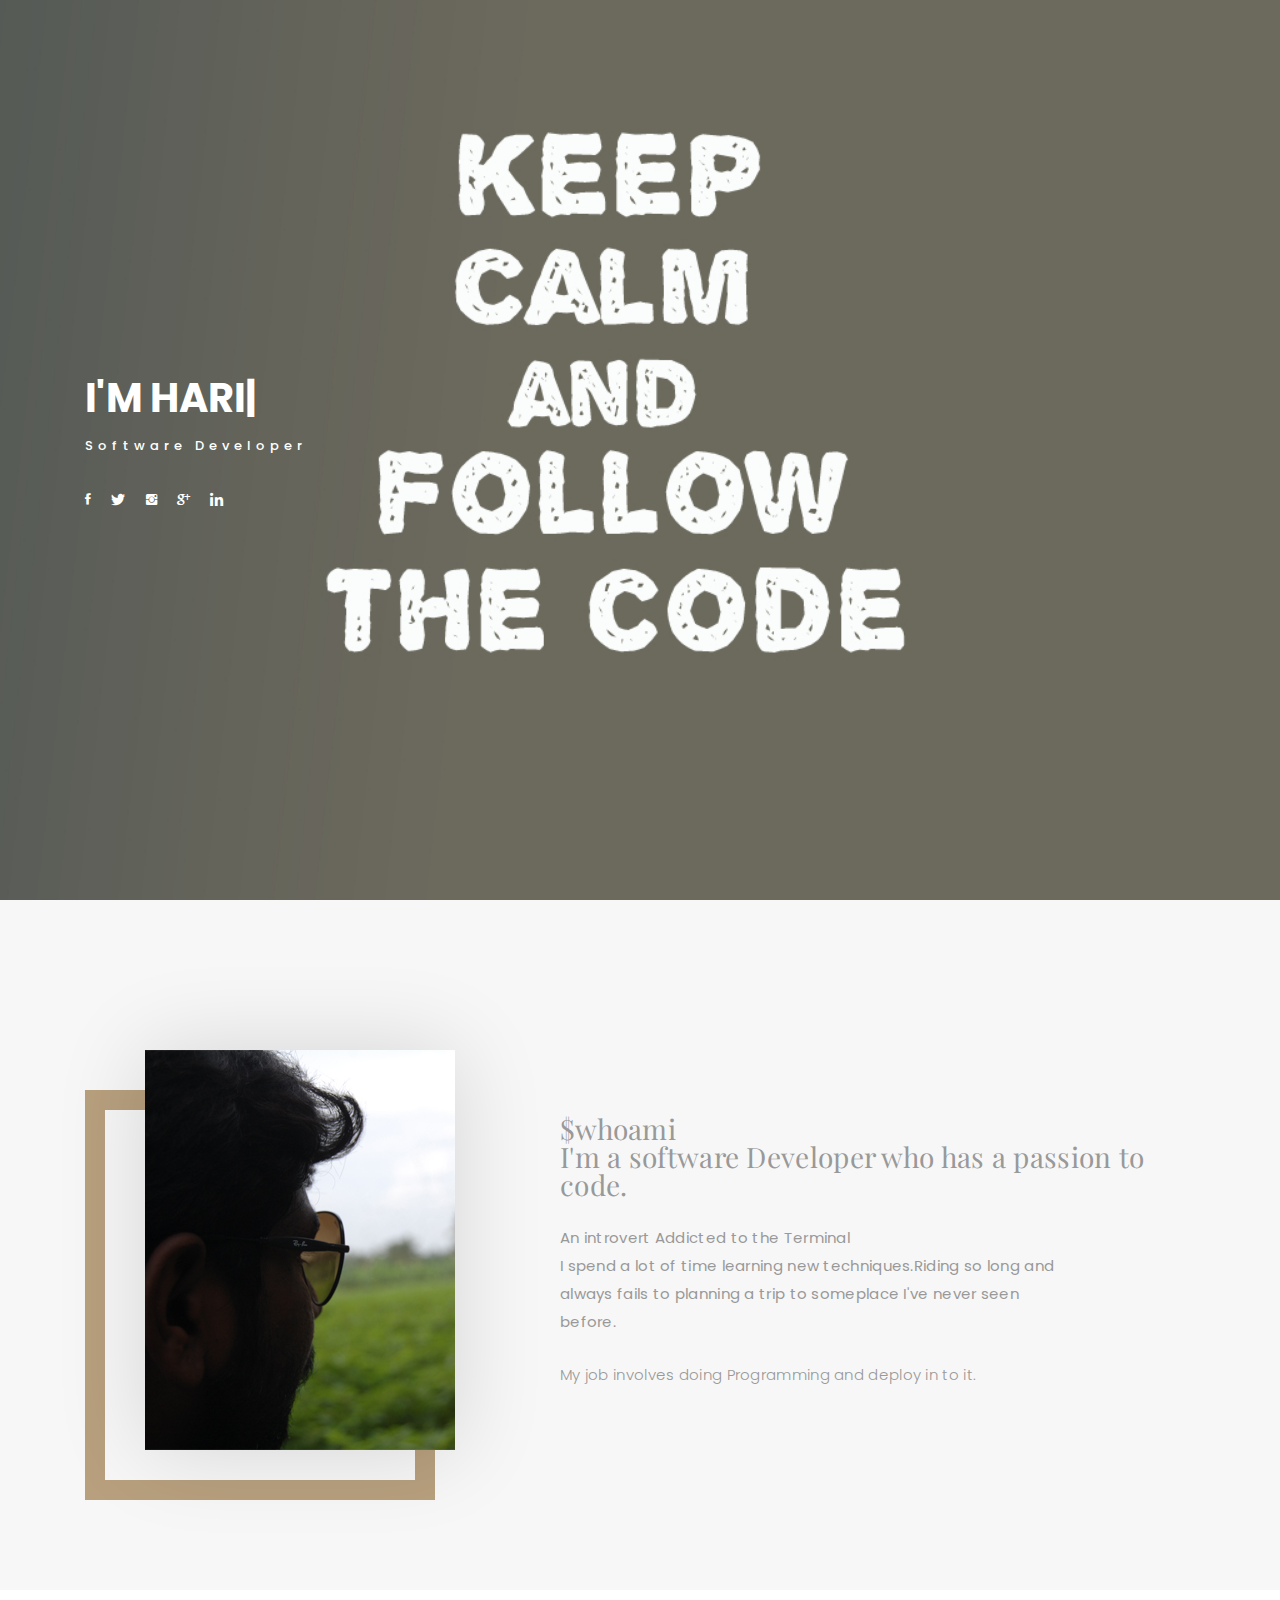
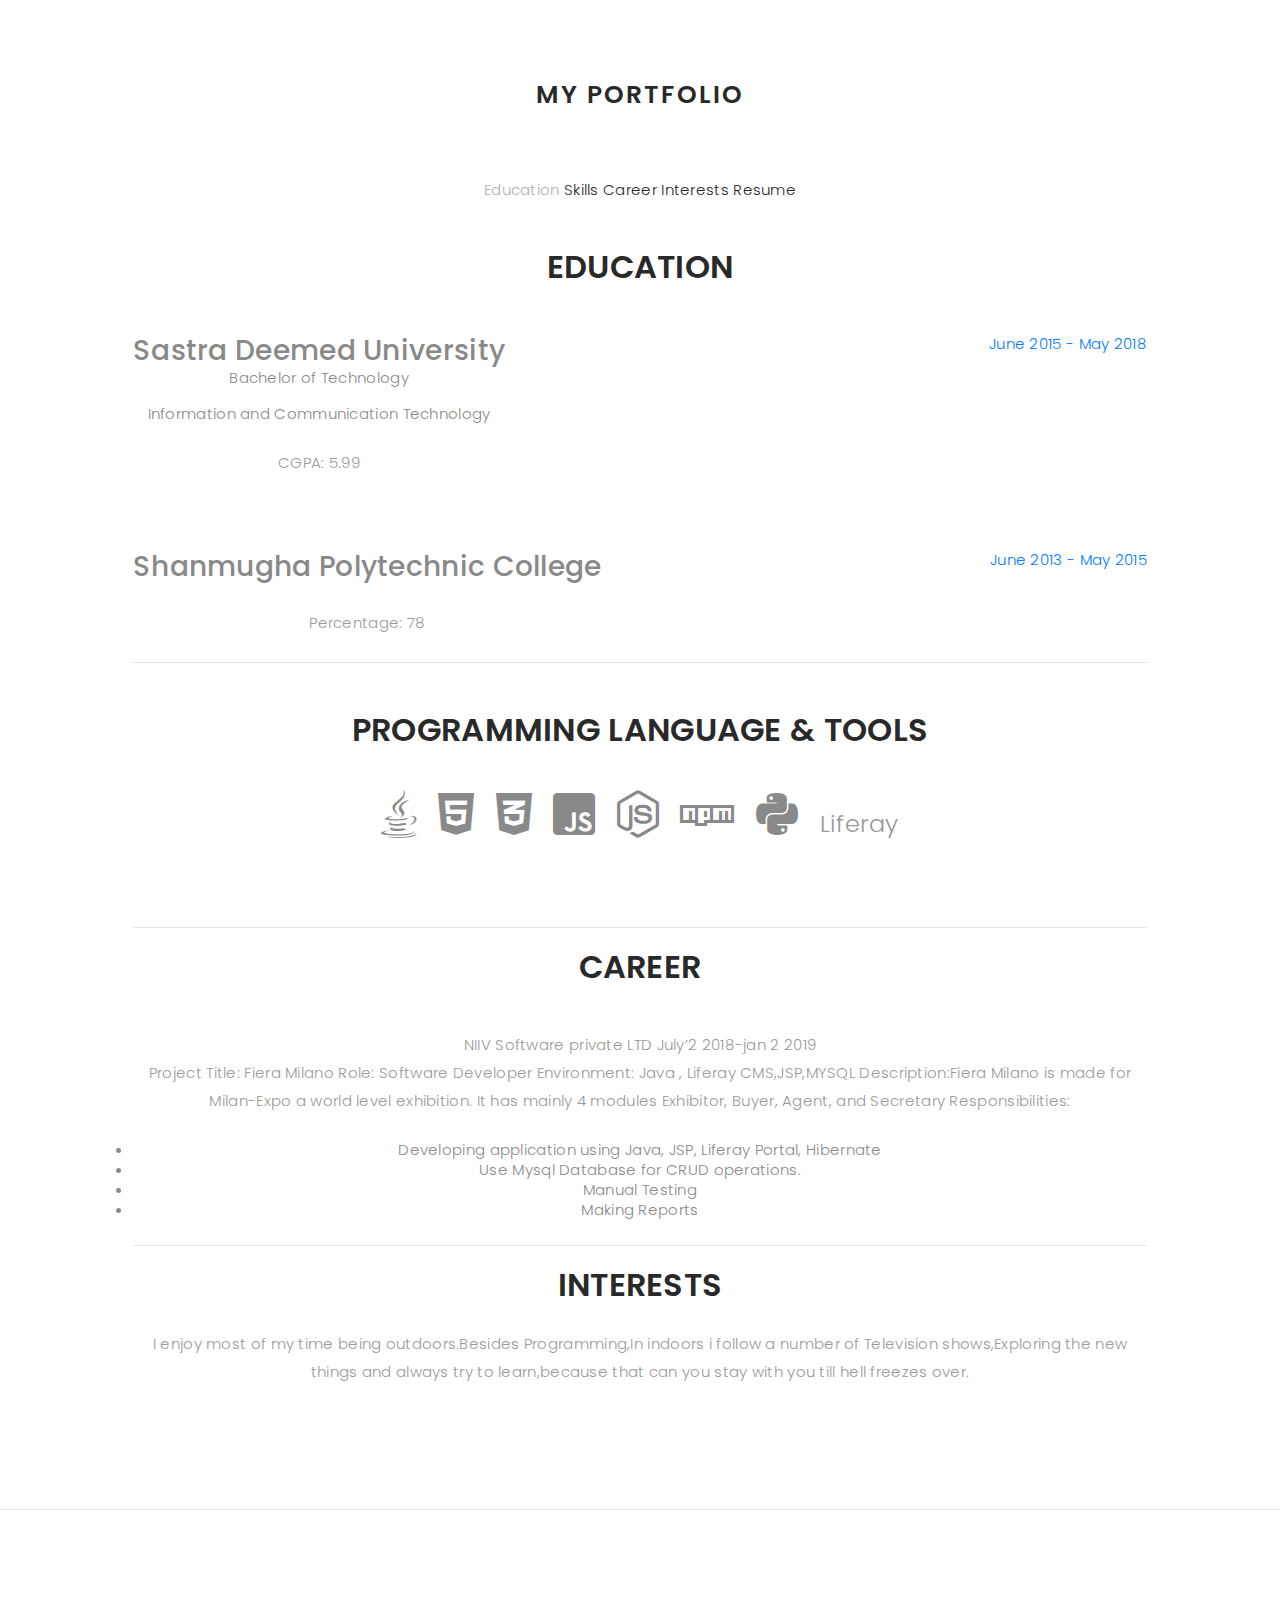
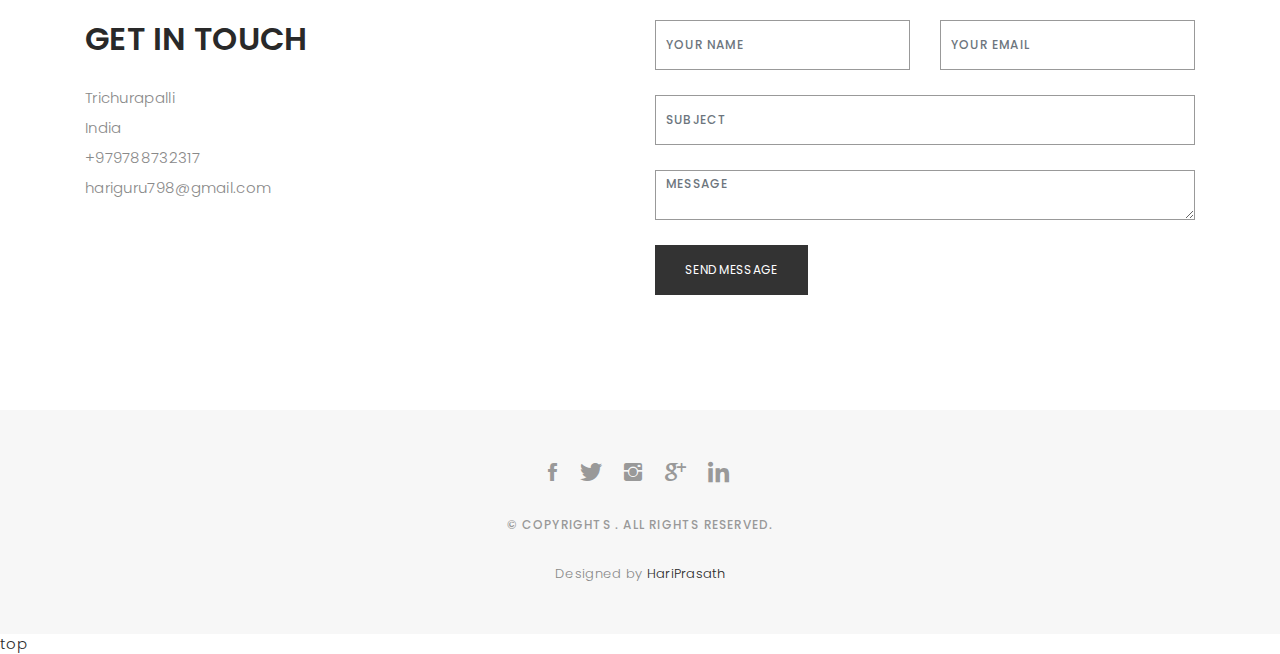
<file: index.html>
<!DOCTYPE html>
<html lang="en">

<head>
  <!-- meta -->
  <meta charset="utf-8">
  <meta content="width=device-width, initial-scale=1.0" name="viewport">

  <title>Hariprasath - Personal Portfolio Template</title>
  <meta content="" name="keywords">
  <meta content="" name="description">

  <!-- Google Fonts -->
  <link href="https://fonts.googleapis.com/css?family=Poppins:300,300i,400,400i,500,500i,600,600i,700,700i|Playfair+Display:400,400i,700,700i,900,900i" rel="stylesheet">

  <!-- Bootstrap CSS File -->
  <link href="lib/bootstrap/css/bootstrap.min.css" rel="stylesheet">

  <!-- Libraries CSS Files -->
  <link href="lib/ionicons/css/ionicons.min.css" rel="stylesheet">
  <link href="lib/owlcarousel/assets/owl.carousel.min.css" rel="stylesheet">
  <link href="lib/magnific-popup/magnific-popup.css" rel="stylesheet">
  <link href="lib/hover/hover.min.css" rel="stylesheet">

  <!-- Main Stylesheet File -->
  <link href="css/style.css" rel="stylesheet">

  <!-- Responsive css -->
  <link href="css/responsive.css" rel="stylesheet">

  <!-- Favicon -->
  <link rel="shortcut icon" href="images/favicon.png">
  <!-- icon -->
    <link href="vendor/fontawesome-free/css/all.min.css" rel="stylesheet">

</head>

<body>

  <!-- start section navbar -->
  <nav id="main-nav">
    <div class="row">
      <div class="container">

        <div class="logo">
          <a href="index.html"><img src="images/logo.png" alt="logo"></a>
        </div>

        <div class="responsive"><i data-icon="m" class="ion-navicon-round"></i></div>

        <ul class="nav-menu list-unstyled">
          <li><a href="#header" class="smoothScroll">Home</a></li>
          <li><a href="#about" class="smoothScroll">About</a></li>
          <li><a href="#portfolio" class="smoothScroll">Portfolio</a></li>
          <li><a href="#contact" class="smoothScroll">Contact</a></li>
        </ul>

      </div>
    </div>
  </nav>
  <!-- End section navbar -->


  <!-- start section header -->
  <div id="header" class="home">

    <div class="container">
      <div class="header-content">
        <h1>I'm <span class="typed"></span></h1>
        <p>Software Developer</p>

        <ul class="list-unstyled list-social">
                  <li><a href="https://www.facebook.com/hariosom"><i class="ion-social-facebook"></i></a></li>
          <li><a href="https://twitter.com/hariprasath43"><i class="ion-social-twitter"></i></a></li>
          <li><a href="https://www.instagram.com/harimorgan/"><i class="ion-social-instagram"></i></a></li>
          <li><a href="https://plus.google.com/u/0/+HariBlaze"><i class="ion-social-googleplus"></i></a></li>
          <li><a href="https://www.linkedin.com/in/hariprasathict/"><i class="fab fa-linkedin-in"></i></a></li>

        </ul>
      </div>
    </div>
  </div>
  <!-- End section header -->


  <!-- start section about us -->
  <div id="about" class="paddsection">
    <div class="container">
      <div class="row justify-content-between">

        <div class="col-lg-4 ">
          <div class="div-img-bg">
            <div class="about-img">
              <img src="images/me.jpg" class="img-responsive" alt="me">
            </div>
          </div>
        </div>

        <div class="col-lg-7">
          <div class="about-descr">

            <p class="p-heading"><b>$whoami<br>I'm a software Developer who has a passion to code. </p>
            <p class="separator">An introvert Addicted to the Terminal<br> I spend a lot of time learning new techniques.Riding so long and always fails to planning a trip to someplace I've never seen before.</p></b>
<p>My job involves doing Programming and deploy in to it.</p>
          </div>

        </div>
      </div>
    </div>
  </div>
  <!-- end section about us -->

<!-- start section portfolio -->
  <div id="portfolio" class="text-center paddsection">

    <div class="container">
      <div class="section-title text-center">
        <h2>My Portfolio</h2>
      </div>
<!-- The sidebar -->
<div class="sidebar">
  <a class="active" href="#education">Education</a>
  <a href="#skills">Skills</a>
  <a href="#career">Career</a>
  <a href="#intersts">Interests</a>
<a href="hariprasath_btech_2018 .pdf" target="_blank">Resume</a>
</div>
<a id="education">
<section class="resume-section p-3 p-lg-5 d-flex flex-column" id="education">
        <div class="my-auto">
          <h2 class="mb-5">EDUCATION</h2>

          <div class="resume-item d-flex flex-column flex-md-row mb-5">
            <div class="resume-content mr-auto">
              <h3 class="mb-0">Sastra Deemed University</h3>
              <div class="subheading mb-3">Bachelor of Technology</div>
              <div>Information and Communication Technology</div>
              <p>CGPA: 5.99</p>
            </div>
            <div class="resume-date text-md-right">
              <span class="text-primary">June 2015 - May 2018</span>
            </div>
          </div>

          <div class="resume-item d-flex flex-column flex-md-row">
            <div class="resume-content mr-auto">
              <h3 class="mb-0">Shanmugha Polytechnic College</h3>
              <c><p>Percentage: 78</p></c>
            </div>
            <div class="resume-date text-md-right">
              <span class="text-primary">June 2013 - May 2015</span>
            </div>
          </div>
<a id="skills">
  <hr class="m-0">

      <section class="resume-section p-3 p-lg-5 d-flex flex-column" id="skills">
        <div class="my-auto">
          <div class="subheading mb-3"><h2>PROGRAMMING LANGUAGE &amp; TOOLS</h2></div><br>
 <ul class="list-inline dev-icons" style="font-size:  3rem";>
            </li>
   <li class="list-inline-item">
           <i class="fab fa-java"></i>
	</li>
	  	<li class="list-inline-item">
		<i class="fab fa-html5"></i>
            </li>
            <li class="list-inline-item">
              <i class="fab fa-css3-alt"></i>
            </li>
            <li class="list-inline-item">
              <i class="fab fa-js-square"></i>
            </li>
          
            <li class="list-inline-item">
              <i class="fab fa-node-js"></i>
            </li>
	 
            <li class="list-inline-item">
              <i class="fab fa-npm"></i>
            </li>
 <li class="list-inline-item">
              <i class="fab fa-python"></i>
            </li>
             <li class="list-inline-item">
		<p style="font-size:  1.5rem";>Liferay</p>
	    </li>
 	
          </ul>
</a>
        </div>
      </section>
</a>
  <hr class="m-0"><br>
<a id="career" >
<h2>CAREER</h2><br>

<p class="carrer">
NIIV Software private LTD
July’2 2018-jan 2 2019<br>	
Project Title: Fiera Milano
Role: Software Developer
Environment: Java , Liferay CMS,JSP,MYSQL
Description:Fiera Milano is made for Milan-Expo a world level exhibition.
It has mainly 4 modules Exhibitor, Buyer, Agent, and Secretary
Responsibilities:
 <c><li>Developing application using Java, JSP, Liferay
Portal, Hibernate</li></c>
<c><li>Use Mysql Database for CRUD operations.</li></c>
<c><li>Manual Testing</li></c>
<c><li>Making Reports</li></c>
</p>
</div>
</a>
  <hr class="m-0"><br>
<a id=intersts>
<h2>INTERESTS</h2>
<p class=intersts>
I enjoy most of my time being outdoors.Besides Programming,In indoors i follow a number of  Television shows,Exploring the new things and always try to learn,because that can you stay with you till hell freezes over. </p>
</a>
    </div>
    </div>

<hr class="m-0"><br>
 

  <!-- start sectoion contact -->
  <div id="contact" class="paddsection">
    <div class="container">
      <div class="contact-block1">
        <div class="row">

          <div class="col-lg-6">
            <div class="contact-contact">

              <h2 class="mb-30">GET IN TOUCH</h2>

              <ul class="contact-details">
                <li><span>Trichurapalli</span></li>
                <li><span>India</span></li>
                <li><span>+979788732317</span></li>
                <li><span>hariguru798@gmail.com</span></li>
              </ul>

            </div>
          </div>

          <div class="col-lg-6">
            <form action="" method="post" role="form" class="contactForm">
              <div class="row">

                <div id="sendmessage">Your message has been sent. Thank you!</div>
                <div id="errormessage"></div>

                <div class="col-lg-6">
                  <div class="form-group contact-block1">
                    <input type="text" name="name" class="form-control" id="name" placeholder="Your Name" data-rule="minlen:4" data-msg="Please enter at least 4 chars" />
                    <div class="validation"></div>
                  </div>
                </div>

                <div class="col-lg-6">
                  <div class="form-group">
                    <input type="email" class="form-control" name="email" id="email" placeholder="Your Email" data-rule="email" data-msg="Please enter a valid email" />
                    <div class="validation"></div>
                  </div>
                </div>

                <div class="col-lg-12">
                  <div class="form-group">
                    <input type="text" class="form-control" name="subject" id="subject" placeholder="Subject" data-rule="minlen:4" data-msg="Please enter at least 8 chars of subject" />
                    <div class="validation"></div>
                  </div>
                </div>

                <div class="col-lg-12">
                  <div class="form-group">
                    <textarea class="form-control" name="message" rows="12" data-rule="required" data-msg="Please write something for us" placeholder="Message"></textarea>
                    <div class="validation"></div>
                  </div>
                </div>

                <div class="col-lg-12">
                 <a href="mailto:hariguru798@gmail.com?Subject=Hello%20again" target="_top" input type="submit" class="btn btn-defeault btn-send" value="Send message">SEND MESSAGE</a>
</p> 
                </div>

              </div>
            </form>
          </div>
        </div>
      </div>
    </div>
  </div>
  <!-- start sectoion contact -->


  <!-- start section footer -->
  <div id="footer" class="text-center">
    <div class="container">
      <div class="socials-media text-center">

        <ul class="list-unstyled">
          <li><a href="https://www.facebook.com/hariosom"><i class="ion-social-facebook"></i></a></li>
          <li><a href="https://twitter.com/hariprasath43"><i class="ion-social-twitter"></i></a></li>
          <li><a href="https://www.instagram.com/harimorgan/"><i class="ion-social-instagram"></i></a></li>
          <li><a href="https://plus.google.com/u/0/+HariBlaze"><i class="ion-social-googleplus"></i></a></li>
          <li><a href="https://www.linkedin.com/in/hariprasathict/"><i class="fab fa-linkedin-in"></i></a></li>

        </ul>

      </div>

      <p>&copy; Copyrights . All rights reserved.</p>

      <div class="credits">
        
        Designed by <a href="https://.com/">HariPrasath</a>
      </div>

    </div>
  </div>
  <!-- End section footer -->

  <!-- JavaScript Libraries -->
  <script src="lib/jquery/jquery.min.js"></script>
  <script src="lib/jquery/jquery-migrate.min.js"></script>
  <script src="lib/bootstrap/js/bootstrap.bundle.min.js"></script>
  <script src="lib/typed/typed.js"></script>
  <script src="lib/owlcarousel/owl.carousel.min.js"></script>
  <script src="lib/magnific-popup/magnific-popup.min.js"></script>
  <script src="lib/isotope/isotope.pkgd.min.js"></script>

  <!-- Contact Form JavaScript File -->
  <script src="contactform/contactform.js"></script>

  <!-- Template Main Javascript File -->
  <script src="js/main.js"></script>
  <a href="#about">top</a>
</body>

</html>
</file>
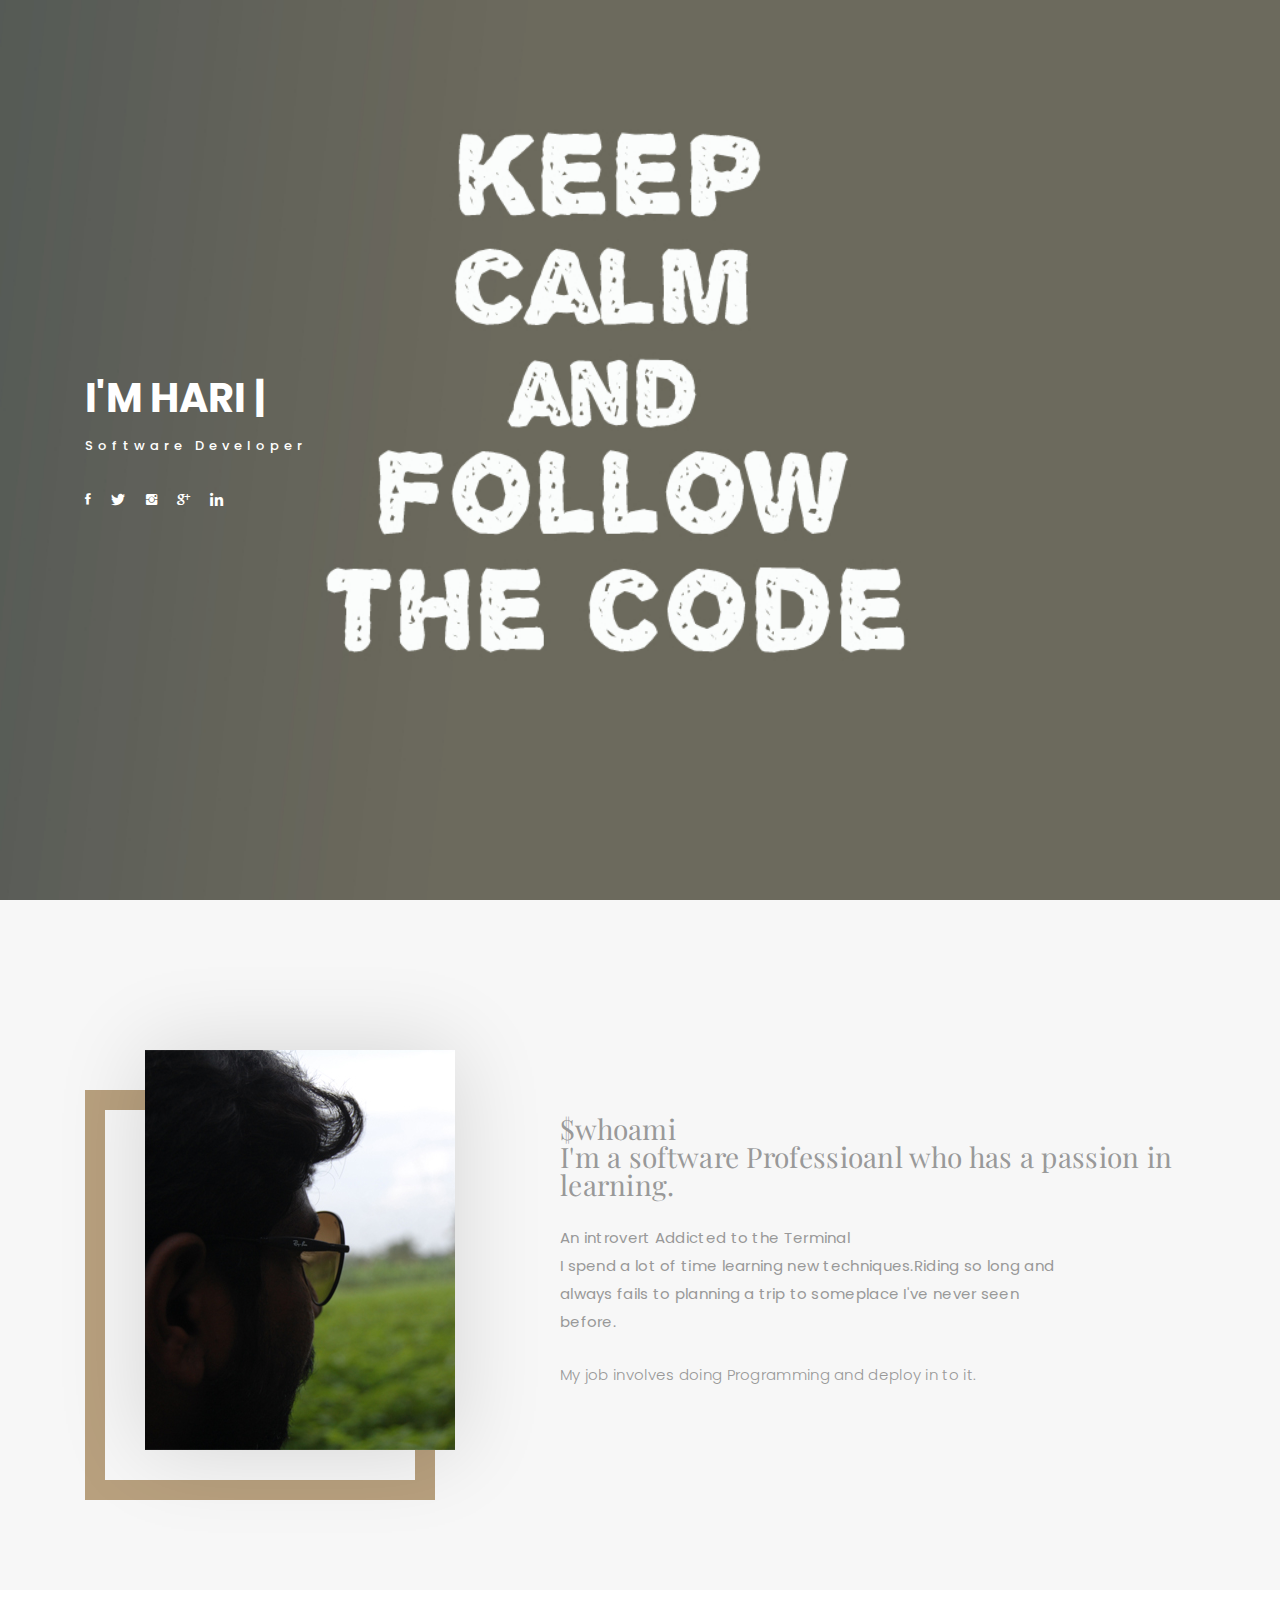
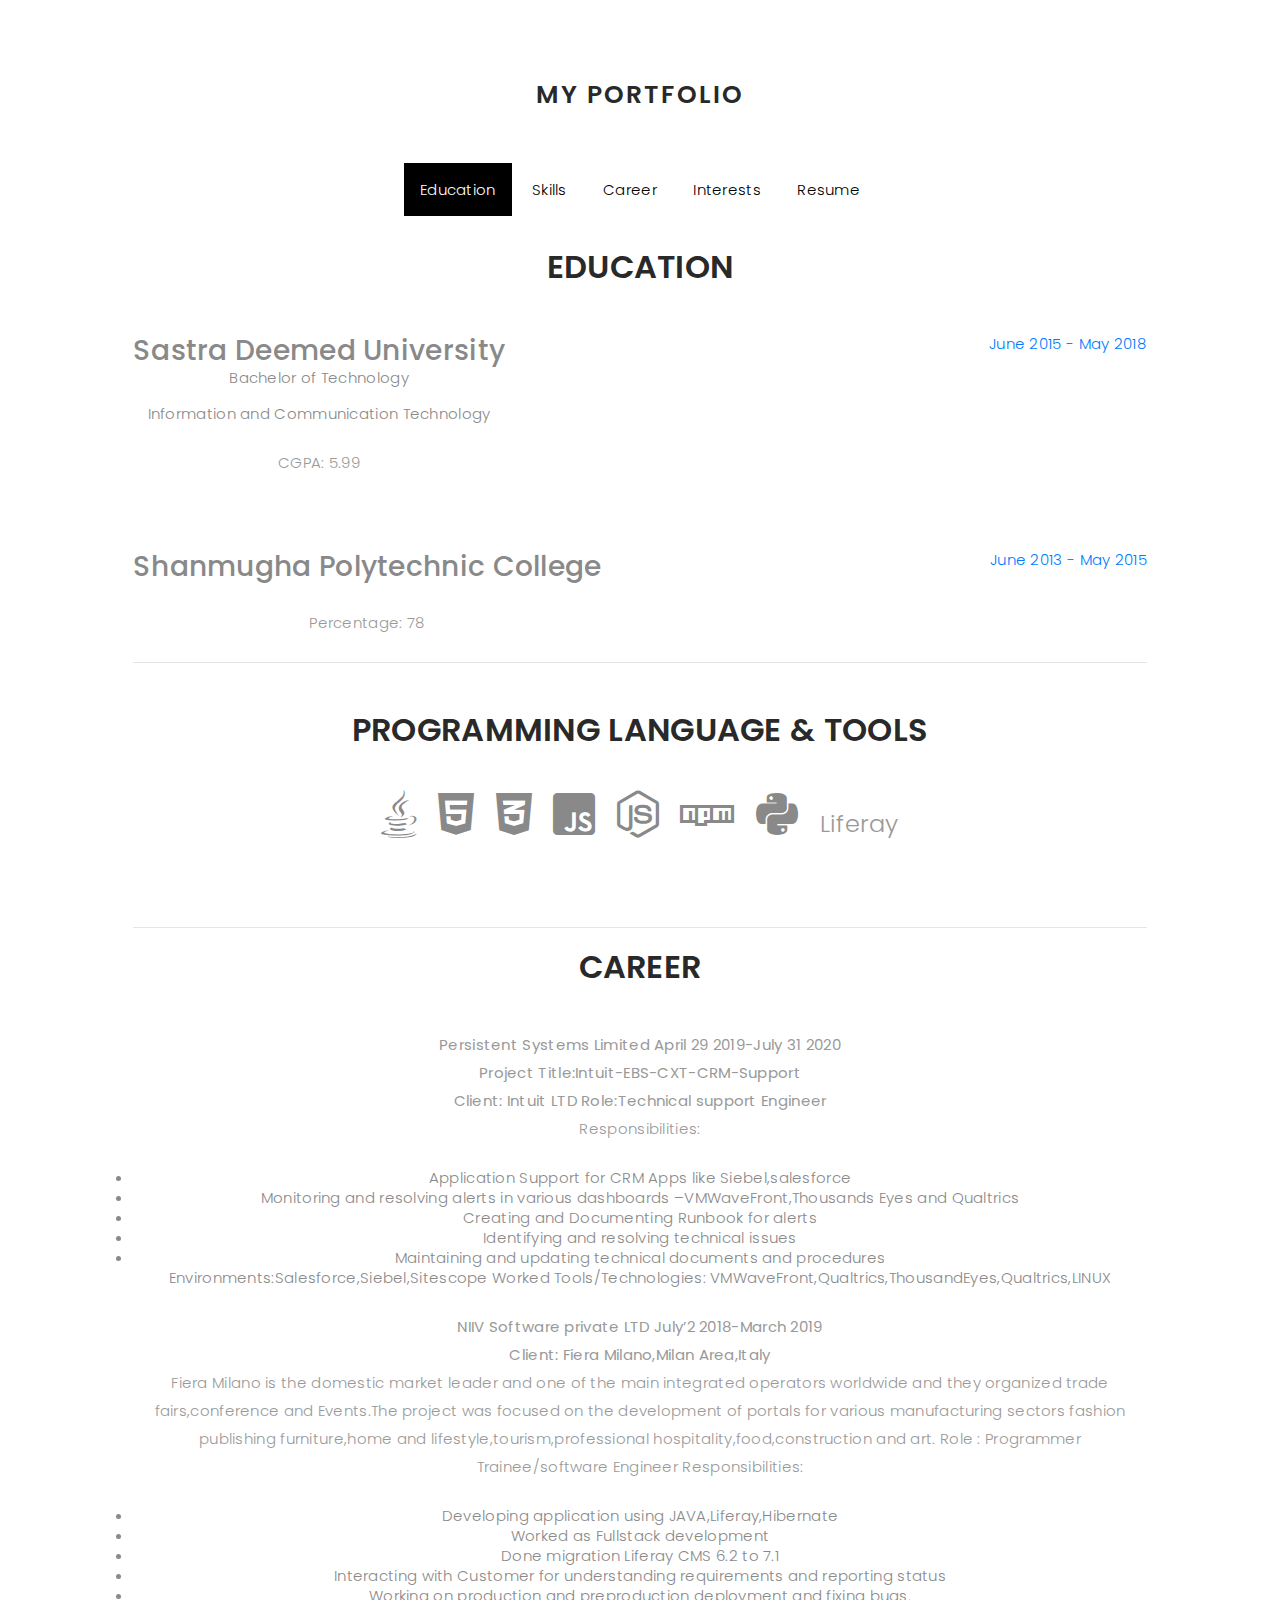
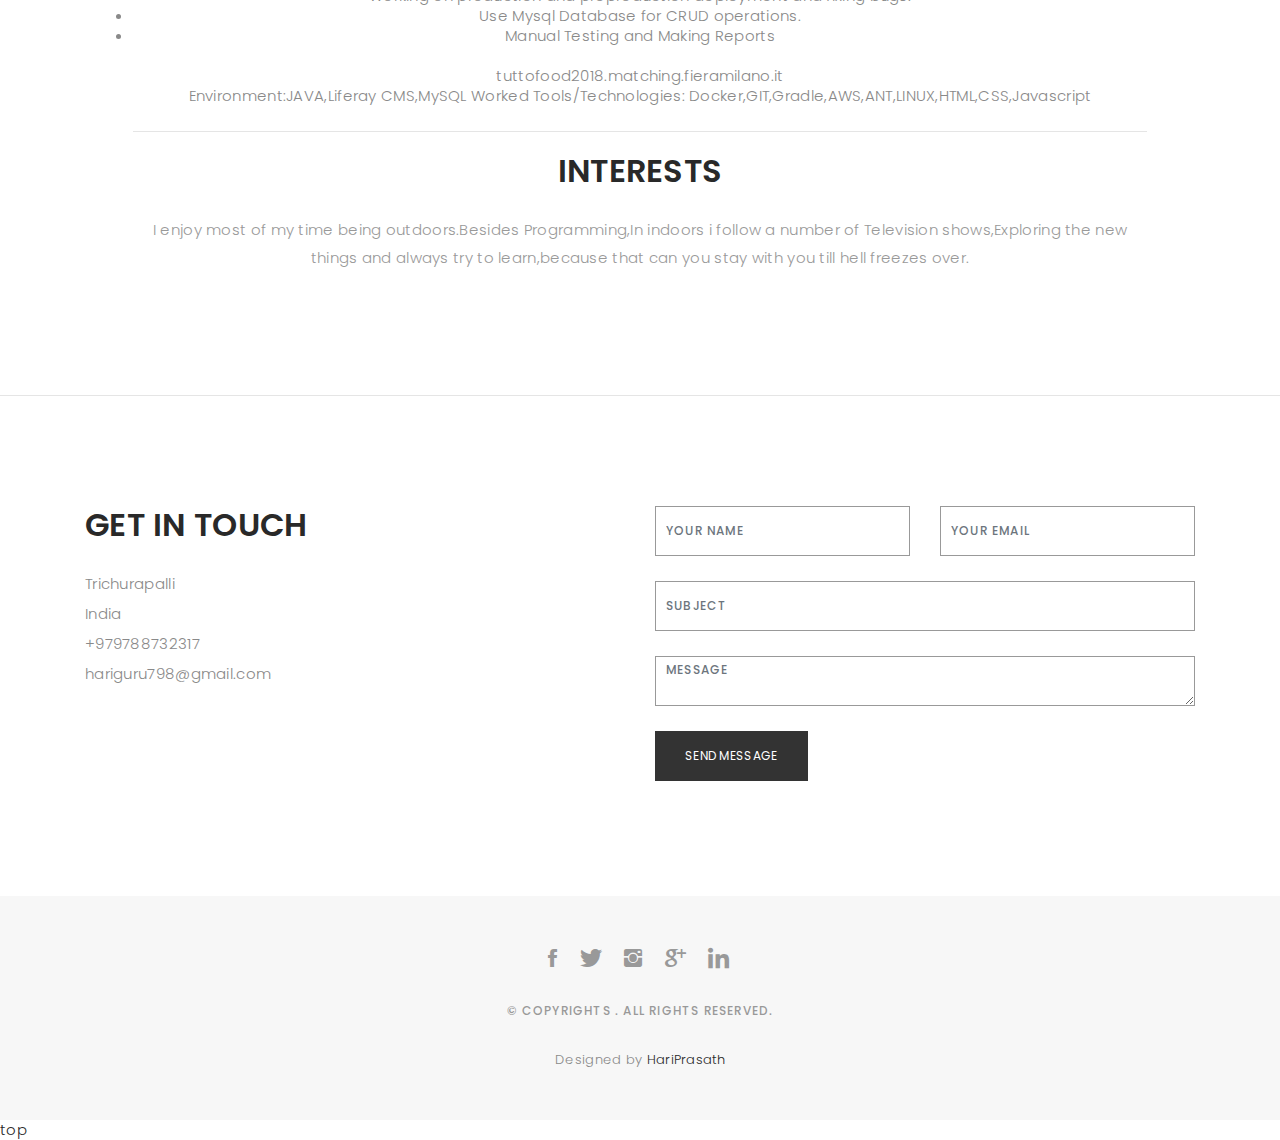
<file: hariportfolio/index.html>
<!DOCTYPE html>
<html lang="en">

<head>
  <!-- meta -->
  <meta charset="utf-8">
  <meta content="width=device-width, initial-scale=1.0" name="viewport">

  <title>Hariprasath - Personal Portfolio Template</title>
  <meta content="" name="keywords">
  <meta content="" name="description">

  <!-- Google Fonts -->
  <link href="https://fonts.googleapis.com/css?family=Poppins:300,300i,400,400i,500,500i,600,600i,700,700i|Playfair+Display:400,400i,700,700i,900,900i" rel="stylesheet">

  <!-- Bootstrap CSS File -->
  <link href="lib/bootstrap/css/bootstrap.min.css" rel="stylesheet">

  <!-- Libraries CSS Files -->
  <link href="lib/ionicons/css/ionicons.min.css" rel="stylesheet">
  <link href="lib/owlcarousel/assets/owl.carousel.min.css" rel="stylesheet">
  <link href="lib/magnific-popup/magnific-popup.css" rel="stylesheet">
  <link href="lib/hover/hover.min.css" rel="stylesheet">

  <!-- Main Stylesheet File -->
  <link href="css/style.css" rel="stylesheet">

  <!-- Responsive css -->
  <link href="css/responsive.css" rel="stylesheet">

  <!-- Favicon -->
  <link rel="shortcut icon" href="images/favicon.png">
  <!-- icon -->
    <link href="vendor/fontawesome-free/css/all.min.css" rel="stylesheet">

</head>

<body>

  <!-- start section navbar -->
  <nav id="main-nav">
    <div class="row">
      <div class="container">

        <div class="logo">
          <a href="index.html"><img src="images/logo.png" alt="logo"></a>
        </div>

        <div class="responsive"><i data-icon="m" class="ion-navicon-round"></i></div>

        <ul class="nav-menu list-unstyled">
          <li><a href="#header" class="smoothScroll">Home</a></li>
          <li><a href="#about" class="smoothScroll">About</a></li>
          <li><a href="#portfolio" class="smoothScroll">Portfolio</a></li>
          <li><a href="#contact" class="smoothScroll">Contact</a></li>
        </ul>

      </div>
    </div>
  </nav>
  <!-- End section navbar -->


  <!-- start section header -->
  <div id="header" class="home">

    <div class="container">
      <div class="header-content">
        <h1>I'm <span class="typed"></span></h1>
        <p>Software Developer</p>

        <ul class="list-unstyled list-social">
                  <li><a href="https://www.facebook.com/hariosom"><i class="ion-social-facebook"></i></a></li>
          <li><a href="https://twitter.com/hariprasath43"><i class="ion-social-twitter"></i></a></li>
          <li><a href="https://www.instagram.com/harimorgan/"><i class="ion-social-instagram"></i></a></li>
          <li><a href="https://plus.google.com/u/0/+HariBlaze"><i class="ion-social-googleplus"></i></a></li>
          <li><a href="https://www.linkedin.com/in/hariprasathict/"><i class="fab fa-linkedin-in"></i></a></li>

        </ul>
      </div>
    </div>
  </div>
  <!-- End section header -->


  <!-- start section about us -->
  <div id="about" class="paddsection">
    <div class="container">
      <div class="row justify-content-between">

        <div class="col-lg-4 ">
          <div class="div-img-bg">
            <div class="about-img">
              <img src="images/me.jpg" class="img-responsive" alt="me">
            </div>
          </div>
        </div>

        <div class="col-lg-7">
          <div class="about-descr">

            <p class="p-heading"><b>$whoami<br>I'm a software Professioanl who has a passion in learning. </p>
            <p class="separator">An introvert Addicted to the Terminal<br> I spend a lot of time learning new techniques.Riding so long and always fails to planning a trip to someplace I've never seen before.</p></b>
<p>My job involves doing Programming and deploy in to it.</p>
          </div>

        </div>
      </div>
    </div>
  </div>
  <!-- end section about us -->

<!-- start section portfolio -->
  <div id="portfolio" class="text-center paddsection">

    <div class="container">
      <div class="section-title text-center">
        <h2>My Portfolio</h2>
      </div>
<!-- The sidebar -->
<div class="sidebar">
  <a class="active" href="#education">Education</a>
  <a href="#skills">Skills</a>
  <a href="#career">Career</a>
  <a href="#intersts">Interests</a>
<a href="Hariprasath_Btech_2018 .pdf" target="_blank">Resume</a>
</div
<a id="education">
<section class="resume-section p-3 p-lg-5 d-flex flex-column" id="education">
        <div class="my-auto">
          <h2 class="mb-5">EDUCATION</h2>

          <div class="resume-item d-flex flex-column flex-md-row mb-5">
            <div class="resume-content mr-auto">
              <h3 class="mb-0">Sastra Deemed University</h3>
              <div class="subheading mb-3">Bachelor of Technology</div>
              <div>Information and Communication Technology</div>
              <p>CGPA: 5.99</p>
            </div>
            <div class="resume-date text-md-right">
              <span class="text-primary">June 2015 - May 2018</span>
            </div>
          </div>

          <div class="resume-item d-flex flex-column flex-md-row">
            <div class="resume-content mr-auto">
              <h3 class="mb-0">Shanmugha Polytechnic College</h3>
              <c><p>Percentage: 78</p></c>
            </div>
            <div class="resume-date text-md-right">
              <span class="text-primary">June 2013 - May 2015</span>
            </div>
          </div>
<a id="skills">
  <hr class="m-0">

      <section class="resume-section p-3 p-lg-5 d-flex flex-column" id="skills">
        <div class="my-auto">
          <div class="subheading mb-3"><h2>PROGRAMMING LANGUAGE &amp; TOOLS</h2></div><br>
 <ul class="list-inline dev-icons" style="font-size:  3rem";>
            </li>
   <li class="list-inline-item">
           <i class="fab fa-java"></i>
	</li>
	  	<li class="list-inline-item">
		<i class="fab fa-html5"></i>
            </li>
            <li class="list-inline-item">
              <i class="fab fa-css3-alt"></i>
            </li>
            <li class="list-inline-item">
              <i class="fab fa-js-square"></i>
            </li>
          
            <li class="list-inline-item">
              <i class="fab fa-node-js"></i>
            </li>
	 
            <li class="list-inline-item">
              <i class="fab fa-npm"></i>
            </li>
 <li class="list-inline-item">
              <i class="fab fa-python"></i>
            </li>
             <li class="list-inline-item">
		<p style="font-size:  1.5rem";>Liferay</p>
	    </li>
 	
          </ul>
</a>
        </div>
      </section>
</a>
  <hr class="m-0"><br>
<a id="career" >
<h2>CAREER</h2><br>

<p class="carrer">
<c><b>Persistent Systems Limited
April 29 2019-July 31 2020<br></c>
Project Title:Intuit-EBS-CXT-CRM-Support <br>                                                    
Client: Intuit LTD
Role:Technical support Engineer<br></b>
Responsibilities:
<p style="text-align:right">
<li>Application Support for CRM Apps like Siebel,salesforce</li>
<li>Monitoring and resolving alerts in various dashboards –VMWaveFront,Thousands Eyes and Qualtrics</li>
<li>Creating and Documenting Runbook for alerts</li>
<li>Identifying and resolving technical issues</li>
<li>Maintaining and updating technical documents and procedures</li>

Environments:Salesforce,Siebel,Sitescope
Worked Tools/Technologies: VMWaveFront,Qualtrics,ThousandEyes,Qualtrics,LINUX
</p>
<p>
<b><c>NIIV Software private LTD
July’2 2018-March 2019<br>	

Client: Fiera Milano,Milan Area,Italy</b></c><br>
Fiera Milano is the domestic market leader and one of the main integrated operators worldwide and they organized trade fairs,conference and Events.The project was focused on the development of portals for various manufacturing sectors fashion publishing furniture,home and lifestyle,tourism,professional hospitality,food,construction and art.
Role : Programmer Trainee/software Engineer 

Responsibilities:
<c><li>Developing application using JAVA,Liferay,Hibernate</li></c>
<c><li>Worked as Fullstack development </li></c>
<c><li>Done migration Liferay CMS 6.2 to 7.1</li></c>
<c><li>Interacting with Customer for understanding requirements and reporting status</li></c>
<c><li>Working on production and preproduction deployment and fixing bugs.</li></c>
<c><li>Use Mysql Database for CRUD operations.</li></c>
<c><li>Manual Testing and Making Reports</li></c><br>
                             tuttofood2018.matching.fieramilano.it<br>

Environment:JAVA,Liferay CMS,MySQL
Worked Tools/Technologies: Docker,GIT,Gradle,AWS,ANT,LINUX,HTML,CSS,Javascript

</p>
</div>
</a>
  <hr class="m-0"><br>
<a id=intersts>
<h2>INTERESTS</h2>
<p class=intersts>
I enjoy most of my time being outdoors.Besides Programming,In indoors i follow a number of  Television shows,Exploring the new things and always try to learn,because that can you stay with you till hell freezes over. </p>
</a>
    </div>
    </div>

<hr class="m-0"><br>
 

  <!-- start sectoion contact -->
  <div id="contact" class="paddsection">
    <div class="container">
      <div class="contact-block1">
        <div class="row">

          <div class="col-lg-6">
            <div class="contact-contact">

              <h2 class="mb-30">GET IN TOUCH</h2>

              <ul class="contact-details">
                <li><span>Trichurapalli</span></li>
                <li><span>India</span></li>
                <li><span>+979788732317</span></li>
                <li><span>hariguru798@gmail.com</span></li>
              </ul>

            </div>
          </div>

          <div class="col-lg-6">
            <form action="" method="post" role="form" class="contactForm">
              <div class="row">

                <div id="sendmessage">Your message has been sent. Thank you!</div>
                <div id="errormessage"></div>

                <div class="col-lg-6">
                  <div class="form-group contact-block1">
                    <input type="text" name="name" class="form-control" id="name" placeholder="Your Name" data-rule="minlen:4" data-msg="Please enter at least 4 chars" />
                    <div class="validation"></div>
                  </div>
                </div>

                <div class="col-lg-6">
                  <div class="form-group">
                    <input type="email" class="form-control" name="email" id="email" placeholder="Your Email" data-rule="email" data-msg="Please enter a valid email" />
                    <div class="validation"></div>
                  </div>
                </div>

                <div class="col-lg-12">
                  <div class="form-group">
                    <input type="text" class="form-control" name="subject" id="subject" placeholder="Subject" data-rule="minlen:4" data-msg="Please enter at least 8 chars of subject" />
                    <div class="validation"></div>
                  </div>
                </div>

                <div class="col-lg-12">
                  <div class="form-group">
                    <textarea class="form-control" name="message" rows="12" data-rule="required" data-msg="Please write something for us" placeholder="Message"></textarea>
                    <div class="validation"></div>
                  </div>
                </div>

                <div class="col-lg-12">
                 <a href="mailto:hariguru798@gmail.com?Subject=Hello%20again" target="_top" input type="submit" class="btn btn-defeault btn-send" value="Send message">SEND MESSAGE</a>
</p> 
                </div>

              </div>
            </form>
          </div>
        </div>
      </div>
    </div>
  </div>
  <!-- start sectoion contact -->


  <!-- start section footer -->
  <div id="footer" class="text-center">
    <div class="container">
      <div class="socials-media text-center">

        <ul class="list-unstyled">
          <li><a href="https://www.facebook.com/hariosom"><i class="ion-social-facebook"></i></a></li>
          <li><a href="https://twitter.com/hariprasath43"><i class="ion-social-twitter"></i></a></li>
          <li><a href="https://www.instagram.com/harimorgan/"><i class="ion-social-instagram"></i></a></li>
          <li><a href="https://plus.google.com/u/0/+HariBlaze"><i class="ion-social-googleplus"></i></a></li>
          <li><a href="https://www.linkedin.com/in/hariprasathict/"><i class="fab fa-linkedin-in"></i></a></li>

        </ul>

      </div>

      <p>&copy; Copyrights . All rights reserved.</p>

      <div class="credits">
        
        Designed by <a href="https://.com/">HariPrasath</a>
      </div>

    </div>
  </div>
  <!-- End section footer -->

  <!-- JavaScript Libraries -->
  <script src="lib/jquery/jquery.min.js"></script>
  <script src="lib/jquery/jquery-migrate.min.js"></script>
  <script src="lib/bootstrap/js/bootstrap.bundle.min.js"></script>
  <script src="lib/typed/typed.js"></script>
  <script src="lib/owlcarousel/owl.carousel.min.js"></script>
  <script src="lib/magnific-popup/magnific-popup.min.js"></script>
  <script src="lib/isotope/isotope.pkgd.min.js"></script>

  <!-- Contact Form JavaScript File -->
  <script src="contactform/contactform.js"></script>

  <!-- Template Main Javascript File -->
  <script src="js/main.js"></script>
  <a href="#about">top</a>
</body>

</html>
</file>
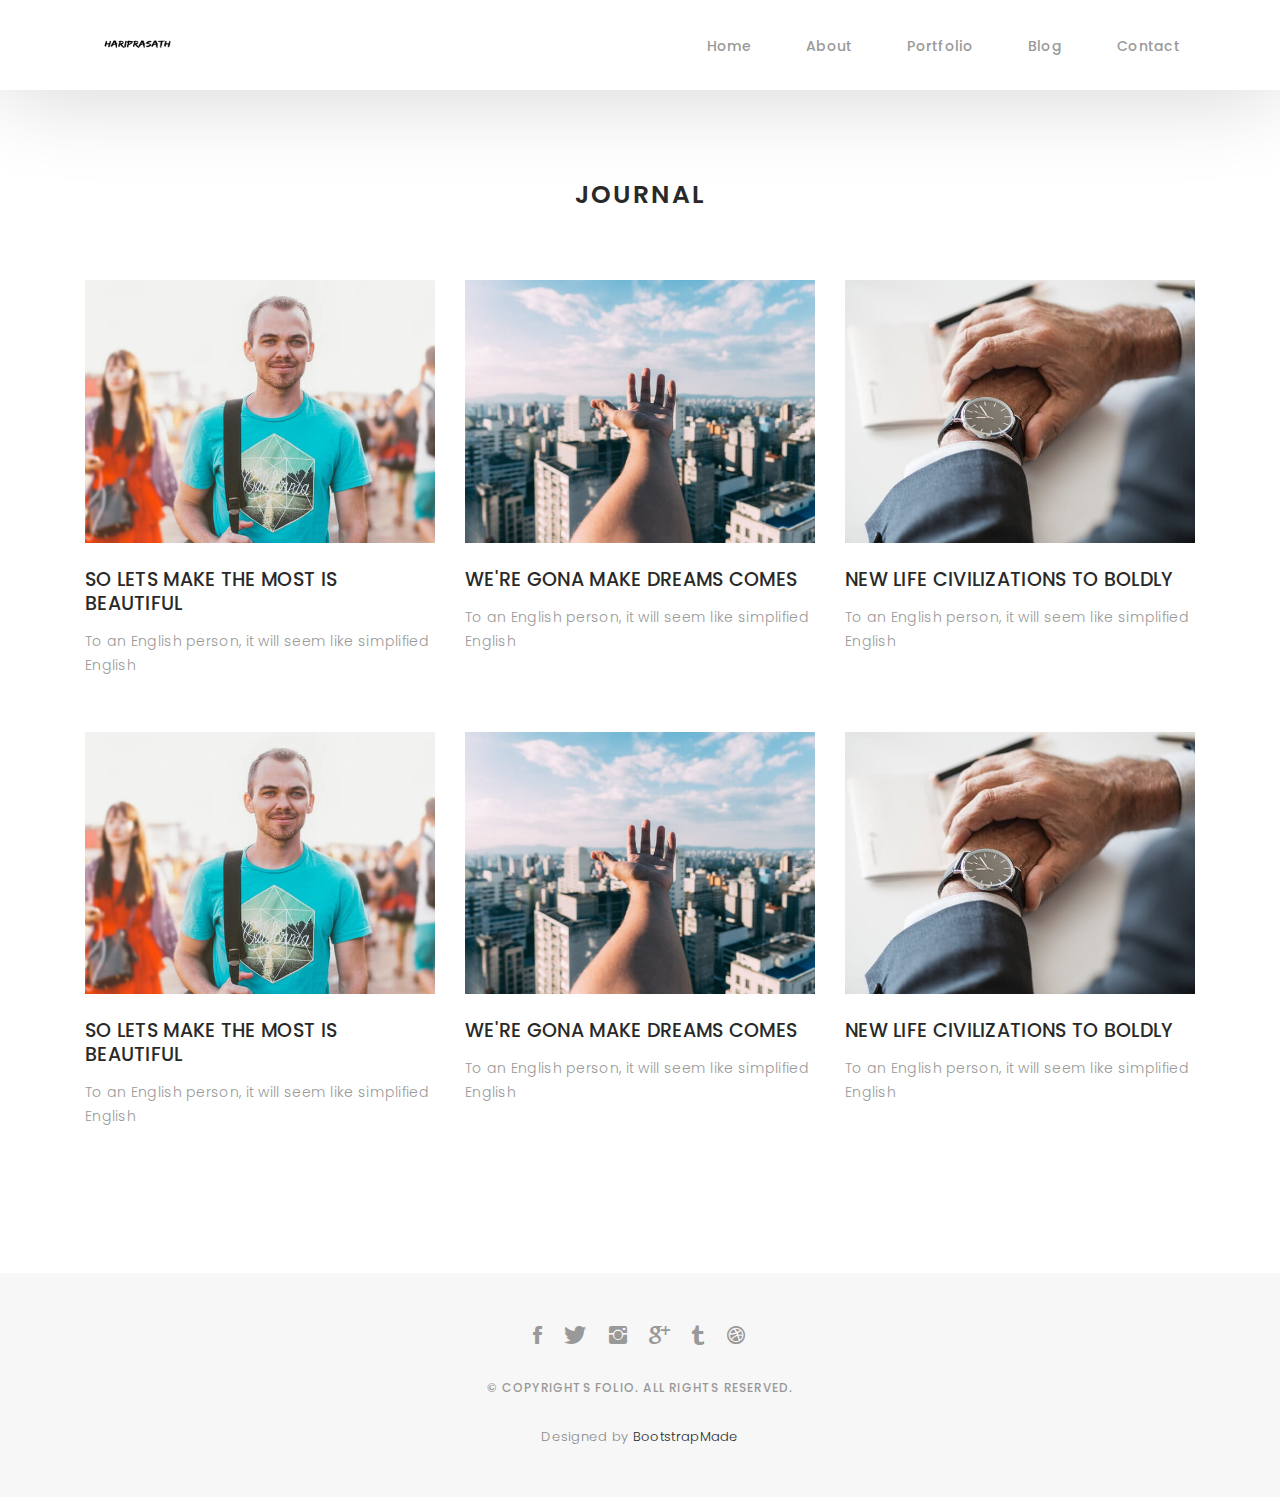
<file: blog-grid.html>
<!DOCTYPE html>
<html lang="en">

<head>
  <!-- meta -->
  <meta charset="utf-8">
  <meta content="width=device-width, initial-scale=1.0" name="viewport">

  <title>Folio - Blog Grid</title>
  <meta content="" name="keywords">
  <meta content="" name="description">

  <!-- Google Fonts -->
  <link href="https://fonts.googleapis.com/css?family=Poppins:300,300i,400,400i,500,500i,600,600i,700,700i|Playfair+Display:400,400i,700,700i,900,900i" rel="stylesheet">

  <!-- Bootstrap CSS File -->
  <link href="lib/bootstrap/css/bootstrap.min.css" rel="stylesheet">

  <!-- Libraries CSS Files -->
  <link href="lib/ionicons/css/ionicons.min.css" rel="stylesheet">
  <link href="lib/owlcarousel/assets/owl.carousel.min.css" rel="stylesheet">
  <link href="lib/magnific-popup/magnific-popup.css" rel="stylesheet">
  <link href="lib/hover/hover.min.css" rel="stylesheet">

  <!-- Blog Stylesheet File -->
  <link href="css/blog.css" rel="stylesheet">

  <!-- Main Stylesheet File -->
  <link href="css/style.css" rel="stylesheet">

  <!-- Responsive css -->
  <link href="css/responsive.css" rel="stylesheet">

  <!-- Favicon -->
  <link rel="shortcut icon" href="images/favicon.png">


</head>

<body>

  <!-- start section navbar -->
  <nav id="main-nav-subpage" class="subpage-nav">
    <div class="row">
      <div class="container">

        <div class="logo">
          <a href="index.html"><img src="images/logo.png" alt="logo"></a>
        </div>

        <div class="responsive"><i data-icon="m" class="ion-navicon-round"></i></div>

        <ul class="nav-menu list-unstyled">
          <li><a href="#homee" class="smoothScroll">Home</a></li>
          <li><a href="#about" class="smoothScroll">About</a></li>
          <li><a href="#portfolio" class="smoothScroll">Portfolio</a></li>
          <li><a href="#blog" class="smoothScroll">Blog</a></li>
          <li><a href="#contact" class="smoothScroll">Contact</a></li>
        </ul>

      </div>
    </div>
  </nav>
  <!-- End section navbar -->

  <!-- start section journal -->
  <div id="journal-blog" class="text-left  paddsections">

    <div class="container">
      <div class="section-title text-center">
        <h2>journal</h2>
      </div>
    </div>

    <div class="container">
      <div class="journal-block">
        <div class="row">

          <div class="col-lg-4 col-md-6">
            <div class="journal-info mb-30">

              <a href="blog-single.html"><img src="images/blog-post-1.jpg" class="img-responsive" alt="img"></a>

              <div class="journal-txt">

                <h4><a href="blog-single.html">SO LETS MAKE THE MOST IS BEAUTIFUL</a></h4>
                <p class="separator">To an English person, it will seem like simplified English
                </p>

              </div>

            </div>
          </div>

          <div class="col-lg-4 col-md-6">
            <div class="journal-info mb-30">

              <a href="blog-single.html"><img src="images/blog-post-2.jpg" class="img-responsive" alt="img"></a>

              <div class="journal-txt">

                <h4><a href="blog-single.html">WE'RE GONA MAKE DREAMS COMES</a></h4>
                <p class="separator">To an English person, it will seem like simplified English
                </p>

              </div>

            </div>
          </div>

          <div class="col-lg-4 col-md-6">
            <div class="journal-info mb-30">

              <a href="blog-single.html"><img src="images/blog-post-3.jpg" class="img-responsive" alt="img"></a>

              <div class="journal-txt">

                <h4><a href="blog-single.html">NEW LIFE CIVILIZATIONS TO BOLDLY</a></h4>
                <p class="separator">To an English person, it will seem like simplified English
                </p>

              </div>

            </div>
          </div>

          <div class="col-lg-4 col-md-6">
            <div class="journal-info mb-30">

              <a href="blog-single.html"><img src="images/blog-post-1.jpg" class="img-responsive" alt="img"></a>

              <div class="journal-txt">

                <h4><a href="blog-single.html">SO LETS MAKE THE MOST IS BEAUTIFUL</a></h4>
                <p class="separator">To an English person, it will seem like simplified English
                </p>

              </div>

            </div>
          </div>

          <div class="col-lg-4 col-md-6">
            <div class="journal-info mb-30">

              <a href="blog-single.html"><img src="images/blog-post-2.jpg" class="img-responsive" alt="img"></a>

              <div class="journal-txt">

                <h4><a href="blog-single.html">WE'RE GONA MAKE DREAMS COMES</a></h4>
                <p class="separator">To an English person, it will seem like simplified English
                </p>

              </div>

            </div>
          </div>

          <div class="col-lg-4 col-md-6">
            <div class="journal-info mb-30">

              <a href="blog-single.html"><img src="images/blog-post-3.jpg" class="img-responsive" alt="img"></a>

              <div class="journal-txt">

                <h4><a href="blog-single.html">NEW LIFE CIVILIZATIONS TO BOLDLY</a></h4>
                <p class="separator">To an English person, it will seem like simplified English
                </p>

              </div>

            </div>
          </div>

        </div>
      </div>
    </div>
  </div>
  <!-- End section journal -->


  <!-- start section footer -->
  <div id="footer" class="text-center">
    <div class="container">
      <div class="socials-media text-center">

        <ul class="list-unstyled">
          <li><a href="#"><i class="ion-social-facebook"></i></a></li>
          <li><a href="#"><i class="ion-social-twitter"></i></a></li>
          <li><a href="#"><i class="ion-social-instagram"></i></a></li>
          <li><a href="#"><i class="ion-social-googleplus"></i></a></li>
          <li><a href="#"><i class="ion-social-tumblr"></i></a></li>
          <li><a href="#"><i class="ion-social-dribbble"></i></a></li>
        </ul>

      </div>

      <p>&copy; Copyrights Folio. All rights reserved.</p>

      <div class="credits">
        <!--
          All the links in the footer should remain intact.
          You can delete the links only if you purchased the pro version.
          Licensing information: https://bootstrapmade.com/license/
          Purchase the pro version with working PHP/AJAX contact form: https://bootstrapmade.com/buy/?theme=Folio
        -->
        Designed by <a href="https://bootstrapmade.com/">BootstrapMade</a>
      </div>

    </div>
  </div>
  <!-- End section footer -->

  <!-- JavaScript Libraries -->
  <script src="lib/jquery/jquery.min.js"></script>
  <script src="lib/jquery/jquery-migrate.min.js"></script>
  <script src="lib/bootstrap/js/bootstrap.bundle.min.js"></script>
  <script src="lib/typed/typed.js"></script>
  <script src="lib/owlcarousel/owl.carousel.min.js"></script>
  <script src="lib/magnific-popup/magnific-popup.min.js"></script>
  <script src="lib/isotope/isotope.pkgd.min.js"></script>

  <!-- Contact Form JavaScript File -->
  <script src="contactform/contactform.js"></script>

  <!-- Template Main Javascript File -->
  <script src="js/main.js"></script>

</body>

</html>
</file>
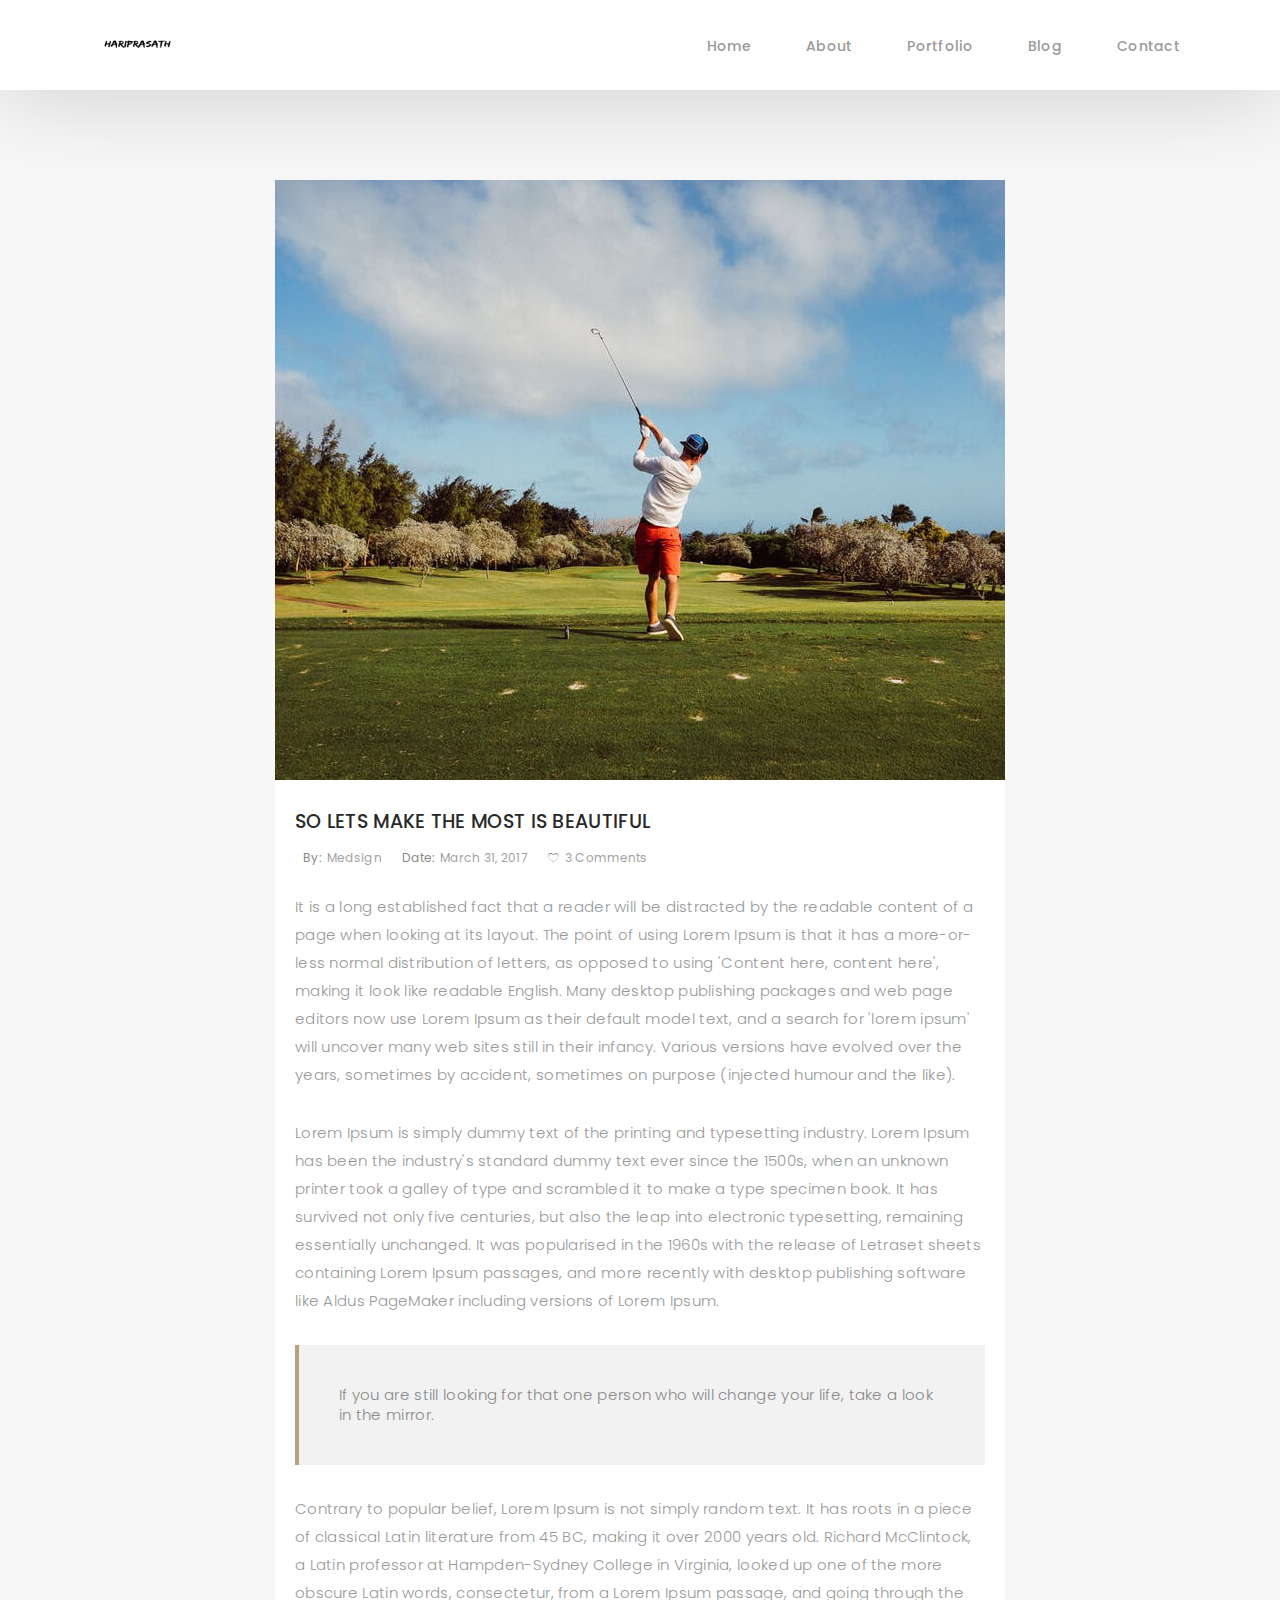
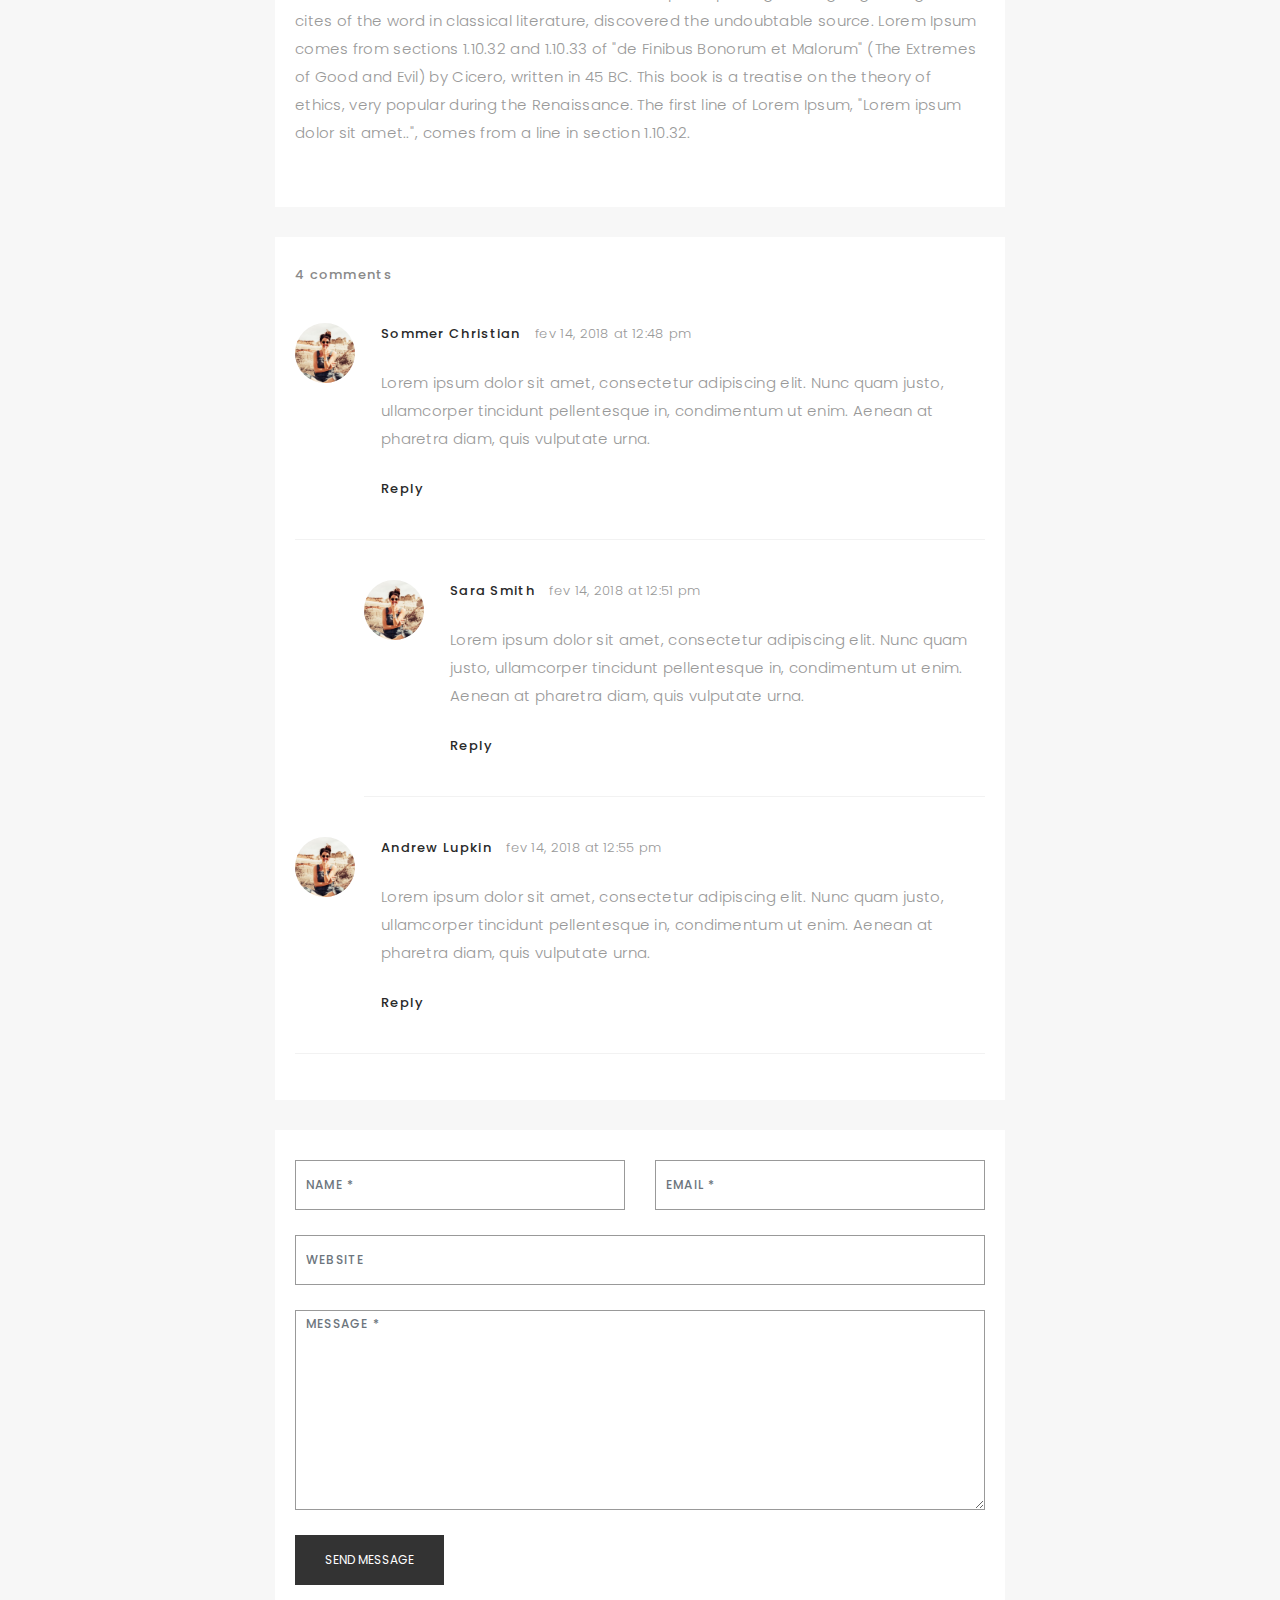
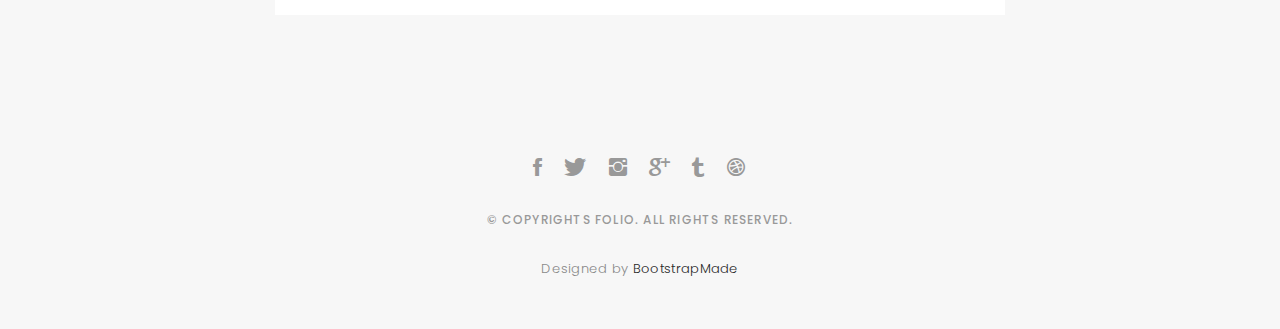
<file: blog-single.html>
<!DOCTYPE html>
<html lang="en">

<head>
  <!-- meta -->
  <meta charset="utf-8">
  <meta content="width=device-width, initial-scale=1.0" name="viewport">

  <title>Folio - Blog Singlee</title>
  <meta content="" name="keywords">
  <meta content="" name="description">

  <!-- Google Fonts -->
  <link href="https://fonts.googleapis.com/css?family=Poppins:300,300i,400,400i,500,500i,600,600i,700,700i|Playfair+Display:400,400i,700,700i,900,900i" rel="stylesheet">

  <!-- Bootstrap CSS File -->
  <link href="lib/bootstrap/css/bootstrap.min.css" rel="stylesheet">

  <!-- Libraries CSS Files -->
  <link href="lib/ionicons/css/ionicons.min.css" rel="stylesheet">
  <link href="lib/owlcarousel/assets/owl.carousel.min.css" rel="stylesheet">
  <link href="lib/magnific-popup/magnific-popup.css" rel="stylesheet">
  <link href="lib/hover/hover.min.css" rel="stylesheet">

  <!-- Blog Stylesheet File -->
  <link href="css/blog.css" rel="stylesheet">

  <!-- Main Stylesheet File -->
  <link href="css/style.css" rel="stylesheet">

  <!-- Responsive css -->
  <link href="css/responsive.css" rel="stylesheet">

  <!-- Favicon -->
  <link rel="shortcut icon" href="images/favicon.png">


</head>

<body>

  <!-- start section navbar -->
  <nav id="main-nav-subpage" class="subpage-nav">
    <div class="row">
      <div class="container">

        <div class="logo">
          <a href="index.html"><img src="images/logo.png" alt="logo"></a>
        </div>

        <div class="responsive"><i data-icon="m" class="ion-navicon-round"></i></div>

        <ul class="nav-menu list-unstyled">
          <li><a href="#homee" class="smoothScroll">Home</a></li>
          <li><a href="#about" class="smoothScroll">About</a></li>
          <li><a href="#portfolio" class="smoothScroll">Portfolio</a></li>
          <li><a href="#blog" class="smoothScroll">Blog</a></li>
          <li><a href="#contact" class="smoothScroll">Contact</a></li>
        </ul>
      </div>
    </div>
  </nav>
  <!-- End section navbar -->
  <!-- start section main content -->
  <div class="main-content paddsection">
    <div class="container">
      <div class="row justify-content-center">
        <div class="col-md-8 col-md-offset-2">
          <div class="row">
            <div class="container-main single-main">
              <div class="col-md-12">
                <div class="block-main mb-30">
                  <img src="images/blog-post-big.jpg" class="img-responsive" alt="reviews2">
                  <div class="content-main single-post padDiv">
                    <div class="journal-txt">
                      <h4><a href="#">SO LETS MAKE THE MOST IS BEAUTIFUL</a></h4>
                    </div>
                    <div class="post-meta">
                      <ul class="list-unstyled mb-0">
                        <li class="author">by:<a href="#">medsign</a></li>
                        <li class="date">date:<a href="#">March 31, 2017</a></li>
                        <li class="commont"><i class="ion-ios-heart-outline"></i><a href="#">3 Comments</a></li>
                      </ul>
                    </div>
                    <p class="mb-30">It is a long established fact that a reader will be distracted by the readable content of a page when looking at its layout. The point of using Lorem Ipsum is that it has a more-or-less normal distribution of letters, as opposed to
                      using 'Content here, content here', making it look like readable English. Many desktop publishing packages and web page editors now use Lorem Ipsum as their default model text, and a search for 'lorem ipsum' will uncover many web
                      sites still in their infancy. Various versions have evolved over the years, sometimes by accident, sometimes on purpose (injected humour and the like).</p>
                    <p class="mb-30">Lorem Ipsum is simply dummy text of the printing and typesetting industry. Lorem Ipsum has been the industry's standard dummy text ever since the 1500s, when an unknown printer took a galley of type and scrambled it to make a type
                      specimen book. It has survived not only five centuries, but also the leap into electronic typesetting, remaining essentially unchanged. It was popularised in the 1960s with the release of Letraset sheets containing Lorem Ipsum passages,
                      and more recently with desktop publishing software like Aldus PageMaker including versions of Lorem Ipsum.</p>
                    <blockquote>If you are still looking for that one person who will change your life, take a look in the mirror.</blockquote>
                    <p class="mb-30">Contrary to popular belief, Lorem Ipsum is not simply random text. It has roots in a piece of classical Latin literature from 45 BC, making it over 2000 years old. Richard McClintock, a Latin professor at Hampden-Sydney College in
                      Virginia, looked up one of the more obscure Latin words, consectetur, from a Lorem Ipsum passage, and going through the cites of the word in classical literature, discovered the undoubtable source. Lorem Ipsum comes from sections
                      1.10.32 and 1.10.33 of "de Finibus Bonorum et Malorum" (The Extremes of Good and Evil) by Cicero, written in 45 BC. This book is a treatise on the theory of ethics, very popular during the Renaissance. The first line of Lorem Ipsum,
                      "Lorem ipsum dolor sit amet..", comes from a line in section 1.10.32.</p>
                  </div>
                </div>
              </div>
              <div class="col-md-12">
                <div class="comments text-left padDiv mb-30">
                  <div class="entry-comments">
                    <h6 class="mb-30">4 comments</h6>
                    <ul class="entry-comments-list list-unstyled">
                      <li>
                        <div class="entry-comments-item">
                          <img src="images/avatar.jpg" class="entry-comments-avatar" alt="">
                          <div class="entry-comments-body">
                            <span class="entry-comments-author">Sommer Christian</span>
                            <span><a href="#">fev 14, 2018 at 12:48 pm</a></span>
                            <p class="mb-10">Lorem ipsum dolor sit amet, consectetur adipiscing elit. Nunc quam justo, ullamcorper tincidunt pellentesque in, condimentum ut enim. Aenean at pharetra diam, quis vulputate urna. </p>
                            <a class="rep" href="#">Reply</a>
                          </div>
                        </div>
                        <ul class="entry-comments-reply list-unstyled">
                          <li>
                            <div class="entry-comments-item">
                              <img src="images/avatar.jpg" class="entry-comments-avatar" alt="">
                              <div class="entry-comments-body">
                                <span class="entry-comments-author">Sara Smith</span>
                                <span><a href="#">fev 14, 2018 at 12:51 pm</a></span>
                                <p class="mb-10">Lorem ipsum dolor sit amet, consectetur adipiscing elit. Nunc quam justo, ullamcorper tincidunt pellentesque in, condimentum ut enim. Aenean at pharetra diam, quis vulputate urna.</p>
                                <a class="rep" href="#">Reply</a>
                              </div>
                            </div>
                          </li>
                        </ul>
                      </li>
                      <li>
                        <div class="entry-comments-item">
                          <img src="images/avatar.jpg" class="entry-comments-avatar" alt="">
                          <div class="entry-comments-body">
                            <span class="entry-comments-author">Andrew Lupkin</span>
                            <span><a href="#">fev 14, 2018 at 12:55 pm</a></span>
                            <p class="mb-10">Lorem ipsum dolor sit amet, consectetur adipiscing elit. Nunc quam justo, ullamcorper tincidunt pellentesque in, condimentum ut enim. Aenean at pharetra diam, quis vulputate urna. </p>
                            <a class="rep" href="#">Reply</a>
                          </div>
                        </div>
                      </li>
                    </ul>
                  </div>
                </div>
              </div>
              <div class="col-lg-12">
                <div class="cmt padDiv">
                  <form id="comment-form" method="post" action="" role="form">
                    <div class="row">
                        <div class="col-lg-6">
                          <div class="form-group">
                            <input id="form_name" type="text" name="name" class="form-control" placeholder="Name *" required="required">
                          </div>
                        </div>
                        <div class="col-lg-6">
                          <div class="form-group">
                            <input id="form_email" type="email" name="email" class="form-control" placeholder="email *" required="required">
                          </div>
                        </div>
                        <div class="col-md-12">
                          <div class="form-group">
                            <input id="form_name" type="text" name="website" class="form-control" placeholder="Website">
                          </div>
                        </div>
                        <div class="col-lg-12">
                          <div class="form-group">
                            <textarea id="form_message" name="message" class="form-control" placeholder="Message *" style="height: 200px;" required="required"></textarea>
                          </div>
                        </div>
                        <div class="col-lg-12">
                          <input type="submit" class="btn btn-defeault btn-send" value="Send message">
                        </div>
                    </div>
                  </form>
                </div>
              </div>
            </div>
          </div>
        </div>
      </div>
    </div>
  </div>
  <!--  </div> -->
  <!-- start section main content -->

  <!-- start section footer -->
  <div id="footer" class="text-center">
    <div class="container">
      <div class="socials-media text-center">

        <ul class="list-unstyled">
          <li><a href="#"><i class="ion-social-facebook"></i></a></li>
          <li><a href="#"><i class="ion-social-twitter"></i></a></li>
          <li><a href="#"><i class="ion-social-instagram"></i></a></li>
          <li><a href="#"><i class="ion-social-googleplus"></i></a></li>
          <li><a href="#"><i class="ion-social-tumblr"></i></a></li>
          <li><a href="#"><i class="ion-social-dribbble"></i></a></li>
        </ul>

      </div>

      <p>&copy; Copyrights Folio. All rights reserved.</p>

      <div class="credits">

        Designed by <a href="https://bootstrapmade.com/">BootstrapMade</a>
      </div>

    </div>
  </div>
  <!-- End section footer -->

  <!-- JavaScript Libraries -->
  <script src="lib/jquery/jquery.min.js"></script>
  <script src="lib/jquery/jquery-migrate.min.js"></script>
  <script src="lib/bootstrap/js/bootstrap.bundle.min.js"></script>
  <script src="lib/typed/typed.js"></script>
  <script src="lib/owlcarousel/owl.carousel.min.js"></script>
  <script src="lib/magnific-popup/magnific-popup.min.js"></script>
  <script src="lib/isotope/isotope.pkgd.min.js"></script>

  <!-- Contact Form JavaScript File -->
  <script src="contactform/contactform.js"></script>

  <!-- Template Main Javascript File -->
  <script src="js/main.js"></script>

</body>

</html>
</file>
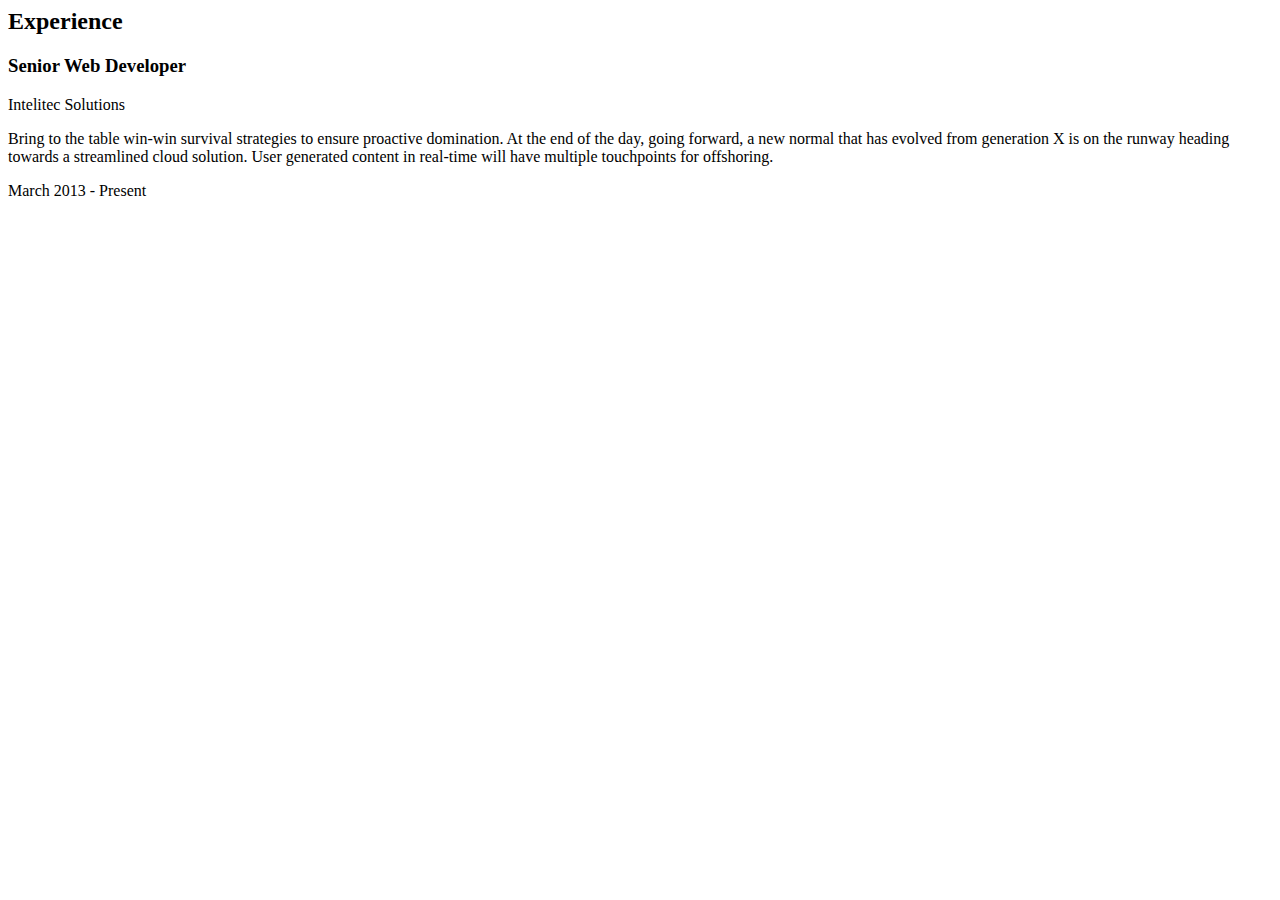
<file: education.html>
<html>
<head><body>

<section class="resume-section p-3 p-lg-5 d-flex flex-column" id="experience">
        <div class="my-auto">
          <h2 class="mb-5">Experience</h2>

          <div class="resume-item d-flex flex-column flex-md-row mb-5">
            <div class="resume-content mr-auto">
              <h3 class="mb-0">Senior Web Developer</h3>
              <div class="subheading mb-3">Intelitec Solutions</div>
              <p>Bring to the table win-win survival strategies to ensure proactive domination. At the end of the day, going forward, a new normal that has evolved from generation X is on the runway heading towards a streamlined cloud solution. User generated content in real-time will have multiple touchpoints for offshoring.</p>
            </div>
            <div class="resume-date text-md-right">
              <span class="text-primary">March 2013 - Present</span>
            </div>
          </div>
</body>
</head>
</html>
</file>
<file: css/style.css>
/*  General Styling
/*-----------------------------------------------------------------------------------*/

body {
  background: #ffffff;
  color: #898989;
  font-family: 'Poppins', helvetica;
  font-size: 15px;
  font-weight: 300;
  line-height: 20px;
  letter-spacing: 0.02em;
  overflow-x: hidden;
  margin: 0 auto;
  padding: 0;
  -moz-box-sizing: border-box;
  -ms-box-sizing: border-box;
  -o-box-sizing: border-box;
  -webkit-box-sizing: border-box;
  box-sizing: border-box;
}

h1, h2, h3, h4, h5, h6 {
  margin: 0;
}

h2 {
  color: #292929;
  font-weight: 600;
}

h4 {
  color: #292929;
  font-size: 14px;
  font-weight: 600;
}

a {
  color: #292929;
  text-decoration: none !important;
  -moz-transition: all 0.5s ease-in-out 0s;
  -ms-transition: all 0.5s ease-in-out 0s;
  -o-transition: all 0.5s ease-in-out 0s;
  -webkit-transition: all 0.5s ease-in-out 0s;
  transition: all 0.5s ease-in-out 0s;
}

a:hover {
  -moz-transition: all 0.5s ease-in-out 0s;
  -ms-transition: all 0.5s ease-in-out 0s;
  -o-transition: all 0.5s ease-in-out 0s;
  -webkit-transition: all 0.5s ease-in-out 0s;
  transition: all 0.5s ease-in-out 0s;
}

a:hover, a:focus {
  color: #b8a07e;
  text-decoration: underline;
}

nav ul li a {
  padding: 2px 0 0 0;
  position: relative;
  display: block;
  font-size: 12px;
  color: #999999;
  letter-spacing: 0.1em;
  font-weight: 500;
  line-height: 14px;
  text-transform: uppercase;
  -moz-transition: all 0.5s ease-in-out 0s;
  -ms-transition: all 0.5s ease-in-out 0s;
  -o-transition: all 0.5s ease-in-out 0s;
  -webkit-transition: all 0.5s ease-in-out 0s;
  transition: all 0.5s ease-in-out 0s;
}

p {
  margin: 25px 0;
  padding: 0;
  font-size: 15px;
  color: #999999;
  line-height: 28px;
}

::-moz-selection {
  background: #b8a07e;
  color: #fff;
}

::selection {
  background: #b8a07e;
  color: #fff;
}

.btn {
  background: #333;
  border: medium none;
  border-radius: 0;
  color: #fff;
  font-size: 12px;
  height: 50px;
  line-height: 50px;
  padding: 0 30px;
  text-transform: uppercase;
}

.btn:hover, .btn:focus {
  color: #fff;
}

.padDiv {
  padding: 30px 20px;
}

.section-title {
  margin-bottom: 70px;
}

.section-title h2 {
  font-size: 25px;
  letter-spacing: 2px;
  text-transform: uppercase;
}

.form-control {
  background-color: transparent;
  border: 1px solid #999;
  border-radius: 0;
  color: #999999;
  font-size: 12px;
  font-weight: 500;
  height: 50px;
  letter-spacing: 0.1em;
  padding-left: 10px;
  margin: 0 0 25px 0;
  line-height: 14px;
  text-transform: uppercase;
}

.form-control:focus {
  box-shadow: none;
  outline: 0 none;
}

.paddsection {
  padding-top: 90px;
  padding-bottom: 90px;
}

.paddsections {
  padding-top: 90px;
  padding-bottom: 90px !important;
}

.hvr-shutter-in-horizontal::before {
  background: #333;
}

.hvr-shutter-in-horizontal:hover {
  background: #b8a07e;
}

.mb-30 {
  margin-bottom: 30px;
}

/*-----------------------------------------------------------------------------------*/
/*  Navbar Top
/*-----------------------------------------------------------------------------------*/

nav {
  position: fixed;
  background: #fff;
  z-index: 1000;
  width: 100%;
  padding: 20px;
  display: none;
  -webkit-box-shadow: 0px 2px 92px 0px rgba(0, 0, 0, 0.18);
  -moz-box-shadow: 0px 2px 92px 0px rgba(0, 0, 0, 0.18);
  box-shadow: 0px 2px 92px 0px rgba(0, 0, 0, 0.18);
}

.nav-menu {
  float: right;
  line-height: 32px;
  margin-bottom: 0;
  padding-top: 16px;
}

nav ul li {
  float: left;
  margin-right: 15px;
  font-family: 'Poppins', sans-serif;
  font-size: 14px;
  margin-left: 40px;
}

nav ul li a {
  padding: 2px 0 0 0;
  position: relative;
  display: block;
  font-size: 14px;
  color: #999999;
  font-family: 'Poppins', helvetica;
  font-weight: 500;
  line-height: 16px;
  text-transform: uppercase;
  letter-spacing: 0.02em;
  text-transform: capitalize;
}

.logo {
  float: left;
}

.logo img {
  width: 100px;
  height: 50px;
}

.responsive {
  display: none;
  font-size: 23px;
}

.active {
  color: #afafaf;
}

/*----------------------------------------------------------------------------------*/
/*  Header
/*-----------------------------------------------------------------------------------*/

#header {
  background: url("../images/home-bg.jpg") repeat scroll center center / cover;
  height: 100vh;
  width: 100%;
}


#header .header-content {
  height: 100vh;
  text-align: left;
  width: 100%;
  display: flex;
  justify-content: center;
  flex-direction: column;
}

.header-content h1 {
  font-size: 40px;
  font-weight: 700;
  margin-bottom: 10px;
  text-transform: uppercase;
  color: #fff;
}

.header-content p {
  font-size: 13px;
  letter-spacing: 5px;
  margin-top: 0;
  margin-bottom: 30px;
  text-transform: capitalize;
  color: #fff;
  font-weight: 500;
}

.header-content .list-social li {
  float: left;
  margin-right: 20px;
}

.header-content .list-social li i {
  color: #fff;
  font-size: 15px;
}

/*-----------------------------------------------------------------------------------*/
/*  Aout-us
/*-----------------------------------------------------------------------------------*/

#about {
  width: 100%;
  height: auto;
  background: #f7f7f7;
  padding-top: 190px;
}

#about .div-img-bg {
  padding-bottom: 30px;
  border: 20px solid #b8a07e;
}

#about .div-img-bg .about-img img {
  width: 100%;
  box-shadow: 0px 0px 85px 0px rgba(0, 0, 0, 0.14);
  margin-top: -60px;
  margin-left: 40px;
  height: 400px;
  object-fit: cover;
}

#about .about-descr .p-heading {
  font-family: 'Playfair Display', serif;
  font-size: 28px;
  text-align: left;
}

#about .about-descr .separator {
  max-width: 80%;
  margin-bottom: 0;
  text-align: left;
}

/*-----------------------------------------------------------------------------------*/
/*   Services
/*-----------------------------------------------------------------------------------*/

#services {
  background: #f7f7f7;
  position: relative;
  padding-bottom: 80px;
}

.owl-item {
  float: left;
}
.services-block span {
  margin: 10px 0;
  position: relative;
  font-size: 13px;
  color: #292929;
  letter-spacing: 0.1em;
  font-weight: 500;
  text-transform: uppercase;
  display: block;
}

.services-block .separator {
  margin: 0;
  font-size: 13px;
  line-height: 22px;
}

.services-block i {
  font-size: 44px;
  color: #b8a07e;
  line-height: 44px;
}


.services-carousel  .owl-stage-outer {
  overflow: hidden;
}

.services-carousel .owl-dots {
  margin-top: 5px;
  text-align: center;
}

.services-carousel .owl-dot {
  display: inline-block;
  margin: 0 5px;
  width: 12px !important;
  height: 12px !important;
  border-radius: 50%;
  border: 0;
  padding: 0 !important;
  background-color: #ddd;
  cursor: pointer;
}

.services-carousel .owl-dot.active {
  background-color: #b8a07e;
}

.owl-nav {
  display: none;
}


/*-----------------------------------------------------------------------------------*/
/*  Portfolio
/*-----------------------------------------------------------------------------------*/

#portfolio {
  position: relative;
  padding-bottom: 50px;
}

#portfolio .portfolio-list {
  margin-bottom: 50px;
}

#portfolio .portfolio-list .nav {
  display: inline-block;
  margin: 0;
}

#portfolio .portfolio-list .nav li {
  margin: 0 40px 0 0;
  float: left;
  font-size: 14px;
  color: #999999;
  line-height: 16px;
  cursor: pointer;
  font-family: 'Poppins', helvetica;
  font-weight: 500;
  letter-spacing: 0.02em;
  text-transform: capitalize;
  -moz-transition: all 0.5s ease-in-out 0s;
  -ms-transition: all 0.5s ease-in-out 0s;
  -o-transition: all 0.5s ease-in-out 0s;
  -webkit-transition: all 0.5s ease-in-out 0s;
  transition: all 0.5s ease-in-out 0s;
}

#portfolio .portfolio-list .nav li:hover, #portfolio .portfolio-list .nav li.filter-active  {
  color: #b8a07e;
  -moz-transition: all 0.5s ease-in-out 0s;
  -ms-transition: all 0.5s ease-in-out 0s;
  -o-transition: all 0.5s ease-in-out 0s;
  -webkit-transition: all 0.5s ease-in-out 0s;
  transition: all 0.5s ease-in-out 0s;
}

#portfolio .portfolio-container {
  display: inline-block;
  margin-bottom: 50px;
  width: 100%;
}

.portfolio-thumbnail {
  margin-bottom: 30px;
  overflow: hidden;
  min-height: 260px;
}

.portfolio-thumbnail img {
  max-width: 100%;
}

/*-----------------------------------------------------------------------------------*/
/*  Journal
/*-----------------------------------------------------------------------------------*/

#journal,  #journal-blog {
  height: auto;
  width: 100%;
  background: #f7f7f7;
  padding-bottom: 60px;
  position: relative;
}

#journal-blog {
  background: #fff;
  padding-bottom: 30px;
}

#journal .journal-block {
  display: inline-block;
  height: auto;
  width: 100%;
}

#journal .journal-block .journal-info {
  position: relative;
}

.journal-block .journal-info img {
  max-width: 100%;
}

.journal-block .journal-info .journal-txt {
  padding: 25px 0px;
  position: relative;
}

.journal-block .journal-info .journal-txt h4 a {
  display: block;
  font-size: 19px;
  line-height: 24px;
  margin: 0 0 13px 0;
  font-weight: 500;
  color: #292929;
  -moz-transition: all 0.5s ease-in-out 0s;
  -ms-transition: all 0.5s ease-in-out 0s;
  -o-transition: all 0.5s ease-in-out 0s;
  -webkit-transition: all 0.5s ease-in-out 0s;
  transition: all 0.5s ease-in-out 0s;
}

.journal-block .journal-info .journal-txt h4 a:hover {
  color: #b8a07e;
  -moz-transition: all 0.5s ease-in-out 0s;
  -ms-transition: all 0.5s ease-in-out 0s;
  -o-transition: all 0.5s ease-in-out 0s;
  -webkit-transition: all 0.5s ease-in-out 0s;
  transition: all 0.5s ease-in-out 0s;
}

.journal-block .journal-info .journal-txt p {
  margin: 0;
  font-size: 14px;
  line-height: 24px;
}

/*-----------------------------------------------------------------------------------*/
/*  Contact
/*-----------------------------------------------------------------------------------*/

#contact {
  height: auto;
  width: 100%;
}

.contact-details {
  list-style: none;
  margin: 0;
  padding: 0;
}

.contact-details li {
  padding-bottom: 10px;
}

#contact input, #contact textarea {
  width: 100%;
}


#contact  #sendmessage {
  color: #18d26e;
  border: 1px solid #18d26e;
  display: none;
  text-align: center;
  padding: 15px;
  font-weight: 600;
  margin: 15px;
}

#contact  #errormessage {
  color: red;
  display: none;
  border: 1px solid red;
  text-align: center;
  padding: 15px;
  font-weight: 600;
  margin: 15px;
}

#contact #sendmessage.show, #contact #errormessage.show, #contact .show {
  display: block;
}

#contact .validation {
  color: red;
  display: none;
  margin: 0 0 20px;
  font-weight: 400;
  font-size: 13px;
}

/*-----------------------------------------------------------------------------------*/
/*  Footer
/*-----------------------------------------------------------------------------------*/

#footer {
  background: #f7f7f7;
  padding-top: 50px;
  padding-bottom: 50px;
}

#footer .socials-media {
  width: 100%;
}

#footer .socials-media ul {
  display: inline-block;
  float: none;
  margin: 0 0 20px 0;
}

#footer .socials-media ul li {
  float: left;
  margin-left: 10px;
  margin-right: 10px;
}

#footer .socials-media ul li a {
  font-size: 24px;
  color: #999;
  letter-spacing: 0.1em;
  font-weight: 500;
  background: transparent;
  text-transform: uppercase;
  -moz-transition: all 0.5s ease-in-out 0s;
  -ms-transition: all 0.5s ease-in-out 0s;
  -o-transition: all 0.5s ease-in-out 0s;
  -webkit-transition: all 0.5s ease-in-out 0s;
  transition: all 0.5s ease-in-out 0s;
}

#footer .socials-media ul li a:hover {
  color: #b8a07e;
  -moz-transition: all 0.5s ease-in-out 0s;
  -ms-transition: all 0.5s ease-in-out 0s;
  -o-transition: all 0.5s ease-in-out 0s;
  -webkit-transition: all 0.5s ease-in-out 0s;
  transition: all 0.5s ease-in-out 0s;
}

#footer p {
  font-size: 12px;
  letter-spacing: 0.1em;
  font-weight: 500;
  margin-top: 0;
  text-transform: uppercase;
}

.credits {
  font-size: 13px;
}
</file>
<file: css/responsive.css>
/** Width between 1200x to 0
 *  ~~~~~~~~~~~~~~~~~~~~~~~~~~~~~~~~~~~~
 */

@media (min-width: 1200px) {

}

/** Width between 992px to 1199px
 *  ~~~~~~~~~~~~~~~~~~~~~~~~~~~~~~~~~~~~
 */

@media (min-width: 992px) and (max-width: 1199px) {
  
}

/** Width between 768px to 991px
 *  ~~~~~~~~~~~~~~~~~~~~~~~~~~~~~~~~~~~~
 */

@media (min-width: 768px) and (max-width: 991px) {
  /* Navbar */
  nav {
    padding: 10px 15px;
  }
  .nav-menu {
    margin-top: 40px;
    display: none;
    float: none;
    width: 100%;
  }
  .nav-menu li {
    float: none;
    width: 100%;
    text-align: center;
    border-top: 1px solid #f7f7f7;
    line-height: 45px;
    margin-left: 0;
    padding-top: 10px;
    padding-bottom: 10px;
  }
  .responsive {
    float: right;
    padding-top: 15px;
    display: block;
  }
  /* About */
  .head-info .header-content .cmaster h1 {
    font-size: 32px;
  }
  #about .div-img-bg {
    padding: 0;
  }
  #about .div-img-bg .about-img img {
    margin-top: 0%;
    margin-left: calc(0% - 0px);
  }
  #about .about-descr .p-heading {
    font-size: 20px;
  }
  #about .about-descr .separator {
    max-width: 100%;
    margin-bottom: 0;
  }
  /* portfolio */
  #portfolio .portfolio-list .nav li {
    float: none;
    margin: 20px;
    display: inline-block;
  }
  /* journal */
  #journal .journal-block .journal-info {
    margin-bottom: 30px;
  }
  /* Contact */
  .contact-contact {
    margin-bottom: 30px;
  }
  /* Footer */
  #footer .socials-media ul li {
    margin-right: 0;
    margin-left: 0;
    float: none;
    display: inline-block;
  }
}

/** Width between 767px to 0
 *  ~~~~~~~~~~~~~~~~~~~~~~~~~~~~~~~~~~~~
 */

@media (max-width: 767px) {
  /* Navbar */
  nav {
    padding: 20px 15px;
  }
  .nav-menu {
    margin-top: 40px;
    display: none;
    float: none;
    width: 100%;
  }
  .nav-menu li {
    float: none;
    width: 100%;
    text-align: center;
    border-top: 1px solid #f7f7f7;
    line-height: 45px;
    margin-left: 0;
    padding-top: 10px;
    padding-bottom: 10px;
  }
  .responsive {
    float: right;
    padding-top: 15px;
    display: block;
  }
  /* About */
  .head-info .header-content h1 {
    font-size: 32px;
  }
  #about .div-img-bg {
    padding: 0;
  }
  #about .div-img-bg .about-img img {
    margin-top: 0%;
    margin-left: calc(0% - 0px);
  }
  #about .about-descr .p-heading {
    font-size: 20px;
  }
  #about .about-descr .separator {
    max-width: 100%;
    margin-bottom: 0;
  }
  /* portfolio */
  #portfolio .portfolio-list .nav li {
    float: none;
    margin: 20px;
    display: inline-block;
  }
  /* journal */
  #journal .journal-block .journal-info {
    margin-bottom: 30px;
  }
  /* Contact */
  .contact-contact {
    margin-bottom: 30px;
  }
  /* Footer */
  #footer .socials-media ul li {
    margin-right: 0;
    margin-left: 0;
    float: none;
    display: inline-block;
  }
}

/** Width between 600px to 0
 *  ~~~~~~~~~~~~~~~~~~~~~~~~~~~~~~~~~~~~
 */

@media (max-width: 600px) {
  /* Navbar */
  nav {
    padding: 20px 15px;
  }
  .nav-menu {
    margin-top: 40px;
    display: none;
    float: none;
    width: 100%;
  }
  .nav-menu li {
    float: none;
    width: 100%;
    text-align: center;
    border-top: 1px solid #f7f7f7;
    line-height: 45px;
    margin-left: 0;
    padding-top: 10px;
    padding-bottom: 10px;
  }
  .responsive {
    float: right;
    padding-top: 15px;
    display: block;
  }
  /* About */
  .head-info .header-content h1 {
    font-size: 32px;
  }
  #about .div-img-bg {
    padding: 0;
  }
  #about .div-img-bg .about-img img {
    margin-top: 0%;
    margin-left: calc(0% - 0px);
  }
  #about .about-descr .p-heading {
    font-size: 20px;
  }
  #about .about-descr .separator {
    max-width: 100%;
    margin-bottom: 0;
  }
  /* portfolio */
  #portfolio .portfolio-list .nav li {
    float: none;
    margin: 10px;
    display: inline-block;
  }
  /* journal */
  #journal .journal-block .journal-info {
    margin-bottom: 30px;
  }
  /* Contact */
  .contact-contact {
    margin-bottom: 30px;
  }
  /* Footer */
  #footer .socials-media ul li {
    margin-right: 0;
    margin-left: 0;
    float: none;
    display: inline-block;
  }
}

/** Width between 480px to 0
 *  ~~~~~~~~~~~~~~~~~~~~~~~~~~~~~~~~~~~~
 */

@media (max-width: 480px) {
  /* Navbar */
  nav {
    padding: 20px 15px;
  }
  .nav-menu {
    margin-top: 40px;
    display: none;
    float: none;
    width: 100%;
  }
  .nav-menu li {
    float: none;
    width: 100%;
    text-align: center;
    border-top: 1px solid #f7f7f7;
    line-height: 45px;
    margin-left: 0;
    padding-top: 10px;
    padding-bottom: 10px;
  }
  .responsive {
    float: right;
    padding-top: 15px;
    display: block;
  }
  /* About */
  .head-info .header-content h1 {
    font-size: 32px;
  }
  #about .div-img-bg {
    padding: 0;
  }
  #about .div-img-bg .about-img img {
    margin-top: 0%;
    margin-left: calc(0% - 0px);
  }
  #about .about-descr .p-heading {
    font-size: 20px;
  }
  #about .about-descr .separator {
    max-width: 100%;
    margin-bottom: 0;
  }
  /* portfolio */
  #portfolio .portfolio-list .nav li {
    float: none;
    margin: 20px;
  }
  /* journal */
  #journal .journal-block .journal-info {
    margin-bottom: 30px;
  }
  /* Contact */
  .contact-contact {
    margin-bottom: 30px;
  }
  /* Footer */
  #footer .socials-media ul li {
    margin-right: 0;
    margin-left: 0;
    float: none;
    display: inline-block;
  }
}

/** Width between 320px to 0
 *  ~~~~~~~~~~~~~~~~~~~~~~~~~~~~~~~~~~~~
 */

@media (max-width: 320px) {
  /* Navbar */
  nav {
    padding: 20px 15px;
  }
  .nav-menu {
    margin-top: 40px;
    display: none;
    float: none;
    width: 100%;
  }
  .nav-menu li {
    float: none;
    width: 100%;
    text-align: center;
    border-top: 1px solid #f7f7f7;
    line-height: 45px;
    margin-left: 0;
    padding-top: 10px;
    padding-bottom: 10px;
  }
  .responsive {
    float: right;
    padding-top: 15px;
    display: block;
  }
  /* About */
  .head-info .header-content h1 {
    font-size: 32px;
  }
  #about .div-img-bg {
    padding: 0;
  }
  #about .div-img-bg .about-img img {
    margin-top: 0%;
    margin-left: calc(0% - 0px);
  }
  #about .about-descr .p-heading {
    font-size: 20px;
  }
  #about .about-descr .separator {
    max-width: 100%;
    margin-bottom: 0;
  }
  /* portfolio */
  #portfolio .portfolio-list .nav li {
    float: none;
    margin: 20px;
  }
  /* journal */
  #journal .journal-block .journal-info {
    margin-bottom: 30px;
  }
  /* Contact */
  .contact-contact {
    margin-bottom: 30px;
  }
  /* Footer */
  #footer .socials-media ul li {
    margin-right: 0;
    margin-left: 0;
    float: none;
    display: inline-block;
  }
  /* Single page */
  .entry-comments-body span {
    display: inline-block;
    margin-right: 0;
  }
}
</file>
<file: hariportfolio/css/style.css>
/*  General Styling
/*-----------------------------------------------------------------------------------*/

body {
  background: #ffffff;
  color: #898989;
  font-family: 'Poppins', helvetica;
  font-size: 15px;
  font-weight: 300;
  line-height: 20px;
  letter-spacing: 0.02em;
  overflow-x: hidden;
  margin: 0 auto;
  padding: 0;
  -moz-box-sizing: border-box;
  -ms-box-sizing: border-box;
  -o-box-sizing: border-box;
  -webkit-box-sizing: border-box;
  box-sizing: border-box;
}

h1, h2, h3, h4, h5, h6 {
  margin: 0;
}

h2 {
  color: #292929;
  font-weight: 600;
}

h4 {
  color: #292929;
  font-size: 14px;
  font-weight: 600;
}

a {
  color: #292929;
  text-decoration: none !important;
  -moz-transition: all 0.5s ease-in-out 0s;
  -ms-transition: all 0.5s ease-in-out 0s;
  -o-transition: all 0.5s ease-in-out 0s;
  -webkit-transition: all 0.5s ease-in-out 0s;
  transition: all 0.5s ease-in-out 0s;
}

a:hover {
  -moz-transition: all 0.5s ease-in-out 0s;
  -ms-transition: all 0.5s ease-in-out 0s;
  -o-transition: all 0.5s ease-in-out 0s;
  -webkit-transition: all 0.5s ease-in-out 0s;
  transition: all 0.5s ease-in-out 0s;
}

a:hover, a:focus {
  color: #b8a07e;
  text-decoration: underline;
}

nav ul li a {
  padding: 2px 0 0 0;
  position: relative;
  display: block;
  font-size: 12px;
  color: #999999;
  letter-spacing: 0.1em;
  font-weight: 500;
  line-height: 14px;
  text-transform: uppercase;
  -moz-transition: all 0.5s ease-in-out 0s;
  -ms-transition: all 0.5s ease-in-out 0s;
  -o-transition: all 0.5s ease-in-out 0s;
  -webkit-transition: all 0.5s ease-in-out 0s;
  transition: all 0.5s ease-in-out 0s;
}

p {
  margin: 25px 0;
  padding: 0;
  font-size: 15px;
  color: #999999;
  line-height: 28px;
}

::-moz-selection {
  background: #b8a07e;
  color: #fff;
}

::selection {
  background: #b8a07e;
  color: #fff;
}

.btn {
  background: #333;
  border: medium none;
  border-radius: 0;
  color: #fff;
  font-size: 12px;
  height: 50px;
  line-height: 50px;
  padding: 0 30px;
  text-transform: uppercase;
}

.btn:hover, .btn:focus {
  color: #fff;
}

.padDiv {
  padding: 30px 20px;
}

.section-title {
  margin-bottom: 70px;
}

.section-title h2 {
  font-size: 25px;
  letter-spacing: 2px;
  text-transform: uppercase;
}

.form-control {
  background-color: transparent;
  border: 1px solid #999;
  border-radius: 0;
  color: #999999;
  font-size: 12px;
  font-weight: 500;
  height: 50px;
  letter-spacing: 0.1em;
  padding-left: 10px;
  margin: 0 0 25px 0;
  line-height: 14px;
  text-transform: uppercase;
}

.form-control:focus {
  box-shadow: none;
  outline: 0 none;
}

.paddsection {
  padding-top: 90px;
  padding-bottom: 90px;
}

.paddsections {
  padding-top: 90px;
  padding-bottom: 90px !important;
}

.hvr-shutter-in-horizontal::before {
  background: #333;
}

.hvr-shutter-in-horizontal:hover {
  background: #b8a07e;
}

.mb-30 {
  margin-bottom: 30px;
}

/*-----------------------------------------------------------------------------------*/
/*  Navbar Top
/*-----------------------------------------------------------------------------------*/

nav {
  position: fixed;
  background: #fff;
  z-index: 1000;
  width: 100%;
  padding: 20px;
  display: none;
  -webkit-box-shadow: 0px 2px 92px 0px rgba(0, 0, 0, 0.18);
  -moz-box-shadow: 0px 2px 92px 0px rgba(0, 0, 0, 0.18);
  box-shadow: 0px 2px 92px 0px rgba(0, 0, 0, 0.18);
}

.nav-menu {
  float: right;
  line-height: 32px;
  margin-bottom: 0;
  padding-top: 16px;
}

nav ul li {
  float: left;
  margin-right: 15px;
  font-family: 'Poppins', sans-serif;
  font-size: 14px;
  margin-left: 40px;
}

nav ul li a {
  padding: 2px 0 0 0;
  position: relative;
  display: block;
  font-size: 14px;
  color: black;
  font-family: 'Poppins', helvetica;
  font-weight: 500;
  line-height: 16px;
  text-transform: uppercase;
  letter-spacing: 0.02em;
  text-transform: capitalize;
}

.logo {
  float: left;
}

.logo img {
  width: 100px;
  height: 50px;
}

.responsive {
  display: none;
  font-size: 23px;
}

.active {
  color: #afafaf;
}

/*----------------------------------------------------------------------------------*/
/*  Header
/*-----------------------------------------------------------------------------------*/

#header {
  background: url("../images/home-bg.jpg") repeat scroll center center / cover;
  height: 100vh;
  width: 100%;
}


#header .header-content {
  height: 100vh;
  text-align: left;
  width: 100%;
  display: flex;
  justify-content: center;
  flex-direction: column;
}

.header-content h1 {
  font-size: 40px;
  font-weight: 700;
  margin-bottom: 10px;
  text-transform: uppercase;
  color: #fff;
}

.header-content p {
  font-size: 13px;
  letter-spacing: 5px;
  margin-top: 0;
  margin-bottom: 30px;
  text-transform: capitalize;
  color: #fff;
  font-weight: 500;
}

.header-content .list-social li {
  float: left;
  margin-right: 20px;
}

.header-content .list-social li i {
  color: #fff;
  font-size: 15px;
}

/*-----------------------------------------------------------------------------------*/
/*  Aout-us
/*-----------------------------------------------------------------------------------*/

#about {
  width: 100%;
  height: auto;
  background: #f7f7f7;
  padding-top: 190px;
}

#about .div-img-bg {
  padding-bottom: 30px;
  border: 20px solid #b8a07e;
}

#about .div-img-bg .about-img img {
  width: 100%;
  box-shadow: 0px 0px 85px 0px rgba(0, 0, 0, 0.14);
  margin-top: -60px;
  margin-left: 40px;
  height: 400px;
  object-fit: cover;
}

#about .about-descr .p-heading {
  font-family: 'Playfair Display', serif;
  font-size: 28px;
  text-align: left
}

#about .about-descr .separator {
  max-width: 80%;
  margin-bottom: 0;
  text-align: left;
}

/*-----------------------------------------------------------------------------------*/
/*   Services
/*-----------------------------------------------------------------------------------*/

#services {
  background: #f7f7f7;
  position: relative;
  padding-bottom: 80px;
}

.owl-item {
  float: left;
}
.services-block span {
  margin: 10px 0;
  position: relative;
  font-size: 13px;
  color: #292929;
  letter-spacing: 0.1em;
  font-weight: 500;
  text-transform: uppercase;
  display: block;
}

.services-block .separator {
  margin: 0;
  font-size: 13px;
  line-height: 22px;
}

.services-block i {
  font-size: 44px;
  color: #b8a07e;
  line-height: 44px;
}


.services-carousel  .owl-stage-outer {
  overflow: hidden;
}

.services-carousel .owl-dots {
  margin-top: 5px;
  text-align: center;
}

.services-carousel .owl-dot {
  display: inline-block;
  margin: 0 5px;
  width: 12px !important;
  height: 12px !important;
  border-radius: 50%;
  border: 0;
  padding: 0 !important;
  background-color: #ddd;
  cursor: pointer;
}

.services-carousel .owl-dot.active {
  background-color: #b8a07e;
}

.owl-nav {
  display: none;
}


/*-----------------------------------------------------------------------------------*/
/*  Portfolio
/*-----------------------------------------------------------------------------------*/

#portfolio {
  position: relative;
  padding-bottom: 50px;
}

#portfolio .portfolio-list {
  margin-bottom: 50px;
}

#portfolio .portfolio-list .nav {
  display: inline-block;
  margin: 0;
}

#portfolio .portfolio-list .nav  {
  //margin: 0 40px 0 0;
  float: left;
  font-size: 14px;
  color: #999999;
  line-height: 16px;
  cursor: pointer;
  font-family: 'Poppins', helvetica;
  font-weight: 500;
  letter-spacing: 0.02em;
  text-transform: capitalize;
  -moz-transition: all 0.5s ease-in-out 0s;
  -ms-transition: all 0.5s ease-in-out 0s;
  -o-transition: all 0.5s ease-in-out 0s;
  -webkit-transition: all 0.5s ease-in-out 0s;
  transition: all 0.5s ease-in-out 0s;
}

/*-----------------------------------------------------------------------------------*/
/* Sidebar links */
/*-----------------------------------------------------------------------------------*/

.sidebar a {

  color: black;
  padding: 16px;
  text-decoration: none;
}

/* Active/current link */
.sidebar a.active {
  background-color: black;
  color: white;
}

/* Links on mouse-over */
.sidebar a:hover:not(.active) {
  background-color: grey;
  color: white;
}

/* Page content. The value of the margin-left property should match the value of the sidebar's width property */
div.content {
  margin-left: 200px;
  padding: 1px 16px;
  height: 1000px;
}

/* On screens that are less than 700px wide, make the sidebar into a topbar */
@media screen and (max-width: 700px) {
  .sidebar {
    width: 100%;
    height: auto;
    position: relative;
  }
  .sidebar a {float: left;}
  div.content {margin-left: 0;}
}

/* On screens that are less than 400px, display the bar vertically, instead of horizontally */
@media screen and (max-width: 400px) {
  .sidebar a {
    text-align: center;
    float: none;
  }
}

//skills
.dev-icons {
  font-size: 3rem;
}

.dev-icons .list-inline-item i:hover {
  color: #BD5D38;
  font-size: 3rem;
}

.carrer .intersts
{
line-height: 1.7em;
}

/*-----------------------------------------------------------------------------------*/
/*  Contact
/*-----------------------------------------------------------------------------------*/

#contact {
  height: auto;
  width: 100%;
}

.contact-details {
  list-style: none;
  margin: 0;
  padding: 0;
}

.contact-details li {
  padding-bottom: 10px;
}

#contact input, #contact textarea {
  width: 100%;
}


#contact  #sendmessage {
  color: #18d26e;
  border: 1px solid #18d26e;
  display: none;
  text-align: center;
  padding: 15px;
  font-weight: 600;
  margin: 15px;
}

#contact  #errormessage {
  color: red;
  display: none;
  border: 1px solid red;
  text-align: center;
  padding: 15px;
  font-weight: 600;
  margin: 15px;
}

#contact #sendmessage.show, #contact #errormessage.show, #contact .show {
  display: block;
}

#contact .validation {
  color: red;
  display: none;
  margin: 0 0 20px;
  font-weight: 400;
  font-size: 13px;
}

/*-----------------------------------------------------------------------------------*/
/*  Footer
/*-----------------------------------------------------------------------------------*/

#footer {
  background: #f7f7f7;
  padding-top: 50px;
  padding-bottom: 50px;
}

#footer .socials-media {
  width: 100%;
}

#footer .socials-media ul {
  display: inline-block;
  float: none;
  margin: 0 0 20px 0;
}

#footer .socials-media ul li {
  float: left;
  margin-left: 10px;
  margin-right: 10px;
}

#footer .socials-media ul li a {
  font-size: 24px;
  color: #999;
  letter-spacing: 0.1em;
  font-weight: 500;
  background: transparent;
  text-transform: uppercase;
  -moz-transition: all 0.5s ease-in-out 0s;
  -ms-transition: all 0.5s ease-in-out 0s;
  -o-transition: all 0.5s ease-in-out 0s;
  -webkit-transition: all 0.5s ease-in-out 0s;
  transition: all 0.5s ease-in-out 0s;
}

#footer .socials-media ul li a:hover {
  color: #b8a07e;
  -moz-transition: all 0.5s ease-in-out 0s;
  -ms-transition: all 0.5s ease-in-out 0s;
  -o-transition: all 0.5s ease-in-out 0s;
  -webkit-transition: all 0.5s ease-in-out 0s;
  transition: all 0.5s ease-in-out 0s;
}

#footer p {
  font-size: 12px;
  letter-spacing: 0.1em;
  font-weight: 500;
  margin-top: 0;
  text-transform: uppercase;
}

.credits {
  font-size: 13px;
}
</file>
<file: hariportfolio/css/responsive.css>
/** Width between 1200x to 0
 *  ~~~~~~~~~~~~~~~~~~~~~~~~~~~~~~~~~~~~
 */

@media (min-width: 1200px) {

}

/** Width between 992px to 1199px
 *  ~~~~~~~~~~~~~~~~~~~~~~~~~~~~~~~~~~~~
 */

@media (min-width: 992px) and (max-width: 1199px) {
  
}

/** Width between 768px to 991px
 *  ~~~~~~~~~~~~~~~~~~~~~~~~~~~~~~~~~~~~
 */

@media (min-width: 768px) and (max-width: 991px) {
  /* Navbar */
  nav {
    padding: 10px 15px;
  }
  .nav-menu {
    margin-top: 40px;
    display: none;
    float: none;
    width: 100%;
  }
  .nav-menu li {
    float: none;
    width: 100%;
    text-align: center;
    border-top: 1px solid #f7f7f7;
    line-height: 45px;
    margin-left: 0;
    padding-top: 10px;
    padding-bottom: 10px;
  }
  .responsive {
    float: right;
    padding-top: 15px;
    display: block;
  }
  /* About */
  .head-info .header-content .cmaster h1 {
    font-size: 32px;
  }
  #about .div-img-bg {
    padding: 0;
  }
  #about .div-img-bg .about-img img {
    margin-top: 0%;
    margin-left: calc(0% - 0px);
  }
  #about .about-descr .p-heading {
    font-size: 20px;
  }
  #about .about-descr .separator {
    max-width: 100%;
    margin-bottom: 0;
  }
  /* portfolio */
  #portfolio .portfolio-list .nav li {
    float: none;
    margin: 20px;
    display: inline-block;
  }
  /* journal */
  #journal .journal-block .journal-info {
    margin-bottom: 30px;
  }
  /* Contact */
  .contact-contact {
    margin-bottom: 30px;
  }
  /* Footer */
  #footer .socials-media ul li {
    margin-right: 0;
    margin-left: 0;
    float: none;
    display: inline-block;
  }
}

/** Width between 767px to 0
 *  ~~~~~~~~~~~~~~~~~~~~~~~~~~~~~~~~~~~~
 */

@media (max-width: 767px) {
  /* Navbar */
  nav {
    padding: 20px 15px;
  }
  .nav-menu {
    margin-top: 40px;
    display: none;
    float: none;
    width: 100%;
  }
  .nav-menu li {
    float: none;
    width: 100%;
    text-align: center;
    border-top: 1px solid #f7f7f7;
    line-height: 45px;
    margin-left: 0;
    padding-top: 10px;
    padding-bottom: 10px;
  }
  .responsive {
    float: right;
    padding-top: 15px;
    display: block;
  }
  /* About */
  .head-info .header-content h1 {
    font-size: 32px;
  }
  #about .div-img-bg {
    padding: 0;
  }
  #about .div-img-bg .about-img img {
    margin-top: 0%;
    margin-left: calc(0% - 0px);
  }
  #about .about-descr .p-heading {
    font-size: 20px;
  }
  #about .about-descr .separator {
    max-width: 100%;
    margin-bottom: 0;
  }
  /* portfolio */
  #portfolio .portfolio-list .nav li {
    float: none;
    margin: 20px;
    display: inline-block;
  }
  /* journal */
  #journal .journal-block .journal-info {
    margin-bottom: 30px;
  }
  /* Contact */
  .contact-contact {
    margin-bottom: 30px;
  }
  /* Footer */
  #footer .socials-media ul li {
    margin-right: 0;
    margin-left: 0;
    float: none;
    display: inline-block;
  }
}

/** Width between 600px to 0
 *  ~~~~~~~~~~~~~~~~~~~~~~~~~~~~~~~~~~~~
 */

@media (max-width: 600px) {
  /* Navbar */
  nav {
    padding: 20px 15px;
  }
  .nav-menu {
    margin-top: 40px;
    display: none;
    float: none;
    width: 100%;
  }
  .nav-menu li {
    float: none;
    width: 100%;
    text-align: center;
    border-top: 1px solid #f7f7f7;
    line-height: 45px;
    margin-left: 0;
    padding-top: 10px;
    padding-bottom: 10px;
  }
  .responsive {
    float: right;
    padding-top: 15px;
    display: block;
  }
  /* About */
  .head-info .header-content h1 {
    font-size: 32px;
  }
  #about .div-img-bg {
    padding: 0;
  }
  #about .div-img-bg .about-img img {
    margin-top: 0%;
    margin-left: calc(0% - 0px);
  }
  #about .about-descr .p-heading {
    font-size: 20px;
  }
  #about .about-descr .separator {
    max-width: 100%;
    margin-bottom: 0;
  }
  /* portfolio */
  #portfolio .portfolio-list .nav li {
    float: none;
    margin: 10px;
    display: inline-block;
  }
  /* journal */
  #journal .journal-block .journal-info {
    margin-bottom: 30px;
  }
  /* Contact */
  .contact-contact {
    margin-bottom: 30px;
  }
  /* Footer */
  #footer .socials-media ul li {
    margin-right: 0;
    margin-left: 0;
    float: none;
    display: inline-block;
  }
}

/** Width between 480px to 0
 *  ~~~~~~~~~~~~~~~~~~~~~~~~~~~~~~~~~~~~
 */

@media (max-width: 480px) {
  /* Navbar */
  nav {
    padding: 20px 15px;
  }
  .nav-menu {
    margin-top: 40px;
    display: none;
    float: none;
    width: 100%;
  }
  .nav-menu li {
    float: none;
    width: 100%;
    text-align: center;
    border-top: 1px solid #f7f7f7;
    line-height: 45px;
    margin-left: 0;
    padding-top: 10px;
    padding-bottom: 10px;
  }
  .responsive {
    float: right;
    padding-top: 15px;
    display: block;
  }
  /* About */
  .head-info .header-content h1 {
    font-size: 32px;
  }
  #about .div-img-bg {
    padding: 0;
  }
  #about .div-img-bg .about-img img {
    margin-top: 0%;
    margin-left: calc(0% - 0px);
  }
  #about .about-descr .p-heading {
    font-size: 20px;
  }
  #about .about-descr .separator {
    max-width: 100%;
    margin-bottom: 0;
  }
  /* portfolio */
  #portfolio .portfolio-list .nav li {
    float: none;
    margin: 20px;
  }
  /* journal */
  #journal .journal-block .journal-info {
    margin-bottom: 30px;
  }
  /* Contact */
  .contact-contact {
    margin-bottom: 30px;
  }
  /* Footer */
  #footer .socials-media ul li {
    margin-right: 0;
    margin-left: 0;
    float: none;
    display: inline-block;
  }
}

/** Width between 320px to 0
 *  ~~~~~~~~~~~~~~~~~~~~~~~~~~~~~~~~~~~~
 */

@media (max-width: 320px) {
  /* Navbar */
  nav {
    padding: 20px 15px;
  }
  .nav-menu {
    margin-top: 40px;
    display: none;
    float: none;
    width: 100%;
  }
  .nav-menu li {
    float: none;
    width: 100%;
    text-align: center;
    border-top: 1px solid #f7f7f7;
    line-height: 45px;
    margin-left: 0;
    padding-top: 10px;
    padding-bottom: 10px;
  }
  .responsive {
    float: right;
    padding-top: 15px;
    display: block;
  }
  /* About */
  .head-info .header-content h1 {
    font-size: 32px;
  }
  #about .div-img-bg {
    padding: 0;
  }
  #about .div-img-bg .about-img img {
    margin-top: 0%;
    margin-left: calc(0% - 0px);
  }
  #about .about-descr .p-heading {
    font-size: 20px;
  }
  #about .about-descr .separator {
    max-width: 100%;
    margin-bottom: 0;
  }
  /* portfolio */
  #portfolio .portfolio-list .nav li {
    float: none;
    margin: 20px;
  }
  /* journal */
  #journal .journal-block .journal-info {
    margin-bottom: 30px;
  }
  /* Contact */
  .contact-contact {
    margin-bottom: 30px;
  }
  /* Footer */
  #footer .socials-media ul li {
    margin-right: 0;
    margin-left: 0;
    float: none;
    display: inline-block;
  }
  /* Single page */
  .entry-comments-body span {
    display: inline-block;
    margin-right: 0;
  }
}
</file>
<file: css/blog.css>
/*-----------------------------------------------------------------------------------*/

/*  -  Navbar fixd page
/*-----------------------------------------------------------------------------------*/

.subpage-nav {
  display: block !important;
  position: relative;
}

/*-----------------------------------------------------------------------------------*/

/*  /* Single page */

/*-----------------------------------------------------------------------------------*/

/* main content */

.main-content {
  background: #f7f7f7;
}

.main-content .container-main {
  display: inline-block;
  width: 100%;
}

.main-content .container-main .block-main {
  margin-bottom: 30px;
  overflow: hidden;
}

.container-main .block-main .content-main {
  background: #fff none repeat scroll 0 0;
  display: inline-block;
  width: 100%;
}

.journal-txt h4 a {
  display: block;
  font-size: 19px;
  line-height: 24px;
  margin: 0 0 13px 0;
  font-weight: 500;
  color: #292929;
  -moz-transition: all 0.5s ease-in-out 0s;
  -ms-transition: all 0.5s ease-in-out 0s;
  -o-transition: all 0.5s ease-in-out 0s;
  -webkit-transition: all 0.5s ease-in-out 0s;
  transition: all 0.5s ease-in-out 0s;
}

.journal-txt h4 a:hover {
  color: #b8a07e;
  -moz-transition: all 0.5s ease-in-out 0s;
  -ms-transition: all 0.5s ease-in-out 0s;
  -o-transition: all 0.5s ease-in-out 0s;
  -webkit-transition: all 0.5s ease-in-out 0s;
  transition: all 0.5s ease-in-out 0s;
}

.post-meta ul li {
  font-size: 12px;
  font-weight: normal;
  margin-left: 8px;
  margin-right: 8px;
  text-transform: capitalize;
  display: inline-block;
  float: none;
}

.content-main .post-meta a {
  color: #a2a2a2;
  margin-left: 5px;
}

/* Commonts */

.comments {
  background: #fff;
}

.entry-comments h6 {
  margin-right: 10px;
  font-size: 13px;
  letter-spacing: 0.1em;
  font-weight: 500;
}

.entry-comments-item {
  margin-top: 40px;
  padding-bottom: 40px;
  border-bottom: 1px solid #f2f2f2;
}

.entry-comments-avatar {
  position: absolute;
  display: block;
  border-radius: 50%;
  width: 60px;
  height: 60px;
}

.entry-comments-body {
  padding-left: 86px;
}

.entry-comments-author {
  margin-right: 10px;
  font-size: 13px;
  color: #292929;
  letter-spacing: 0.1em;
  font-weight: 500;
}

.rep {
  font-size: 13px;
  color: #292929;
  letter-spacing: 0.1em;
  font-weight: 500;
  text-transform: capitalize;
}

.entry-comments span a {
  font-size: 13px;
  color: #999;
}

.entry-comments-reply {
  padding-left: 10%;
}

/* Commonts form */

.cmt {
  background: #fff;
}

blockquote {
  padding: 40px;
  background-color: #f2f2f2;
  margin: 30px 0;
  border: none;
  border-left: 4px solid #b8a07e;
}
</file>
<file: vendor/fontawesome-free/css/all.min.css>
/*!
 * Font Awesome Free 5.3.1 by @fontawesome - https://fontawesome.com
 * License - https://fontawesome.com/license/free (Icons: CC BY 4.0, Fonts: SIL OFL 1.1, Code: MIT License)
 */
.fa,.fab,.fal,.far,.fas{-moz-osx-font-smoothing:grayscale;-webkit-font-smoothing:antialiased;display:inline-block;font-style:normal;font-variant:normal;text-rendering:auto;line-height:1}.fa-lg{font-size:1.33333em;line-height:.75em;vertical-align:-.0667em}.fa-xs{font-size:.75em}.fa-sm{font-size:.875em}.fa-1x{font-size:1em}.fa-2x{font-size:2em}.fa-3x{font-size:3em}.fa-4x{font-size:4em}.fa-5x{font-size:5em}.fa-6x{font-size:6em}.fa-7x{font-size:7em}.fa-8x{font-size:8em}.fa-9x{font-size:9em}.fa-10x{font-size:10em}.fa-fw{text-align:center;width:1.25em}.fa-ul{list-style-type:none;margin-left:2.5em;padding-left:0}.fa-ul>li{position:relative}.fa-li{left:-2em;position:absolute;text-align:center;width:2em;line-height:inherit}.fa-border{border:.08em solid #eee;border-radius:.1em;padding:.2em .25em .15em}.fa-pull-left{float:left}.fa-pull-right{float:right}.fa.fa-pull-left,.fab.fa-pull-left,.fal.fa-pull-left,.far.fa-pull-left,.fas.fa-pull-left{margin-right:.3em}.fa.fa-pull-right,.fab.fa-pull-right,.fal.fa-pull-right,.far.fa-pull-right,.fas.fa-pull-right{margin-left:.3em}.fa-spin{animation:fa-spin 2s infinite linear}.fa-pulse{animation:fa-spin 1s infinite steps(8)}@keyframes fa-spin{0%{transform:rotate(0deg)}to{transform:rotate(1turn)}}.fa-rotate-90{-ms-filter:"progid:DXImageTransform.Microsoft.BasicImage(rotation=1)";transform:rotate(90deg)}.fa-rotate-180{-ms-filter:"progid:DXImageTransform.Microsoft.BasicImage(rotation=2)";transform:rotate(180deg)}.fa-rotate-270{-ms-filter:"progid:DXImageTransform.Microsoft.BasicImage(rotation=3)";transform:rotate(270deg)}.fa-flip-horizontal{-ms-filter:"progid:DXImageTransform.Microsoft.BasicImage(rotation=0, mirror=1)";transform:scaleX(-1)}.fa-flip-vertical{transform:scaleY(-1)}.fa-flip-horizontal.fa-flip-vertical,.fa-flip-vertical{-ms-filter:"progid:DXImageTransform.Microsoft.BasicImage(rotation=2, mirror=1)"}.fa-flip-horizontal.fa-flip-vertical{transform:scale(-1)}:root .fa-flip-horizontal,:root .fa-flip-vertical,:root .fa-rotate-90,:root .fa-rotate-180,:root .fa-rotate-270{-webkit-filter:none;filter:none}.fa-stack{display:inline-block;height:2em;line-height:2em;position:relative;vertical-align:middle;width:2em}.fa-stack-1x,.fa-stack-2x{left:0;position:absolute;text-align:center;width:100%}.fa-stack-1x{line-height:inherit}.fa-stack-2x{font-size:2em}.fa-inverse{color:#fff}.fa-500px:before{content:"\f26e"}.fa-accessible-icon:before{content:"\f368"}.fa-accusoft:before{content:"\f369"}.fa-ad:before{content:"\f641"}.fa-address-book:before{content:"\f2b9"}.fa-address-card:before{content:"\f2bb"}.fa-adjust:before{content:"\f042"}.fa-adn:before{content:"\f170"}.fa-adversal:before{content:"\f36a"}.fa-affiliatetheme:before{content:"\f36b"}.fa-air-freshener:before{content:"\f5d0"}.fa-algolia:before{content:"\f36c"}.fa-align-center:before{content:"\f037"}.fa-align-justify:before{content:"\f039"}.fa-align-left:before{content:"\f036"}.fa-align-right:before{content:"\f038"}.fa-alipay:before{content:"\f642"}.fa-allergies:before{content:"\f461"}.fa-amazon:before{content:"\f270"}.fa-amazon-pay:before{content:"\f42c"}.fa-ambulance:before{content:"\f0f9"}.fa-american-sign-language-interpreting:before{content:"\f2a3"}.fa-amilia:before{content:"\f36d"}.fa-anchor:before{content:"\f13d"}.fa-android:before{content:"\f17b"}.fa-angellist:before{content:"\f209"}.fa-angle-double-down:before{content:"\f103"}.fa-angle-double-left:before{content:"\f100"}.fa-angle-double-right:before{content:"\f101"}.fa-angle-double-up:before{content:"\f102"}.fa-angle-down:before{content:"\f107"}.fa-angle-left:before{content:"\f104"}.fa-angle-right:before{content:"\f105"}.fa-angle-up:before{content:"\f106"}.fa-angry:before{content:"\f556"}.fa-angrycreative:before{content:"\f36e"}.fa-angular:before{content:"\f420"}.fa-ankh:before{content:"\f644"}.fa-app-store:before{content:"\f36f"}.fa-app-store-ios:before{content:"\f370"}.fa-apper:before{content:"\f371"}.fa-apple:before{content:"\f179"}.fa-apple-alt:before{content:"\f5d1"}.fa-apple-pay:before{content:"\f415"}.fa-archive:before{content:"\f187"}.fa-archway:before{content:"\f557"}.fa-arrow-alt-circle-down:before{content:"\f358"}.fa-arrow-alt-circle-left:before{content:"\f359"}.fa-arrow-alt-circle-right:before{content:"\f35a"}.fa-arrow-alt-circle-up:before{content:"\f35b"}.fa-arrow-circle-down:before{content:"\f0ab"}.fa-arrow-circle-left:before{content:"\f0a8"}.fa-arrow-circle-right:before{content:"\f0a9"}.fa-arrow-circle-up:before{content:"\f0aa"}.fa-arrow-down:before{content:"\f063"}.fa-arrow-left:before{content:"\f060"}.fa-arrow-right:before{content:"\f061"}.fa-arrow-up:before{content:"\f062"}.fa-arrows-alt:before{content:"\f0b2"}.fa-arrows-alt-h:before{content:"\f337"}.fa-arrows-alt-v:before{content:"\f338"}.fa-assistive-listening-systems:before{content:"\f2a2"}.fa-asterisk:before{content:"\f069"}.fa-asymmetrik:before{content:"\f372"}.fa-at:before{content:"\f1fa"}.fa-atlas:before{content:"\f558"}.fa-atom:before{content:"\f5d2"}.fa-audible:before{content:"\f373"}.fa-audio-description:before{content:"\f29e"}.fa-autoprefixer:before{content:"\f41c"}.fa-avianex:before{content:"\f374"}.fa-aviato:before{content:"\f421"}.fa-award:before{content:"\f559"}.fa-aws:before{content:"\f375"}.fa-backspace:before{content:"\f55a"}.fa-backward:before{content:"\f04a"}.fa-balance-scale:before{content:"\f24e"}.fa-ban:before{content:"\f05e"}.fa-band-aid:before{content:"\f462"}.fa-bandcamp:before{content:"\f2d5"}.fa-barcode:before{content:"\f02a"}.fa-bars:before{content:"\f0c9"}.fa-baseball-ball:before{content:"\f433"}.fa-basketball-ball:before{content:"\f434"}.fa-bath:before{content:"\f2cd"}.fa-battery-empty:before{content:"\f244"}.fa-battery-full:before{content:"\f240"}.fa-battery-half:before{content:"\f242"}.fa-battery-quarter:before{content:"\f243"}.fa-battery-three-quarters:before{content:"\f241"}.fa-bed:before{content:"\f236"}.fa-beer:before{content:"\f0fc"}.fa-behance:before{content:"\f1b4"}.fa-behance-square:before{content:"\f1b5"}.fa-bell:before{content:"\f0f3"}.fa-bell-slash:before{content:"\f1f6"}.fa-bezier-curve:before{content:"\f55b"}.fa-bible:before{content:"\f647"}.fa-bicycle:before{content:"\f206"}.fa-bimobject:before{content:"\f378"}.fa-binoculars:before{content:"\f1e5"}.fa-birthday-cake:before{content:"\f1fd"}.fa-bitbucket:before{content:"\f171"}.fa-bitcoin:before{content:"\f379"}.fa-bity:before{content:"\f37a"}.fa-black-tie:before{content:"\f27e"}.fa-blackberry:before{content:"\f37b"}.fa-blender:before{content:"\f517"}.fa-blind:before{content:"\f29d"}.fa-blogger:before{content:"\f37c"}.fa-blogger-b:before{content:"\f37d"}.fa-bluetooth:before{content:"\f293"}.fa-bluetooth-b:before{content:"\f294"}.fa-bold:before{content:"\f032"}.fa-bolt:before{content:"\f0e7"}.fa-bomb:before{content:"\f1e2"}.fa-bone:before{content:"\f5d7"}.fa-bong:before{content:"\f55c"}.fa-book:before{content:"\f02d"}.fa-book-open:before{content:"\f518"}.fa-book-reader:before{content:"\f5da"}.fa-bookmark:before{content:"\f02e"}.fa-bowling-ball:before{content:"\f436"}.fa-box:before{content:"\f466"}.fa-box-open:before{content:"\f49e"}.fa-boxes:before{content:"\f468"}.fa-braille:before{content:"\f2a1"}.fa-brain:before{content:"\f5dc"}.fa-briefcase:before{content:"\f0b1"}.fa-briefcase-medical:before{content:"\f469"}.fa-broadcast-tower:before{content:"\f519"}.fa-broom:before{content:"\f51a"}.fa-brush:before{content:"\f55d"}.fa-btc:before{content:"\f15a"}.fa-bug:before{content:"\f188"}.fa-building:before{content:"\f1ad"}.fa-bullhorn:before{content:"\f0a1"}.fa-bullseye:before{content:"\f140"}.fa-burn:before{content:"\f46a"}.fa-buromobelexperte:before{content:"\f37f"}.fa-bus:before{content:"\f207"}.fa-bus-alt:before{content:"\f55e"}.fa-business-time:before{content:"\f64a"}.fa-buysellads:before{content:"\f20d"}.fa-calculator:before{content:"\f1ec"}.fa-calendar:before{content:"\f133"}.fa-calendar-alt:before{content:"\f073"}.fa-calendar-check:before{content:"\f274"}.fa-calendar-minus:before{content:"\f272"}.fa-calendar-plus:before{content:"\f271"}.fa-calendar-times:before{content:"\f273"}.fa-camera:before{content:"\f030"}.fa-camera-retro:before{content:"\f083"}.fa-cannabis:before{content:"\f55f"}.fa-capsules:before{content:"\f46b"}.fa-car:before{content:"\f1b9"}.fa-car-alt:before{content:"\f5de"}.fa-car-battery:before{content:"\f5df"}.fa-car-crash:before{content:"\f5e1"}.fa-car-side:before{content:"\f5e4"}.fa-caret-down:before{content:"\f0d7"}.fa-caret-left:before{content:"\f0d9"}.fa-caret-right:before{content:"\f0da"}.fa-caret-square-down:before{content:"\f150"}.fa-caret-square-left:before{content:"\f191"}.fa-caret-square-right:before{content:"\f152"}.fa-caret-square-up:before{content:"\f151"}.fa-caret-up:before{content:"\f0d8"}.fa-cart-arrow-down:before{content:"\f218"}.fa-cart-plus:before{content:"\f217"}.fa-cc-amazon-pay:before{content:"\f42d"}.fa-cc-amex:before{content:"\f1f3"}.fa-cc-apple-pay:before{content:"\f416"}.fa-cc-diners-club:before{content:"\f24c"}.fa-cc-discover:before{content:"\f1f2"}.fa-cc-jcb:before{content:"\f24b"}.fa-cc-mastercard:before{content:"\f1f1"}.fa-cc-paypal:before{content:"\f1f4"}.fa-cc-stripe:before{content:"\f1f5"}.fa-cc-visa:before{content:"\f1f0"}.fa-centercode:before{content:"\f380"}.fa-certificate:before{content:"\f0a3"}.fa-chalkboard:before{content:"\f51b"}.fa-chalkboard-teacher:before{content:"\f51c"}.fa-charging-station:before{content:"\f5e7"}.fa-chart-area:before{content:"\f1fe"}.fa-chart-bar:before{content:"\f080"}.fa-chart-line:before{content:"\f201"}.fa-chart-pie:before{content:"\f200"}.fa-check:before{content:"\f00c"}.fa-check-circle:before{content:"\f058"}.fa-check-double:before{content:"\f560"}.fa-check-square:before{content:"\f14a"}.fa-chess:before{content:"\f439"}.fa-chess-bishop:before{content:"\f43a"}.fa-chess-board:before{content:"\f43c"}.fa-chess-king:before{content:"\f43f"}.fa-chess-knight:before{content:"\f441"}.fa-chess-pawn:before{content:"\f443"}.fa-chess-queen:before{content:"\f445"}.fa-chess-rook:before{content:"\f447"}.fa-chevron-circle-down:before{content:"\f13a"}.fa-chevron-circle-left:before{content:"\f137"}.fa-chevron-circle-right:before{content:"\f138"}.fa-chevron-circle-up:before{content:"\f139"}.fa-chevron-down:before{content:"\f078"}.fa-chevron-left:before{content:"\f053"}.fa-chevron-right:before{content:"\f054"}.fa-chevron-up:before{content:"\f077"}.fa-child:before{content:"\f1ae"}.fa-chrome:before{content:"\f268"}.fa-church:before{content:"\f51d"}.fa-circle:before{content:"\f111"}.fa-circle-notch:before{content:"\f1ce"}.fa-city:before{content:"\f64f"}.fa-clipboard:before{content:"\f328"}.fa-clipboard-check:before{content:"\f46c"}.fa-clipboard-list:before{content:"\f46d"}.fa-clock:before{content:"\f017"}.fa-clone:before{content:"\f24d"}.fa-closed-captioning:before{content:"\f20a"}.fa-cloud:before{content:"\f0c2"}.fa-cloud-download-alt:before{content:"\f381"}.fa-cloud-upload-alt:before{content:"\f382"}.fa-cloudscale:before{content:"\f383"}.fa-cloudsmith:before{content:"\f384"}.fa-cloudversify:before{content:"\f385"}.fa-cocktail:before{content:"\f561"}.fa-code:before{content:"\f121"}.fa-code-branch:before{content:"\f126"}.fa-codepen:before{content:"\f1cb"}.fa-codiepie:before{content:"\f284"}.fa-coffee:before{content:"\f0f4"}.fa-cog:before{content:"\f013"}.fa-cogs:before{content:"\f085"}.fa-coins:before{content:"\f51e"}.fa-columns:before{content:"\f0db"}.fa-comment:before{content:"\f075"}.fa-comment-alt:before{content:"\f27a"}.fa-comment-dollar:before{content:"\f651"}.fa-comment-dots:before{content:"\f4ad"}.fa-comment-slash:before{content:"\f4b3"}.fa-comments:before{content:"\f086"}.fa-comments-dollar:before{content:"\f653"}.fa-compact-disc:before{content:"\f51f"}.fa-compass:before{content:"\f14e"}.fa-compress:before{content:"\f066"}.fa-concierge-bell:before{content:"\f562"}.fa-connectdevelop:before{content:"\f20e"}.fa-contao:before{content:"\f26d"}.fa-cookie:before{content:"\f563"}.fa-cookie-bite:before{content:"\f564"}.fa-copy:before{content:"\f0c5"}.fa-copyright:before{content:"\f1f9"}.fa-couch:before{content:"\f4b8"}.fa-cpanel:before{content:"\f388"}.fa-creative-commons:before{content:"\f25e"}.fa-creative-commons-by:before{content:"\f4e7"}.fa-creative-commons-nc:before{content:"\f4e8"}.fa-creative-commons-nc-eu:before{content:"\f4e9"}.fa-creative-commons-nc-jp:before{content:"\f4ea"}.fa-creative-commons-nd:before{content:"\f4eb"}.fa-creative-commons-pd:before{content:"\f4ec"}.fa-creative-commons-pd-alt:before{content:"\f4ed"}.fa-creative-commons-remix:before{content:"\f4ee"}.fa-creative-commons-sa:before{content:"\f4ef"}.fa-creative-commons-sampling:before{content:"\f4f0"}.fa-creative-commons-sampling-plus:before{content:"\f4f1"}.fa-creative-commons-share:before{content:"\f4f2"}.fa-credit-card:before{content:"\f09d"}.fa-crop:before{content:"\f125"}.fa-crop-alt:before{content:"\f565"}.fa-cross:before{content:"\f654"}.fa-crosshairs:before{content:"\f05b"}.fa-crow:before{content:"\f520"}.fa-crown:before{content:"\f521"}.fa-css3:before{content:"\f13c"}.fa-css3-alt:before{content:"\f38b"}.fa-cube:before{content:"\f1b2"}.fa-cubes:before{content:"\f1b3"}.fa-cut:before{content:"\f0c4"}.fa-cuttlefish:before{content:"\f38c"}.fa-d-and-d:before{content:"\f38d"}.fa-dashcube:before{content:"\f210"}.fa-database:before{content:"\f1c0"}.fa-deaf:before{content:"\f2a4"}.fa-delicious:before{content:"\f1a5"}.fa-deploydog:before{content:"\f38e"}.fa-deskpro:before{content:"\f38f"}.fa-desktop:before{content:"\f108"}.fa-deviantart:before{content:"\f1bd"}.fa-dharmachakra:before{content:"\f655"}.fa-diagnoses:before{content:"\f470"}.fa-dice:before{content:"\f522"}.fa-dice-five:before{content:"\f523"}.fa-dice-four:before{content:"\f524"}.fa-dice-one:before{content:"\f525"}.fa-dice-six:before{content:"\f526"}.fa-dice-three:before{content:"\f527"}.fa-dice-two:before{content:"\f528"}.fa-digg:before{content:"\f1a6"}.fa-digital-ocean:before{content:"\f391"}.fa-digital-tachograph:before{content:"\f566"}.fa-directions:before{content:"\f5eb"}.fa-discord:before{content:"\f392"}.fa-discourse:before{content:"\f393"}.fa-divide:before{content:"\f529"}.fa-dizzy:before{content:"\f567"}.fa-dna:before{content:"\f471"}.fa-dochub:before{content:"\f394"}.fa-docker:before{content:"\f395"}.fa-dollar-sign:before{content:"\f155"}.fa-dolly:before{content:"\f472"}.fa-dolly-flatbed:before{content:"\f474"}.fa-donate:before{content:"\f4b9"}.fa-door-closed:before{content:"\f52a"}.fa-door-open:before{content:"\f52b"}.fa-dot-circle:before{content:"\f192"}.fa-dove:before{content:"\f4ba"}.fa-download:before{content:"\f019"}.fa-draft2digital:before{content:"\f396"}.fa-drafting-compass:before{content:"\f568"}.fa-draw-polygon:before{content:"\f5ee"}.fa-dribbble:before{content:"\f17d"}.fa-dribbble-square:before{content:"\f397"}.fa-dropbox:before{content:"\f16b"}.fa-drum:before{content:"\f569"}.fa-drum-steelpan:before{content:"\f56a"}.fa-drupal:before{content:"\f1a9"}.fa-dumbbell:before{content:"\f44b"}.fa-dyalog:before{content:"\f399"}.fa-earlybirds:before{content:"\f39a"}.fa-ebay:before{content:"\f4f4"}.fa-edge:before{content:"\f282"}.fa-edit:before{content:"\f044"}.fa-eject:before{content:"\f052"}.fa-elementor:before{content:"\f430"}.fa-ellipsis-h:before{content:"\f141"}.fa-ellipsis-v:before{content:"\f142"}.fa-ello:before{content:"\f5f1"}.fa-ember:before{content:"\f423"}.fa-empire:before{content:"\f1d1"}.fa-envelope:before{content:"\f0e0"}.fa-envelope-open:before{content:"\f2b6"}.fa-envelope-open-text:before{content:"\f658"}.fa-envelope-square:before{content:"\f199"}.fa-envira:before{content:"\f299"}.fa-equals:before{content:"\f52c"}.fa-eraser:before{content:"\f12d"}.fa-erlang:before{content:"\f39d"}.fa-ethereum:before{content:"\f42e"}.fa-etsy:before{content:"\f2d7"}.fa-euro-sign:before{content:"\f153"}.fa-exchange-alt:before{content:"\f362"}.fa-exclamation:before{content:"\f12a"}.fa-exclamation-circle:before{content:"\f06a"}.fa-exclamation-triangle:before{content:"\f071"}.fa-expand:before{content:"\f065"}.fa-expand-arrows-alt:before{content:"\f31e"}.fa-expeditedssl:before{content:"\f23e"}.fa-external-link-alt:before{content:"\f35d"}.fa-external-link-square-alt:before{content:"\f360"}.fa-eye:before{content:"\f06e"}.fa-eye-dropper:before{content:"\f1fb"}.fa-eye-slash:before{content:"\f070"}.fa-facebook:before{content:"\f09a"}.fa-facebook-f:before{content:"\f39e"}.fa-facebook-messenger:before{content:"\f39f"}.fa-facebook-square:before{content:"\f082"}.fa-fast-backward:before{content:"\f049"}.fa-fast-forward:before{content:"\f050"}.fa-fax:before{content:"\f1ac"}.fa-feather:before{content:"\f52d"}.fa-feather-alt:before{content:"\f56b"}.fa-female:before{content:"\f182"}.fa-fighter-jet:before{content:"\f0fb"}.fa-file:before{content:"\f15b"}.fa-file-alt:before{content:"\f15c"}.fa-file-archive:before{content:"\f1c6"}.fa-file-audio:before{content:"\f1c7"}.fa-file-code:before{content:"\f1c9"}.fa-file-contract:before{content:"\f56c"}.fa-file-download:before{content:"\f56d"}.fa-file-excel:before{content:"\f1c3"}.fa-file-export:before{content:"\f56e"}.fa-file-image:before{content:"\f1c5"}.fa-file-import:before{content:"\f56f"}.fa-file-invoice:before{content:"\f570"}.fa-file-invoice-dollar:before{content:"\f571"}.fa-file-medical:before{content:"\f477"}.fa-file-medical-alt:before{content:"\f478"}.fa-file-pdf:before{content:"\f1c1"}.fa-file-powerpoint:before{content:"\f1c4"}.fa-file-prescription:before{content:"\f572"}.fa-file-signature:before{content:"\f573"}.fa-file-upload:before{content:"\f574"}.fa-file-video:before{content:"\f1c8"}.fa-file-word:before{content:"\f1c2"}.fa-fill:before{content:"\f575"}.fa-fill-drip:before{content:"\f576"}.fa-film:before{content:"\f008"}.fa-filter:before{content:"\f0b0"}.fa-fingerprint:before{content:"\f577"}.fa-fire:before{content:"\f06d"}.fa-fire-extinguisher:before{content:"\f134"}.fa-firefox:before{content:"\f269"}.fa-first-aid:before{content:"\f479"}.fa-first-order:before{content:"\f2b0"}.fa-first-order-alt:before{content:"\f50a"}.fa-firstdraft:before{content:"\f3a1"}.fa-fish:before{content:"\f578"}.fa-flag:before{content:"\f024"}.fa-flag-checkered:before{content:"\f11e"}.fa-flask:before{content:"\f0c3"}.fa-flickr:before{content:"\f16e"}.fa-flipboard:before{content:"\f44d"}.fa-flushed:before{content:"\f579"}.fa-fly:before{content:"\f417"}.fa-folder:before{content:"\f07b"}.fa-folder-minus:before{content:"\f65d"}.fa-folder-open:before{content:"\f07c"}.fa-folder-plus:before{content:"\f65e"}.fa-font:before{content:"\f031"}.fa-font-awesome:before{content:"\f2b4"}.fa-font-awesome-alt:before{content:"\f35c"}.fa-font-awesome-flag:before{content:"\f425"}.fa-font-awesome-logo-full:before{content:"\f4e6"}.fa-fonticons:before{content:"\f280"}.fa-fonticons-fi:before{content:"\f3a2"}.fa-football-ball:before{content:"\f44e"}.fa-fort-awesome:before{content:"\f286"}.fa-fort-awesome-alt:before{content:"\f3a3"}.fa-forumbee:before{content:"\f211"}.fa-forward:before{content:"\f04e"}.fa-foursquare:before{content:"\f180"}.fa-free-code-camp:before{content:"\f2c5"}.fa-freebsd:before{content:"\f3a4"}.fa-frog:before{content:"\f52e"}.fa-frown:before{content:"\f119"}.fa-frown-open:before{content:"\f57a"}.fa-fulcrum:before{content:"\f50b"}.fa-funnel-dollar:before{content:"\f662"}.fa-futbol:before{content:"\f1e3"}.fa-galactic-republic:before{content:"\f50c"}.fa-galactic-senate:before{content:"\f50d"}.fa-gamepad:before{content:"\f11b"}.fa-gas-pump:before{content:"\f52f"}.fa-gavel:before{content:"\f0e3"}.fa-gem:before{content:"\f3a5"}.fa-genderless:before{content:"\f22d"}.fa-get-pocket:before{content:"\f265"}.fa-gg:before{content:"\f260"}.fa-gg-circle:before{content:"\f261"}.fa-gift:before{content:"\f06b"}.fa-git:before{content:"\f1d3"}.fa-git-square:before{content:"\f1d2"}.fa-github:before{content:"\f09b"}.fa-github-alt:before{content:"\f113"}.fa-github-square:before{content:"\f092"}.fa-gitkraken:before{content:"\f3a6"}.fa-gitlab:before{content:"\f296"}.fa-gitter:before{content:"\f426"}.fa-glass-martini:before{content:"\f000"}.fa-glass-martini-alt:before{content:"\f57b"}.fa-glasses:before{content:"\f530"}.fa-glide:before{content:"\f2a5"}.fa-glide-g:before{content:"\f2a6"}.fa-globe:before{content:"\f0ac"}.fa-globe-africa:before{content:"\f57c"}.fa-globe-americas:before{content:"\f57d"}.fa-globe-asia:before{content:"\f57e"}.fa-gofore:before{content:"\f3a7"}.fa-golf-ball:before{content:"\f450"}.fa-goodreads:before{content:"\f3a8"}.fa-goodreads-g:before{content:"\f3a9"}.fa-google:before{content:"\f1a0"}.fa-google-drive:before{content:"\f3aa"}.fa-google-play:before{content:"\f3ab"}.fa-google-plus:before{content:"\f2b3"}.fa-google-plus-g:before{content:"\f0d5"}.fa-google-plus-square:before{content:"\f0d4"}.fa-google-wallet:before{content:"\f1ee"}.fa-gopuram:before{content:"\f664"}.fa-graduation-cap:before{content:"\f19d"}.fa-gratipay:before{content:"\f184"}.fa-grav:before{content:"\f2d6"}.fa-greater-than:before{content:"\f531"}.fa-greater-than-equal:before{content:"\f532"}.fa-grimace:before{content:"\f57f"}.fa-grin:before{content:"\f580"}.fa-grin-alt:before{content:"\f581"}.fa-grin-beam:before{content:"\f582"}.fa-grin-beam-sweat:before{content:"\f583"}.fa-grin-hearts:before{content:"\f584"}.fa-grin-squint:before{content:"\f585"}.fa-grin-squint-tears:before{content:"\f586"}.fa-grin-stars:before{content:"\f587"}.fa-grin-tears:before{content:"\f588"}.fa-grin-tongue:before{content:"\f589"}.fa-grin-tongue-squint:before{content:"\f58a"}.fa-grin-tongue-wink:before{content:"\f58b"}.fa-grin-wink:before{content:"\f58c"}.fa-grip-horizontal:before{content:"\f58d"}.fa-grip-vertical:before{content:"\f58e"}.fa-gripfire:before{content:"\f3ac"}.fa-grunt:before{content:"\f3ad"}.fa-gulp:before{content:"\f3ae"}.fa-h-square:before{content:"\f0fd"}.fa-hacker-news:before{content:"\f1d4"}.fa-hacker-news-square:before{content:"\f3af"}.fa-hackerrank:before{content:"\f5f7"}.fa-hamsa:before{content:"\f665"}.fa-hand-holding:before{content:"\f4bd"}.fa-hand-holding-heart:before{content:"\f4be"}.fa-hand-holding-usd:before{content:"\f4c0"}.fa-hand-lizard:before{content:"\f258"}.fa-hand-paper:before{content:"\f256"}.fa-hand-peace:before{content:"\f25b"}.fa-hand-point-down:before{content:"\f0a7"}.fa-hand-point-left:before{content:"\f0a5"}.fa-hand-point-right:before{content:"\f0a4"}.fa-hand-point-up:before{content:"\f0a6"}.fa-hand-pointer:before{content:"\f25a"}.fa-hand-rock:before{content:"\f255"}.fa-hand-scissors:before{content:"\f257"}.fa-hand-spock:before{content:"\f259"}.fa-hands:before{content:"\f4c2"}.fa-hands-helping:before{content:"\f4c4"}.fa-handshake:before{content:"\f2b5"}.fa-hashtag:before{content:"\f292"}.fa-haykal:before{content:"\f666"}.fa-hdd:before{content:"\f0a0"}.fa-heading:before{content:"\f1dc"}.fa-headphones:before{content:"\f025"}.fa-headphones-alt:before{content:"\f58f"}.fa-headset:before{content:"\f590"}.fa-heart:before{content:"\f004"}.fa-heartbeat:before{content:"\f21e"}.fa-helicopter:before{content:"\f533"}.fa-highlighter:before{content:"\f591"}.fa-hips:before{content:"\f452"}.fa-hire-a-helper:before{content:"\f3b0"}.fa-history:before{content:"\f1da"}.fa-hockey-puck:before{content:"\f453"}.fa-home:before{content:"\f015"}.fa-hooli:before{content:"\f427"}.fa-hornbill:before{content:"\f592"}.fa-hospital:before{content:"\f0f8"}.fa-hospital-alt:before{content:"\f47d"}.fa-hospital-symbol:before{content:"\f47e"}.fa-hot-tub:before{content:"\f593"}.fa-hotel:before{content:"\f594"}.fa-hotjar:before{content:"\f3b1"}.fa-hourglass:before{content:"\f254"}.fa-hourglass-end:before{content:"\f253"}.fa-hourglass-half:before{content:"\f252"}.fa-hourglass-start:before{content:"\f251"}.fa-houzz:before{content:"\f27c"}.fa-html5:before{content:"\f13b"}.fa-hubspot:before{content:"\f3b2"}.fa-i-cursor:before{content:"\f246"}.fa-id-badge:before{content:"\f2c1"}.fa-id-card:before{content:"\f2c2"}.fa-id-card-alt:before{content:"\f47f"}.fa-image:before{content:"\f03e"}.fa-images:before{content:"\f302"}.fa-imdb:before{content:"\f2d8"}.fa-inbox:before{content:"\f01c"}.fa-indent:before{content:"\f03c"}.fa-industry:before{content:"\f275"}.fa-infinity:before{content:"\f534"}.fa-info:before{content:"\f129"}.fa-info-circle:before{content:"\f05a"}.fa-instagram:before{content:"\f16d"}.fa-internet-explorer:before{content:"\f26b"}.fa-ioxhost:before{content:"\f208"}.fa-italic:before{content:"\f033"}.fa-itunes:before{content:"\f3b4"}.fa-itunes-note:before{content:"\f3b5"}.fa-java:before{content:"\f4e4"}.fa-jedi:before{content:"\f669"}.fa-jedi-order:before{content:"\f50e"}.fa-jenkins:before{content:"\f3b6"}.fa-joget:before{content:"\f3b7"}.fa-joint:before{content:"\f595"}.fa-joomla:before{content:"\f1aa"}.fa-journal-whills:before{content:"\f66a"}.fa-js:before{content:"\f3b8"}.fa-js-square:before{content:"\f3b9"}.fa-jsfiddle:before{content:"\f1cc"}.fa-kaaba:before{content:"\f66b"}.fa-kaggle:before{content:"\f5fa"}.fa-key:before{content:"\f084"}.fa-keybase:before{content:"\f4f5"}.fa-keyboard:before{content:"\f11c"}.fa-keycdn:before{content:"\f3ba"}.fa-khanda:before{content:"\f66d"}.fa-kickstarter:before{content:"\f3bb"}.fa-kickstarter-k:before{content:"\f3bc"}.fa-kiss:before{content:"\f596"}.fa-kiss-beam:before{content:"\f597"}.fa-kiss-wink-heart:before{content:"\f598"}.fa-kiwi-bird:before{content:"\f535"}.fa-korvue:before{content:"\f42f"}.fa-landmark:before{content:"\f66f"}.fa-language:before{content:"\f1ab"}.fa-laptop:before{content:"\f109"}.fa-laptop-code:before{content:"\f5fc"}.fa-laravel:before{content:"\f3bd"}.fa-lastfm:before{content:"\f202"}.fa-lastfm-square:before{content:"\f203"}.fa-laugh:before{content:"\f599"}.fa-laugh-beam:before{content:"\f59a"}.fa-laugh-squint:before{content:"\f59b"}.fa-laugh-wink:before{content:"\f59c"}.fa-layer-group:before{content:"\f5fd"}.fa-leaf:before{content:"\f06c"}.fa-leanpub:before{content:"\f212"}.fa-lemon:before{content:"\f094"}.fa-less:before{content:"\f41d"}.fa-less-than:before{content:"\f536"}.fa-less-than-equal:before{content:"\f537"}.fa-level-down-alt:before{content:"\f3be"}.fa-level-up-alt:before{content:"\f3bf"}.fa-life-ring:before{content:"\f1cd"}.fa-lightbulb:before{content:"\f0eb"}.fa-line:before{content:"\f3c0"}.fa-link:before{content:"\f0c1"}.fa-linkedin:before{content:"\f08c"}.fa-linkedin-in:before{content:"\f0e1"}.fa-linode:before{content:"\f2b8"}.fa-linux:before{content:"\f17c"}.fa-lira-sign:before{content:"\f195"}.fa-list:before{content:"\f03a"}.fa-list-alt:before{content:"\f022"}.fa-list-ol:before{content:"\f0cb"}.fa-list-ul:before{content:"\f0ca"}.fa-location-arrow:before{content:"\f124"}.fa-lock:before{content:"\f023"}.fa-lock-open:before{content:"\f3c1"}.fa-long-arrow-alt-down:before{content:"\f309"}.fa-long-arrow-alt-left:before{content:"\f30a"}.fa-long-arrow-alt-right:before{content:"\f30b"}.fa-long-arrow-alt-up:before{content:"\f30c"}.fa-low-vision:before{content:"\f2a8"}.fa-luggage-cart:before{content:"\f59d"}.fa-lyft:before{content:"\f3c3"}.fa-magento:before{content:"\f3c4"}.fa-magic:before{content:"\f0d0"}.fa-magnet:before{content:"\f076"}.fa-mail-bulk:before{content:"\f674"}.fa-mailchimp:before{content:"\f59e"}.fa-male:before{content:"\f183"}.fa-mandalorian:before{content:"\f50f"}.fa-map:before{content:"\f279"}.fa-map-marked:before{content:"\f59f"}.fa-map-marked-alt:before{content:"\f5a0"}.fa-map-marker:before{content:"\f041"}.fa-map-marker-alt:before{content:"\f3c5"}.fa-map-pin:before{content:"\f276"}.fa-map-signs:before{content:"\f277"}.fa-markdown:before{content:"\f60f"}.fa-marker:before{content:"\f5a1"}.fa-mars:before{content:"\f222"}.fa-mars-double:before{content:"\f227"}.fa-mars-stroke:before{content:"\f229"}.fa-mars-stroke-h:before{content:"\f22b"}.fa-mars-stroke-v:before{content:"\f22a"}.fa-mastodon:before{content:"\f4f6"}.fa-maxcdn:before{content:"\f136"}.fa-medal:before{content:"\f5a2"}.fa-medapps:before{content:"\f3c6"}.fa-medium:before{content:"\f23a"}.fa-medium-m:before{content:"\f3c7"}.fa-medkit:before{content:"\f0fa"}.fa-medrt:before{content:"\f3c8"}.fa-meetup:before{content:"\f2e0"}.fa-megaport:before{content:"\f5a3"}.fa-meh:before{content:"\f11a"}.fa-meh-blank:before{content:"\f5a4"}.fa-meh-rolling-eyes:before{content:"\f5a5"}.fa-memory:before{content:"\f538"}.fa-menorah:before{content:"\f676"}.fa-mercury:before{content:"\f223"}.fa-microchip:before{content:"\f2db"}.fa-microphone:before{content:"\f130"}.fa-microphone-alt:before{content:"\f3c9"}.fa-microphone-alt-slash:before{content:"\f539"}.fa-microphone-slash:before{content:"\f131"}.fa-microscope:before{content:"\f610"}.fa-microsoft:before{content:"\f3ca"}.fa-minus:before{content:"\f068"}.fa-minus-circle:before{content:"\f056"}.fa-minus-square:before{content:"\f146"}.fa-mix:before{content:"\f3cb"}.fa-mixcloud:before{content:"\f289"}.fa-mizuni:before{content:"\f3cc"}.fa-mobile:before{content:"\f10b"}.fa-mobile-alt:before{content:"\f3cd"}.fa-modx:before{content:"\f285"}.fa-monero:before{content:"\f3d0"}.fa-money-bill:before{content:"\f0d6"}.fa-money-bill-alt:before{content:"\f3d1"}.fa-money-bill-wave:before{content:"\f53a"}.fa-money-bill-wave-alt:before{content:"\f53b"}.fa-money-check:before{content:"\f53c"}.fa-money-check-alt:before{content:"\f53d"}.fa-monument:before{content:"\f5a6"}.fa-moon:before{content:"\f186"}.fa-mortar-pestle:before{content:"\f5a7"}.fa-mosque:before{content:"\f678"}.fa-motorcycle:before{content:"\f21c"}.fa-mouse-pointer:before{content:"\f245"}.fa-music:before{content:"\f001"}.fa-napster:before{content:"\f3d2"}.fa-neos:before{content:"\f612"}.fa-neuter:before{content:"\f22c"}.fa-newspaper:before{content:"\f1ea"}.fa-nimblr:before{content:"\f5a8"}.fa-nintendo-switch:before{content:"\f418"}.fa-node:before{content:"\f419"}.fa-node-js:before{content:"\f3d3"}.fa-not-equal:before{content:"\f53e"}.fa-notes-medical:before{content:"\f481"}.fa-npm:before{content:"\f3d4"}.fa-ns8:before{content:"\f3d5"}.fa-nutritionix:before{content:"\f3d6"}.fa-object-group:before{content:"\f247"}.fa-object-ungroup:before{content:"\f248"}.fa-odnoklassniki:before{content:"\f263"}.fa-odnoklassniki-square:before{content:"\f264"}.fa-oil-can:before{content:"\f613"}.fa-old-republic:before{content:"\f510"}.fa-om:before{content:"\f679"}.fa-opencart:before{content:"\f23d"}.fa-openid:before{content:"\f19b"}.fa-opera:before{content:"\f26a"}.fa-optin-monster:before{content:"\f23c"}.fa-osi:before{content:"\f41a"}.fa-outdent:before{content:"\f03b"}.fa-page4:before{content:"\f3d7"}.fa-pagelines:before{content:"\f18c"}.fa-paint-brush:before{content:"\f1fc"}.fa-paint-roller:before{content:"\f5aa"}.fa-palette:before{content:"\f53f"}.fa-palfed:before{content:"\f3d8"}.fa-pallet:before{content:"\f482"}.fa-paper-plane:before{content:"\f1d8"}.fa-paperclip:before{content:"\f0c6"}.fa-parachute-box:before{content:"\f4cd"}.fa-paragraph:before{content:"\f1dd"}.fa-parking:before{content:"\f540"}.fa-passport:before{content:"\f5ab"}.fa-pastafarianism:before{content:"\f67b"}.fa-paste:before{content:"\f0ea"}.fa-patreon:before{content:"\f3d9"}.fa-pause:before{content:"\f04c"}.fa-pause-circle:before{content:"\f28b"}.fa-paw:before{content:"\f1b0"}.fa-paypal:before{content:"\f1ed"}.fa-peace:before{content:"\f67c"}.fa-pen:before{content:"\f304"}.fa-pen-alt:before{content:"\f305"}.fa-pen-fancy:before{content:"\f5ac"}.fa-pen-nib:before{content:"\f5ad"}.fa-pen-square:before{content:"\f14b"}.fa-pencil-alt:before{content:"\f303"}.fa-pencil-ruler:before{content:"\f5ae"}.fa-people-carry:before{content:"\f4ce"}.fa-percent:before{content:"\f295"}.fa-percentage:before{content:"\f541"}.fa-periscope:before{content:"\f3da"}.fa-phabricator:before{content:"\f3db"}.fa-phoenix-framework:before{content:"\f3dc"}.fa-phoenix-squadron:before{content:"\f511"}.fa-phone:before{content:"\f095"}.fa-phone-slash:before{content:"\f3dd"}.fa-phone-square:before{content:"\f098"}.fa-phone-volume:before{content:"\f2a0"}.fa-php:before{content:"\f457"}.fa-pied-piper:before{content:"\f2ae"}.fa-pied-piper-alt:before{content:"\f1a8"}.fa-pied-piper-hat:before{content:"\f4e5"}.fa-pied-piper-pp:before{content:"\f1a7"}.fa-piggy-bank:before{content:"\f4d3"}.fa-pills:before{content:"\f484"}.fa-pinterest:before{content:"\f0d2"}.fa-pinterest-p:before{content:"\f231"}.fa-pinterest-square:before{content:"\f0d3"}.fa-place-of-worship:before{content:"\f67f"}.fa-plane:before{content:"\f072"}.fa-plane-arrival:before{content:"\f5af"}.fa-plane-departure:before{content:"\f5b0"}.fa-play:before{content:"\f04b"}.fa-play-circle:before{content:"\f144"}.fa-playstation:before{content:"\f3df"}.fa-plug:before{content:"\f1e6"}.fa-plus:before{content:"\f067"}.fa-plus-circle:before{content:"\f055"}.fa-plus-square:before{content:"\f0fe"}.fa-podcast:before{content:"\f2ce"}.fa-poll:before{content:"\f681"}.fa-poll-h:before{content:"\f682"}.fa-poo:before{content:"\f2fe"}.fa-poop:before{content:"\f619"}.fa-portrait:before{content:"\f3e0"}.fa-pound-sign:before{content:"\f154"}.fa-power-off:before{content:"\f011"}.fa-pray:before{content:"\f683"}.fa-praying-hands:before{content:"\f684"}.fa-prescription:before{content:"\f5b1"}.fa-prescription-bottle:before{content:"\f485"}.fa-prescription-bottle-alt:before{content:"\f486"}.fa-print:before{content:"\f02f"}.fa-procedures:before{content:"\f487"}.fa-product-hunt:before{content:"\f288"}.fa-project-diagram:before{content:"\f542"}.fa-pushed:before{content:"\f3e1"}.fa-puzzle-piece:before{content:"\f12e"}.fa-python:before{content:"\f3e2"}.fa-qq:before{content:"\f1d6"}.fa-qrcode:before{content:"\f029"}.fa-question:before{content:"\f128"}.fa-question-circle:before{content:"\f059"}.fa-quidditch:before{content:"\f458"}.fa-quinscape:before{content:"\f459"}.fa-quora:before{content:"\f2c4"}.fa-quote-left:before{content:"\f10d"}.fa-quote-right:before{content:"\f10e"}.fa-quran:before{content:"\f687"}.fa-r-project:before{content:"\f4f7"}.fa-random:before{content:"\f074"}.fa-ravelry:before{content:"\f2d9"}.fa-react:before{content:"\f41b"}.fa-readme:before{content:"\f4d5"}.fa-rebel:before{content:"\f1d0"}.fa-receipt:before{content:"\f543"}.fa-recycle:before{content:"\f1b8"}.fa-red-river:before{content:"\f3e3"}.fa-reddit:before{content:"\f1a1"}.fa-reddit-alien:before{content:"\f281"}.fa-reddit-square:before{content:"\f1a2"}.fa-redo:before{content:"\f01e"}.fa-redo-alt:before{content:"\f2f9"}.fa-registered:before{content:"\f25d"}.fa-rendact:before{content:"\f3e4"}.fa-renren:before{content:"\f18b"}.fa-reply:before{content:"\f3e5"}.fa-reply-all:before{content:"\f122"}.fa-replyd:before{content:"\f3e6"}.fa-researchgate:before{content:"\f4f8"}.fa-resolving:before{content:"\f3e7"}.fa-retweet:before{content:"\f079"}.fa-rev:before{content:"\f5b2"}.fa-ribbon:before{content:"\f4d6"}.fa-road:before{content:"\f018"}.fa-robot:before{content:"\f544"}.fa-rocket:before{content:"\f135"}.fa-rocketchat:before{content:"\f3e8"}.fa-rockrms:before{content:"\f3e9"}.fa-route:before{content:"\f4d7"}.fa-rss:before{content:"\f09e"}.fa-rss-square:before{content:"\f143"}.fa-ruble-sign:before{content:"\f158"}.fa-ruler:before{content:"\f545"}.fa-ruler-combined:before{content:"\f546"}.fa-ruler-horizontal:before{content:"\f547"}.fa-ruler-vertical:before{content:"\f548"}.fa-rupee-sign:before{content:"\f156"}.fa-sad-cry:before{content:"\f5b3"}.fa-sad-tear:before{content:"\f5b4"}.fa-safari:before{content:"\f267"}.fa-sass:before{content:"\f41e"}.fa-save:before{content:"\f0c7"}.fa-schlix:before{content:"\f3ea"}.fa-school:before{content:"\f549"}.fa-screwdriver:before{content:"\f54a"}.fa-scribd:before{content:"\f28a"}.fa-search:before{content:"\f002"}.fa-search-dollar:before{content:"\f688"}.fa-search-location:before{content:"\f689"}.fa-search-minus:before{content:"\f010"}.fa-search-plus:before{content:"\f00e"}.fa-searchengin:before{content:"\f3eb"}.fa-seedling:before{content:"\f4d8"}.fa-sellcast:before{content:"\f2da"}.fa-sellsy:before{content:"\f213"}.fa-server:before{content:"\f233"}.fa-servicestack:before{content:"\f3ec"}.fa-shapes:before{content:"\f61f"}.fa-share:before{content:"\f064"}.fa-share-alt:before{content:"\f1e0"}.fa-share-alt-square:before{content:"\f1e1"}.fa-share-square:before{content:"\f14d"}.fa-shekel-sign:before{content:"\f20b"}.fa-shield-alt:before{content:"\f3ed"}.fa-ship:before{content:"\f21a"}.fa-shipping-fast:before{content:"\f48b"}.fa-shirtsinbulk:before{content:"\f214"}.fa-shoe-prints:before{content:"\f54b"}.fa-shopping-bag:before{content:"\f290"}.fa-shopping-basket:before{content:"\f291"}.fa-shopping-cart:before{content:"\f07a"}.fa-shopware:before{content:"\f5b5"}.fa-shower:before{content:"\f2cc"}.fa-shuttle-van:before{content:"\f5b6"}.fa-sign:before{content:"\f4d9"}.fa-sign-in-alt:before{content:"\f2f6"}.fa-sign-language:before{content:"\f2a7"}.fa-sign-out-alt:before{content:"\f2f5"}.fa-signal:before{content:"\f012"}.fa-signature:before{content:"\f5b7"}.fa-simplybuilt:before{content:"\f215"}.fa-sistrix:before{content:"\f3ee"}.fa-sitemap:before{content:"\f0e8"}.fa-sith:before{content:"\f512"}.fa-skull:before{content:"\f54c"}.fa-skyatlas:before{content:"\f216"}.fa-skype:before{content:"\f17e"}.fa-slack:before{content:"\f198"}.fa-slack-hash:before{content:"\f3ef"}.fa-sliders-h:before{content:"\f1de"}.fa-slideshare:before{content:"\f1e7"}.fa-smile:before{content:"\f118"}.fa-smile-beam:before{content:"\f5b8"}.fa-smile-wink:before{content:"\f4da"}.fa-smoking:before{content:"\f48d"}.fa-smoking-ban:before{content:"\f54d"}.fa-snapchat:before{content:"\f2ab"}.fa-snapchat-ghost:before{content:"\f2ac"}.fa-snapchat-square:before{content:"\f2ad"}.fa-snowflake:before{content:"\f2dc"}.fa-socks:before{content:"\f696"}.fa-solar-panel:before{content:"\f5ba"}.fa-sort:before{content:"\f0dc"}.fa-sort-alpha-down:before{content:"\f15d"}.fa-sort-alpha-up:before{content:"\f15e"}.fa-sort-amount-down:before{content:"\f160"}.fa-sort-amount-up:before{content:"\f161"}.fa-sort-down:before{content:"\f0dd"}.fa-sort-numeric-down:before{content:"\f162"}.fa-sort-numeric-up:before{content:"\f163"}.fa-sort-up:before{content:"\f0de"}.fa-soundcloud:before{content:"\f1be"}.fa-spa:before{content:"\f5bb"}.fa-space-shuttle:before{content:"\f197"}.fa-speakap:before{content:"\f3f3"}.fa-spinner:before{content:"\f110"}.fa-splotch:before{content:"\f5bc"}.fa-spotify:before{content:"\f1bc"}.fa-spray-can:before{content:"\f5bd"}.fa-square:before{content:"\f0c8"}.fa-square-full:before{content:"\f45c"}.fa-square-root-alt:before{content:"\f698"}.fa-squarespace:before{content:"\f5be"}.fa-stack-exchange:before{content:"\f18d"}.fa-stack-overflow:before{content:"\f16c"}.fa-stamp:before{content:"\f5bf"}.fa-star:before{content:"\f005"}.fa-star-and-crescent:before{content:"\f699"}.fa-star-half:before{content:"\f089"}.fa-star-half-alt:before{content:"\f5c0"}.fa-star-of-david:before{content:"\f69a"}.fa-star-of-life:before{content:"\f621"}.fa-staylinked:before{content:"\f3f5"}.fa-steam:before{content:"\f1b6"}.fa-steam-square:before{content:"\f1b7"}.fa-steam-symbol:before{content:"\f3f6"}.fa-step-backward:before{content:"\f048"}.fa-step-forward:before{content:"\f051"}.fa-stethoscope:before{content:"\f0f1"}.fa-sticker-mule:before{content:"\f3f7"}.fa-sticky-note:before{content:"\f249"}.fa-stop:before{content:"\f04d"}.fa-stop-circle:before{content:"\f28d"}.fa-stopwatch:before{content:"\f2f2"}.fa-store:before{content:"\f54e"}.fa-store-alt:before{content:"\f54f"}.fa-strava:before{content:"\f428"}.fa-stream:before{content:"\f550"}.fa-street-view:before{content:"\f21d"}.fa-strikethrough:before{content:"\f0cc"}.fa-stripe:before{content:"\f429"}.fa-stripe-s:before{content:"\f42a"}.fa-stroopwafel:before{content:"\f551"}.fa-studiovinari:before{content:"\f3f8"}.fa-stumbleupon:before{content:"\f1a4"}.fa-stumbleupon-circle:before{content:"\f1a3"}.fa-subscript:before{content:"\f12c"}.fa-subway:before{content:"\f239"}.fa-suitcase:before{content:"\f0f2"}.fa-suitcase-rolling:before{content:"\f5c1"}.fa-sun:before{content:"\f185"}.fa-superpowers:before{content:"\f2dd"}.fa-superscript:before{content:"\f12b"}.fa-supple:before{content:"\f3f9"}.fa-surprise:before{content:"\f5c2"}.fa-swatchbook:before{content:"\f5c3"}.fa-swimmer:before{content:"\f5c4"}.fa-swimming-pool:before{content:"\f5c5"}.fa-synagogue:before{content:"\f69b"}.fa-sync:before{content:"\f021"}.fa-sync-alt:before{content:"\f2f1"}.fa-syringe:before{content:"\f48e"}.fa-table:before{content:"\f0ce"}.fa-table-tennis:before{content:"\f45d"}.fa-tablet:before{content:"\f10a"}.fa-tablet-alt:before{content:"\f3fa"}.fa-tablets:before{content:"\f490"}.fa-tachometer-alt:before{content:"\f3fd"}.fa-tag:before{content:"\f02b"}.fa-tags:before{content:"\f02c"}.fa-tape:before{content:"\f4db"}.fa-tasks:before{content:"\f0ae"}.fa-taxi:before{content:"\f1ba"}.fa-teamspeak:before{content:"\f4f9"}.fa-teeth:before{content:"\f62e"}.fa-teeth-open:before{content:"\f62f"}.fa-telegram:before{content:"\f2c6"}.fa-telegram-plane:before{content:"\f3fe"}.fa-tencent-weibo:before{content:"\f1d5"}.fa-terminal:before{content:"\f120"}.fa-text-height:before{content:"\f034"}.fa-text-width:before{content:"\f035"}.fa-th:before{content:"\f00a"}.fa-th-large:before{content:"\f009"}.fa-th-list:before{content:"\f00b"}.fa-the-red-yeti:before{content:"\f69d"}.fa-theater-masks:before{content:"\f630"}.fa-themeco:before{content:"\f5c6"}.fa-themeisle:before{content:"\f2b2"}.fa-thermometer:before{content:"\f491"}.fa-thermometer-empty:before{content:"\f2cb"}.fa-thermometer-full:before{content:"\f2c7"}.fa-thermometer-half:before{content:"\f2c9"}.fa-thermometer-quarter:before{content:"\f2ca"}.fa-thermometer-three-quarters:before{content:"\f2c8"}.fa-thumbs-down:before{content:"\f165"}.fa-thumbs-up:before{content:"\f164"}.fa-thumbtack:before{content:"\f08d"}.fa-ticket-alt:before{content:"\f3ff"}.fa-times:before{content:"\f00d"}.fa-times-circle:before{content:"\f057"}.fa-tint:before{content:"\f043"}.fa-tint-slash:before{content:"\f5c7"}.fa-tired:before{content:"\f5c8"}.fa-toggle-off:before{content:"\f204"}.fa-toggle-on:before{content:"\f205"}.fa-toolbox:before{content:"\f552"}.fa-tooth:before{content:"\f5c9"}.fa-torah:before{content:"\f6a0"}.fa-torii-gate:before{content:"\f6a1"}.fa-trade-federation:before{content:"\f513"}.fa-trademark:before{content:"\f25c"}.fa-traffic-light:before{content:"\f637"}.fa-train:before{content:"\f238"}.fa-transgender:before{content:"\f224"}.fa-transgender-alt:before{content:"\f225"}.fa-trash:before{content:"\f1f8"}.fa-trash-alt:before{content:"\f2ed"}.fa-tree:before{content:"\f1bb"}.fa-trello:before{content:"\f181"}.fa-tripadvisor:before{content:"\f262"}.fa-trophy:before{content:"\f091"}.fa-truck:before{content:"\f0d1"}.fa-truck-loading:before{content:"\f4de"}.fa-truck-monster:before{content:"\f63b"}.fa-truck-moving:before{content:"\f4df"}.fa-truck-pickup:before{content:"\f63c"}.fa-tshirt:before{content:"\f553"}.fa-tty:before{content:"\f1e4"}.fa-tumblr:before{content:"\f173"}.fa-tumblr-square:before{content:"\f174"}.fa-tv:before{content:"\f26c"}.fa-twitch:before{content:"\f1e8"}.fa-twitter:before{content:"\f099"}.fa-twitter-square:before{content:"\f081"}.fa-typo3:before{content:"\f42b"}.fa-uber:before{content:"\f402"}.fa-uikit:before{content:"\f403"}.fa-umbrella:before{content:"\f0e9"}.fa-umbrella-beach:before{content:"\f5ca"}.fa-underline:before{content:"\f0cd"}.fa-undo:before{content:"\f0e2"}.fa-undo-alt:before{content:"\f2ea"}.fa-uniregistry:before{content:"\f404"}.fa-universal-access:before{content:"\f29a"}.fa-university:before{content:"\f19c"}.fa-unlink:before{content:"\f127"}.fa-unlock:before{content:"\f09c"}.fa-unlock-alt:before{content:"\f13e"}.fa-untappd:before{content:"\f405"}.fa-upload:before{content:"\f093"}.fa-usb:before{content:"\f287"}.fa-user:before{content:"\f007"}.fa-user-alt:before{content:"\f406"}.fa-user-alt-slash:before{content:"\f4fa"}.fa-user-astronaut:before{content:"\f4fb"}.fa-user-check:before{content:"\f4fc"}.fa-user-circle:before{content:"\f2bd"}.fa-user-clock:before{content:"\f4fd"}.fa-user-cog:before{content:"\f4fe"}.fa-user-edit:before{content:"\f4ff"}.fa-user-friends:before{content:"\f500"}.fa-user-graduate:before{content:"\f501"}.fa-user-lock:before{content:"\f502"}.fa-user-md:before{content:"\f0f0"}.fa-user-minus:before{content:"\f503"}.fa-user-ninja:before{content:"\f504"}.fa-user-plus:before{content:"\f234"}.fa-user-secret:before{content:"\f21b"}.fa-user-shield:before{content:"\f505"}.fa-user-slash:before{content:"\f506"}.fa-user-tag:before{content:"\f507"}.fa-user-tie:before{content:"\f508"}.fa-user-times:before{content:"\f235"}.fa-users:before{content:"\f0c0"}.fa-users-cog:before{content:"\f509"}.fa-ussunnah:before{content:"\f407"}.fa-utensil-spoon:before{content:"\f2e5"}.fa-utensils:before{content:"\f2e7"}.fa-vaadin:before{content:"\f408"}.fa-vector-square:before{content:"\f5cb"}.fa-venus:before{content:"\f221"}.fa-venus-double:before{content:"\f226"}.fa-venus-mars:before{content:"\f228"}.fa-viacoin:before{content:"\f237"}.fa-viadeo:before{content:"\f2a9"}.fa-viadeo-square:before{content:"\f2aa"}.fa-vial:before{content:"\f492"}.fa-vials:before{content:"\f493"}.fa-viber:before{content:"\f409"}.fa-video:before{content:"\f03d"}.fa-video-slash:before{content:"\f4e2"}.fa-vihara:before{content:"\f6a7"}.fa-vimeo:before{content:"\f40a"}.fa-vimeo-square:before{content:"\f194"}.fa-vimeo-v:before{content:"\f27d"}.fa-vine:before{content:"\f1ca"}.fa-vk:before{content:"\f189"}.fa-vnv:before{content:"\f40b"}.fa-volleyball-ball:before{content:"\f45f"}.fa-volume-down:before{content:"\f027"}.fa-volume-off:before{content:"\f026"}.fa-volume-up:before{content:"\f028"}.fa-vuejs:before{content:"\f41f"}.fa-walking:before{content:"\f554"}.fa-wallet:before{content:"\f555"}.fa-warehouse:before{content:"\f494"}.fa-weebly:before{content:"\f5cc"}.fa-weibo:before{content:"\f18a"}.fa-weight:before{content:"\f496"}.fa-weight-hanging:before{content:"\f5cd"}.fa-weixin:before{content:"\f1d7"}.fa-whatsapp:before{content:"\f232"}.fa-whatsapp-square:before{content:"\f40c"}.fa-wheelchair:before{content:"\f193"}.fa-whmcs:before{content:"\f40d"}.fa-wifi:before{content:"\f1eb"}.fa-wikipedia-w:before{content:"\f266"}.fa-window-close:before{content:"\f410"}.fa-window-maximize:before{content:"\f2d0"}.fa-window-minimize:before{content:"\f2d1"}.fa-window-restore:before{content:"\f2d2"}.fa-windows:before{content:"\f17a"}.fa-wine-glass:before{content:"\f4e3"}.fa-wine-glass-alt:before{content:"\f5ce"}.fa-wix:before{content:"\f5cf"}.fa-wolf-pack-battalion:before{content:"\f514"}.fa-won-sign:before{content:"\f159"}.fa-wordpress:before{content:"\f19a"}.fa-wordpress-simple:before{content:"\f411"}.fa-wpbeginner:before{content:"\f297"}.fa-wpexplorer:before{content:"\f2de"}.fa-wpforms:before{content:"\f298"}.fa-wrench:before{content:"\f0ad"}.fa-x-ray:before{content:"\f497"}.fa-xbox:before{content:"\f412"}.fa-xing:before{content:"\f168"}.fa-xing-square:before{content:"\f169"}.fa-y-combinator:before{content:"\f23b"}.fa-yahoo:before{content:"\f19e"}.fa-yandex:before{content:"\f413"}.fa-yandex-international:before{content:"\f414"}.fa-yelp:before{content:"\f1e9"}.fa-yen-sign:before{content:"\f157"}.fa-yin-yang:before{content:"\f6ad"}.fa-yoast:before{content:"\f2b1"}.fa-youtube:before{content:"\f167"}.fa-youtube-square:before{content:"\f431"}.fa-zhihu:before{content:"\f63f"}.sr-only{border:0;clip:rect(0,0,0,0);height:1px;margin:-1px;overflow:hidden;padding:0;position:absolute;width:1px}.sr-only-focusable:active,.sr-only-focusable:focus{clip:auto;height:auto;margin:0;overflow:visible;position:static;width:auto}@font-face{font-family:"Font Awesome 5 Brands";font-style:normal;font-weight:normal;src:url(../webfonts/fa-brands-400.eot);src:url(../webfonts/fa-brands-400.eot?#iefix) format("embedded-opentype"),url(../webfonts/fa-brands-400.woff2) format("woff2"),url(../webfonts/fa-brands-400.woff) format("woff"),url(../webfonts/fa-brands-400.ttf) format("truetype"),url(../webfonts/fa-brands-400.svg#fontawesome) format("svg")}.fab{font-family:"Font Awesome 5 Brands"}@font-face{font-family:"Font Awesome 5 Free";font-style:normal;font-weight:400;src:url(../webfonts/fa-regular-400.eot);src:url(../webfonts/fa-regular-400.eot?#iefix) format("embedded-opentype"),url(../webfonts/fa-regular-400.woff2) format("woff2"),url(../webfonts/fa-regular-400.woff) format("woff"),url(../webfonts/fa-regular-400.ttf) format("truetype"),url(../webfonts/fa-regular-400.svg#fontawesome) format("svg")}.far{font-weight:400}@font-face{font-family:"Font Awesome 5 Free";font-style:normal;font-weight:900;src:url(../webfonts/fa-solid-900.eot);src:url(../webfonts/fa-solid-900.eot?#iefix) format("embedded-opentype"),url(../webfonts/fa-solid-900.woff2) format("woff2"),url(../webfonts/fa-solid-900.woff) format("woff"),url(../webfonts/fa-solid-900.ttf) format("truetype"),url(../webfonts/fa-solid-900.svg#fontawesome) format("svg")}.fa,.far,.fas{font-family:"Font Awesome 5 Free"}.fa,.fas{font-weight:900}
</file>
<file: hariportfolio/vendor/fontawesome-free/css/all.min.css>
/*!
 * Font Awesome Free 5.3.1 by @fontawesome - https://fontawesome.com
 * License - https://fontawesome.com/license/free (Icons: CC BY 4.0, Fonts: SIL OFL 1.1, Code: MIT License)
 */
.fa,.fab,.fal,.far,.fas{-moz-osx-font-smoothing:grayscale;-webkit-font-smoothing:antialiased;display:inline-block;font-style:normal;font-variant:normal;text-rendering:auto;line-height:1}.fa-lg{font-size:1.33333em;line-height:.75em;vertical-align:-.0667em}.fa-xs{font-size:.75em}.fa-sm{font-size:.875em}.fa-1x{font-size:1em}.fa-2x{font-size:2em}.fa-3x{font-size:3em}.fa-4x{font-size:4em}.fa-5x{font-size:5em}.fa-6x{font-size:6em}.fa-7x{font-size:7em}.fa-8x{font-size:8em}.fa-9x{font-size:9em}.fa-10x{font-size:10em}.fa-fw{text-align:center;width:1.25em}.fa-ul{list-style-type:none;margin-left:2.5em;padding-left:0}.fa-ul>li{position:relative}.fa-li{left:-2em;position:absolute;text-align:center;width:2em;line-height:inherit}.fa-border{border:.08em solid #eee;border-radius:.1em;padding:.2em .25em .15em}.fa-pull-left{float:left}.fa-pull-right{float:right}.fa.fa-pull-left,.fab.fa-pull-left,.fal.fa-pull-left,.far.fa-pull-left,.fas.fa-pull-left{margin-right:.3em}.fa.fa-pull-right,.fab.fa-pull-right,.fal.fa-pull-right,.far.fa-pull-right,.fas.fa-pull-right{margin-left:.3em}.fa-spin{animation:fa-spin 2s infinite linear}.fa-pulse{animation:fa-spin 1s infinite steps(8)}@keyframes fa-spin{0%{transform:rotate(0deg)}to{transform:rotate(1turn)}}.fa-rotate-90{-ms-filter:"progid:DXImageTransform.Microsoft.BasicImage(rotation=1)";transform:rotate(90deg)}.fa-rotate-180{-ms-filter:"progid:DXImageTransform.Microsoft.BasicImage(rotation=2)";transform:rotate(180deg)}.fa-rotate-270{-ms-filter:"progid:DXImageTransform.Microsoft.BasicImage(rotation=3)";transform:rotate(270deg)}.fa-flip-horizontal{-ms-filter:"progid:DXImageTransform.Microsoft.BasicImage(rotation=0, mirror=1)";transform:scaleX(-1)}.fa-flip-vertical{transform:scaleY(-1)}.fa-flip-horizontal.fa-flip-vertical,.fa-flip-vertical{-ms-filter:"progid:DXImageTransform.Microsoft.BasicImage(rotation=2, mirror=1)"}.fa-flip-horizontal.fa-flip-vertical{transform:scale(-1)}:root .fa-flip-horizontal,:root .fa-flip-vertical,:root .fa-rotate-90,:root .fa-rotate-180,:root .fa-rotate-270{-webkit-filter:none;filter:none}.fa-stack{display:inline-block;height:2em;line-height:2em;position:relative;vertical-align:middle;width:2em}.fa-stack-1x,.fa-stack-2x{left:0;position:absolute;text-align:center;width:100%}.fa-stack-1x{line-height:inherit}.fa-stack-2x{font-size:2em}.fa-inverse{color:#fff}.fa-500px:before{content:"\f26e"}.fa-accessible-icon:before{content:"\f368"}.fa-accusoft:before{content:"\f369"}.fa-ad:before{content:"\f641"}.fa-address-book:before{content:"\f2b9"}.fa-address-card:before{content:"\f2bb"}.fa-adjust:before{content:"\f042"}.fa-adn:before{content:"\f170"}.fa-adversal:before{content:"\f36a"}.fa-affiliatetheme:before{content:"\f36b"}.fa-air-freshener:before{content:"\f5d0"}.fa-algolia:before{content:"\f36c"}.fa-align-center:before{content:"\f037"}.fa-align-justify:before{content:"\f039"}.fa-align-left:before{content:"\f036"}.fa-align-right:before{content:"\f038"}.fa-alipay:before{content:"\f642"}.fa-allergies:before{content:"\f461"}.fa-amazon:before{content:"\f270"}.fa-amazon-pay:before{content:"\f42c"}.fa-ambulance:before{content:"\f0f9"}.fa-american-sign-language-interpreting:before{content:"\f2a3"}.fa-amilia:before{content:"\f36d"}.fa-anchor:before{content:"\f13d"}.fa-android:before{content:"\f17b"}.fa-angellist:before{content:"\f209"}.fa-angle-double-down:before{content:"\f103"}.fa-angle-double-left:before{content:"\f100"}.fa-angle-double-right:before{content:"\f101"}.fa-angle-double-up:before{content:"\f102"}.fa-angle-down:before{content:"\f107"}.fa-angle-left:before{content:"\f104"}.fa-angle-right:before{content:"\f105"}.fa-angle-up:before{content:"\f106"}.fa-angry:before{content:"\f556"}.fa-angrycreative:before{content:"\f36e"}.fa-angular:before{content:"\f420"}.fa-ankh:before{content:"\f644"}.fa-app-store:before{content:"\f36f"}.fa-app-store-ios:before{content:"\f370"}.fa-apper:before{content:"\f371"}.fa-apple:before{content:"\f179"}.fa-apple-alt:before{content:"\f5d1"}.fa-apple-pay:before{content:"\f415"}.fa-archive:before{content:"\f187"}.fa-archway:before{content:"\f557"}.fa-arrow-alt-circle-down:before{content:"\f358"}.fa-arrow-alt-circle-left:before{content:"\f359"}.fa-arrow-alt-circle-right:before{content:"\f35a"}.fa-arrow-alt-circle-up:before{content:"\f35b"}.fa-arrow-circle-down:before{content:"\f0ab"}.fa-arrow-circle-left:before{content:"\f0a8"}.fa-arrow-circle-right:before{content:"\f0a9"}.fa-arrow-circle-up:before{content:"\f0aa"}.fa-arrow-down:before{content:"\f063"}.fa-arrow-left:before{content:"\f060"}.fa-arrow-right:before{content:"\f061"}.fa-arrow-up:before{content:"\f062"}.fa-arrows-alt:before{content:"\f0b2"}.fa-arrows-alt-h:before{content:"\f337"}.fa-arrows-alt-v:before{content:"\f338"}.fa-assistive-listening-systems:before{content:"\f2a2"}.fa-asterisk:before{content:"\f069"}.fa-asymmetrik:before{content:"\f372"}.fa-at:before{content:"\f1fa"}.fa-atlas:before{content:"\f558"}.fa-atom:before{content:"\f5d2"}.fa-audible:before{content:"\f373"}.fa-audio-description:before{content:"\f29e"}.fa-autoprefixer:before{content:"\f41c"}.fa-avianex:before{content:"\f374"}.fa-aviato:before{content:"\f421"}.fa-award:before{content:"\f559"}.fa-aws:before{content:"\f375"}.fa-backspace:before{content:"\f55a"}.fa-backward:before{content:"\f04a"}.fa-balance-scale:before{content:"\f24e"}.fa-ban:before{content:"\f05e"}.fa-band-aid:before{content:"\f462"}.fa-bandcamp:before{content:"\f2d5"}.fa-barcode:before{content:"\f02a"}.fa-bars:before{content:"\f0c9"}.fa-baseball-ball:before{content:"\f433"}.fa-basketball-ball:before{content:"\f434"}.fa-bath:before{content:"\f2cd"}.fa-battery-empty:before{content:"\f244"}.fa-battery-full:before{content:"\f240"}.fa-battery-half:before{content:"\f242"}.fa-battery-quarter:before{content:"\f243"}.fa-battery-three-quarters:before{content:"\f241"}.fa-bed:before{content:"\f236"}.fa-beer:before{content:"\f0fc"}.fa-behance:before{content:"\f1b4"}.fa-behance-square:before{content:"\f1b5"}.fa-bell:before{content:"\f0f3"}.fa-bell-slash:before{content:"\f1f6"}.fa-bezier-curve:before{content:"\f55b"}.fa-bible:before{content:"\f647"}.fa-bicycle:before{content:"\f206"}.fa-bimobject:before{content:"\f378"}.fa-binoculars:before{content:"\f1e5"}.fa-birthday-cake:before{content:"\f1fd"}.fa-bitbucket:before{content:"\f171"}.fa-bitcoin:before{content:"\f379"}.fa-bity:before{content:"\f37a"}.fa-black-tie:before{content:"\f27e"}.fa-blackberry:before{content:"\f37b"}.fa-blender:before{content:"\f517"}.fa-blind:before{content:"\f29d"}.fa-blogger:before{content:"\f37c"}.fa-blogger-b:before{content:"\f37d"}.fa-bluetooth:before{content:"\f293"}.fa-bluetooth-b:before{content:"\f294"}.fa-bold:before{content:"\f032"}.fa-bolt:before{content:"\f0e7"}.fa-bomb:before{content:"\f1e2"}.fa-bone:before{content:"\f5d7"}.fa-bong:before{content:"\f55c"}.fa-book:before{content:"\f02d"}.fa-book-open:before{content:"\f518"}.fa-book-reader:before{content:"\f5da"}.fa-bookmark:before{content:"\f02e"}.fa-bowling-ball:before{content:"\f436"}.fa-box:before{content:"\f466"}.fa-box-open:before{content:"\f49e"}.fa-boxes:before{content:"\f468"}.fa-braille:before{content:"\f2a1"}.fa-brain:before{content:"\f5dc"}.fa-briefcase:before{content:"\f0b1"}.fa-briefcase-medical:before{content:"\f469"}.fa-broadcast-tower:before{content:"\f519"}.fa-broom:before{content:"\f51a"}.fa-brush:before{content:"\f55d"}.fa-btc:before{content:"\f15a"}.fa-bug:before{content:"\f188"}.fa-building:before{content:"\f1ad"}.fa-bullhorn:before{content:"\f0a1"}.fa-bullseye:before{content:"\f140"}.fa-burn:before{content:"\f46a"}.fa-buromobelexperte:before{content:"\f37f"}.fa-bus:before{content:"\f207"}.fa-bus-alt:before{content:"\f55e"}.fa-business-time:before{content:"\f64a"}.fa-buysellads:before{content:"\f20d"}.fa-calculator:before{content:"\f1ec"}.fa-calendar:before{content:"\f133"}.fa-calendar-alt:before{content:"\f073"}.fa-calendar-check:before{content:"\f274"}.fa-calendar-minus:before{content:"\f272"}.fa-calendar-plus:before{content:"\f271"}.fa-calendar-times:before{content:"\f273"}.fa-camera:before{content:"\f030"}.fa-camera-retro:before{content:"\f083"}.fa-cannabis:before{content:"\f55f"}.fa-capsules:before{content:"\f46b"}.fa-car:before{content:"\f1b9"}.fa-car-alt:before{content:"\f5de"}.fa-car-battery:before{content:"\f5df"}.fa-car-crash:before{content:"\f5e1"}.fa-car-side:before{content:"\f5e4"}.fa-caret-down:before{content:"\f0d7"}.fa-caret-left:before{content:"\f0d9"}.fa-caret-right:before{content:"\f0da"}.fa-caret-square-down:before{content:"\f150"}.fa-caret-square-left:before{content:"\f191"}.fa-caret-square-right:before{content:"\f152"}.fa-caret-square-up:before{content:"\f151"}.fa-caret-up:before{content:"\f0d8"}.fa-cart-arrow-down:before{content:"\f218"}.fa-cart-plus:before{content:"\f217"}.fa-cc-amazon-pay:before{content:"\f42d"}.fa-cc-amex:before{content:"\f1f3"}.fa-cc-apple-pay:before{content:"\f416"}.fa-cc-diners-club:before{content:"\f24c"}.fa-cc-discover:before{content:"\f1f2"}.fa-cc-jcb:before{content:"\f24b"}.fa-cc-mastercard:before{content:"\f1f1"}.fa-cc-paypal:before{content:"\f1f4"}.fa-cc-stripe:before{content:"\f1f5"}.fa-cc-visa:before{content:"\f1f0"}.fa-centercode:before{content:"\f380"}.fa-certificate:before{content:"\f0a3"}.fa-chalkboard:before{content:"\f51b"}.fa-chalkboard-teacher:before{content:"\f51c"}.fa-charging-station:before{content:"\f5e7"}.fa-chart-area:before{content:"\f1fe"}.fa-chart-bar:before{content:"\f080"}.fa-chart-line:before{content:"\f201"}.fa-chart-pie:before{content:"\f200"}.fa-check:before{content:"\f00c"}.fa-check-circle:before{content:"\f058"}.fa-check-double:before{content:"\f560"}.fa-check-square:before{content:"\f14a"}.fa-chess:before{content:"\f439"}.fa-chess-bishop:before{content:"\f43a"}.fa-chess-board:before{content:"\f43c"}.fa-chess-king:before{content:"\f43f"}.fa-chess-knight:before{content:"\f441"}.fa-chess-pawn:before{content:"\f443"}.fa-chess-queen:before{content:"\f445"}.fa-chess-rook:before{content:"\f447"}.fa-chevron-circle-down:before{content:"\f13a"}.fa-chevron-circle-left:before{content:"\f137"}.fa-chevron-circle-right:before{content:"\f138"}.fa-chevron-circle-up:before{content:"\f139"}.fa-chevron-down:before{content:"\f078"}.fa-chevron-left:before{content:"\f053"}.fa-chevron-right:before{content:"\f054"}.fa-chevron-up:before{content:"\f077"}.fa-child:before{content:"\f1ae"}.fa-chrome:before{content:"\f268"}.fa-church:before{content:"\f51d"}.fa-circle:before{content:"\f111"}.fa-circle-notch:before{content:"\f1ce"}.fa-city:before{content:"\f64f"}.fa-clipboard:before{content:"\f328"}.fa-clipboard-check:before{content:"\f46c"}.fa-clipboard-list:before{content:"\f46d"}.fa-clock:before{content:"\f017"}.fa-clone:before{content:"\f24d"}.fa-closed-captioning:before{content:"\f20a"}.fa-cloud:before{content:"\f0c2"}.fa-cloud-download-alt:before{content:"\f381"}.fa-cloud-upload-alt:before{content:"\f382"}.fa-cloudscale:before{content:"\f383"}.fa-cloudsmith:before{content:"\f384"}.fa-cloudversify:before{content:"\f385"}.fa-cocktail:before{content:"\f561"}.fa-code:before{content:"\f121"}.fa-code-branch:before{content:"\f126"}.fa-codepen:before{content:"\f1cb"}.fa-codiepie:before{content:"\f284"}.fa-coffee:before{content:"\f0f4"}.fa-cog:before{content:"\f013"}.fa-cogs:before{content:"\f085"}.fa-coins:before{content:"\f51e"}.fa-columns:before{content:"\f0db"}.fa-comment:before{content:"\f075"}.fa-comment-alt:before{content:"\f27a"}.fa-comment-dollar:before{content:"\f651"}.fa-comment-dots:before{content:"\f4ad"}.fa-comment-slash:before{content:"\f4b3"}.fa-comments:before{content:"\f086"}.fa-comments-dollar:before{content:"\f653"}.fa-compact-disc:before{content:"\f51f"}.fa-compass:before{content:"\f14e"}.fa-compress:before{content:"\f066"}.fa-concierge-bell:before{content:"\f562"}.fa-connectdevelop:before{content:"\f20e"}.fa-contao:before{content:"\f26d"}.fa-cookie:before{content:"\f563"}.fa-cookie-bite:before{content:"\f564"}.fa-copy:before{content:"\f0c5"}.fa-copyright:before{content:"\f1f9"}.fa-couch:before{content:"\f4b8"}.fa-cpanel:before{content:"\f388"}.fa-creative-commons:before{content:"\f25e"}.fa-creative-commons-by:before{content:"\f4e7"}.fa-creative-commons-nc:before{content:"\f4e8"}.fa-creative-commons-nc-eu:before{content:"\f4e9"}.fa-creative-commons-nc-jp:before{content:"\f4ea"}.fa-creative-commons-nd:before{content:"\f4eb"}.fa-creative-commons-pd:before{content:"\f4ec"}.fa-creative-commons-pd-alt:before{content:"\f4ed"}.fa-creative-commons-remix:before{content:"\f4ee"}.fa-creative-commons-sa:before{content:"\f4ef"}.fa-creative-commons-sampling:before{content:"\f4f0"}.fa-creative-commons-sampling-plus:before{content:"\f4f1"}.fa-creative-commons-share:before{content:"\f4f2"}.fa-credit-card:before{content:"\f09d"}.fa-crop:before{content:"\f125"}.fa-crop-alt:before{content:"\f565"}.fa-cross:before{content:"\f654"}.fa-crosshairs:before{content:"\f05b"}.fa-crow:before{content:"\f520"}.fa-crown:before{content:"\f521"}.fa-css3:before{content:"\f13c"}.fa-css3-alt:before{content:"\f38b"}.fa-cube:before{content:"\f1b2"}.fa-cubes:before{content:"\f1b3"}.fa-cut:before{content:"\f0c4"}.fa-cuttlefish:before{content:"\f38c"}.fa-d-and-d:before{content:"\f38d"}.fa-dashcube:before{content:"\f210"}.fa-database:before{content:"\f1c0"}.fa-deaf:before{content:"\f2a4"}.fa-delicious:before{content:"\f1a5"}.fa-deploydog:before{content:"\f38e"}.fa-deskpro:before{content:"\f38f"}.fa-desktop:before{content:"\f108"}.fa-deviantart:before{content:"\f1bd"}.fa-dharmachakra:before{content:"\f655"}.fa-diagnoses:before{content:"\f470"}.fa-dice:before{content:"\f522"}.fa-dice-five:before{content:"\f523"}.fa-dice-four:before{content:"\f524"}.fa-dice-one:before{content:"\f525"}.fa-dice-six:before{content:"\f526"}.fa-dice-three:before{content:"\f527"}.fa-dice-two:before{content:"\f528"}.fa-digg:before{content:"\f1a6"}.fa-digital-ocean:before{content:"\f391"}.fa-digital-tachograph:before{content:"\f566"}.fa-directions:before{content:"\f5eb"}.fa-discord:before{content:"\f392"}.fa-discourse:before{content:"\f393"}.fa-divide:before{content:"\f529"}.fa-dizzy:before{content:"\f567"}.fa-dna:before{content:"\f471"}.fa-dochub:before{content:"\f394"}.fa-docker:before{content:"\f395"}.fa-dollar-sign:before{content:"\f155"}.fa-dolly:before{content:"\f472"}.fa-dolly-flatbed:before{content:"\f474"}.fa-donate:before{content:"\f4b9"}.fa-door-closed:before{content:"\f52a"}.fa-door-open:before{content:"\f52b"}.fa-dot-circle:before{content:"\f192"}.fa-dove:before{content:"\f4ba"}.fa-download:before{content:"\f019"}.fa-draft2digital:before{content:"\f396"}.fa-drafting-compass:before{content:"\f568"}.fa-draw-polygon:before{content:"\f5ee"}.fa-dribbble:before{content:"\f17d"}.fa-dribbble-square:before{content:"\f397"}.fa-dropbox:before{content:"\f16b"}.fa-drum:before{content:"\f569"}.fa-drum-steelpan:before{content:"\f56a"}.fa-drupal:before{content:"\f1a9"}.fa-dumbbell:before{content:"\f44b"}.fa-dyalog:before{content:"\f399"}.fa-earlybirds:before{content:"\f39a"}.fa-ebay:before{content:"\f4f4"}.fa-edge:before{content:"\f282"}.fa-edit:before{content:"\f044"}.fa-eject:before{content:"\f052"}.fa-elementor:before{content:"\f430"}.fa-ellipsis-h:before{content:"\f141"}.fa-ellipsis-v:before{content:"\f142"}.fa-ello:before{content:"\f5f1"}.fa-ember:before{content:"\f423"}.fa-empire:before{content:"\f1d1"}.fa-envelope:before{content:"\f0e0"}.fa-envelope-open:before{content:"\f2b6"}.fa-envelope-open-text:before{content:"\f658"}.fa-envelope-square:before{content:"\f199"}.fa-envira:before{content:"\f299"}.fa-equals:before{content:"\f52c"}.fa-eraser:before{content:"\f12d"}.fa-erlang:before{content:"\f39d"}.fa-ethereum:before{content:"\f42e"}.fa-etsy:before{content:"\f2d7"}.fa-euro-sign:before{content:"\f153"}.fa-exchange-alt:before{content:"\f362"}.fa-exclamation:before{content:"\f12a"}.fa-exclamation-circle:before{content:"\f06a"}.fa-exclamation-triangle:before{content:"\f071"}.fa-expand:before{content:"\f065"}.fa-expand-arrows-alt:before{content:"\f31e"}.fa-expeditedssl:before{content:"\f23e"}.fa-external-link-alt:before{content:"\f35d"}.fa-external-link-square-alt:before{content:"\f360"}.fa-eye:before{content:"\f06e"}.fa-eye-dropper:before{content:"\f1fb"}.fa-eye-slash:before{content:"\f070"}.fa-facebook:before{content:"\f09a"}.fa-facebook-f:before{content:"\f39e"}.fa-facebook-messenger:before{content:"\f39f"}.fa-facebook-square:before{content:"\f082"}.fa-fast-backward:before{content:"\f049"}.fa-fast-forward:before{content:"\f050"}.fa-fax:before{content:"\f1ac"}.fa-feather:before{content:"\f52d"}.fa-feather-alt:before{content:"\f56b"}.fa-female:before{content:"\f182"}.fa-fighter-jet:before{content:"\f0fb"}.fa-file:before{content:"\f15b"}.fa-file-alt:before{content:"\f15c"}.fa-file-archive:before{content:"\f1c6"}.fa-file-audio:before{content:"\f1c7"}.fa-file-code:before{content:"\f1c9"}.fa-file-contract:before{content:"\f56c"}.fa-file-download:before{content:"\f56d"}.fa-file-excel:before{content:"\f1c3"}.fa-file-export:before{content:"\f56e"}.fa-file-image:before{content:"\f1c5"}.fa-file-import:before{content:"\f56f"}.fa-file-invoice:before{content:"\f570"}.fa-file-invoice-dollar:before{content:"\f571"}.fa-file-medical:before{content:"\f477"}.fa-file-medical-alt:before{content:"\f478"}.fa-file-pdf:before{content:"\f1c1"}.fa-file-powerpoint:before{content:"\f1c4"}.fa-file-prescription:before{content:"\f572"}.fa-file-signature:before{content:"\f573"}.fa-file-upload:before{content:"\f574"}.fa-file-video:before{content:"\f1c8"}.fa-file-word:before{content:"\f1c2"}.fa-fill:before{content:"\f575"}.fa-fill-drip:before{content:"\f576"}.fa-film:before{content:"\f008"}.fa-filter:before{content:"\f0b0"}.fa-fingerprint:before{content:"\f577"}.fa-fire:before{content:"\f06d"}.fa-fire-extinguisher:before{content:"\f134"}.fa-firefox:before{content:"\f269"}.fa-first-aid:before{content:"\f479"}.fa-first-order:before{content:"\f2b0"}.fa-first-order-alt:before{content:"\f50a"}.fa-firstdraft:before{content:"\f3a1"}.fa-fish:before{content:"\f578"}.fa-flag:before{content:"\f024"}.fa-flag-checkered:before{content:"\f11e"}.fa-flask:before{content:"\f0c3"}.fa-flickr:before{content:"\f16e"}.fa-flipboard:before{content:"\f44d"}.fa-flushed:before{content:"\f579"}.fa-fly:before{content:"\f417"}.fa-folder:before{content:"\f07b"}.fa-folder-minus:before{content:"\f65d"}.fa-folder-open:before{content:"\f07c"}.fa-folder-plus:before{content:"\f65e"}.fa-font:before{content:"\f031"}.fa-font-awesome:before{content:"\f2b4"}.fa-font-awesome-alt:before{content:"\f35c"}.fa-font-awesome-flag:before{content:"\f425"}.fa-font-awesome-logo-full:before{content:"\f4e6"}.fa-fonticons:before{content:"\f280"}.fa-fonticons-fi:before{content:"\f3a2"}.fa-football-ball:before{content:"\f44e"}.fa-fort-awesome:before{content:"\f286"}.fa-fort-awesome-alt:before{content:"\f3a3"}.fa-forumbee:before{content:"\f211"}.fa-forward:before{content:"\f04e"}.fa-foursquare:before{content:"\f180"}.fa-free-code-camp:before{content:"\f2c5"}.fa-freebsd:before{content:"\f3a4"}.fa-frog:before{content:"\f52e"}.fa-frown:before{content:"\f119"}.fa-frown-open:before{content:"\f57a"}.fa-fulcrum:before{content:"\f50b"}.fa-funnel-dollar:before{content:"\f662"}.fa-futbol:before{content:"\f1e3"}.fa-galactic-republic:before{content:"\f50c"}.fa-galactic-senate:before{content:"\f50d"}.fa-gamepad:before{content:"\f11b"}.fa-gas-pump:before{content:"\f52f"}.fa-gavel:before{content:"\f0e3"}.fa-gem:before{content:"\f3a5"}.fa-genderless:before{content:"\f22d"}.fa-get-pocket:before{content:"\f265"}.fa-gg:before{content:"\f260"}.fa-gg-circle:before{content:"\f261"}.fa-gift:before{content:"\f06b"}.fa-git:before{content:"\f1d3"}.fa-git-square:before{content:"\f1d2"}.fa-github:before{content:"\f09b"}.fa-github-alt:before{content:"\f113"}.fa-github-square:before{content:"\f092"}.fa-gitkraken:before{content:"\f3a6"}.fa-gitlab:before{content:"\f296"}.fa-gitter:before{content:"\f426"}.fa-glass-martini:before{content:"\f000"}.fa-glass-martini-alt:before{content:"\f57b"}.fa-glasses:before{content:"\f530"}.fa-glide:before{content:"\f2a5"}.fa-glide-g:before{content:"\f2a6"}.fa-globe:before{content:"\f0ac"}.fa-globe-africa:before{content:"\f57c"}.fa-globe-americas:before{content:"\f57d"}.fa-globe-asia:before{content:"\f57e"}.fa-gofore:before{content:"\f3a7"}.fa-golf-ball:before{content:"\f450"}.fa-goodreads:before{content:"\f3a8"}.fa-goodreads-g:before{content:"\f3a9"}.fa-google:before{content:"\f1a0"}.fa-google-drive:before{content:"\f3aa"}.fa-google-play:before{content:"\f3ab"}.fa-google-plus:before{content:"\f2b3"}.fa-google-plus-g:before{content:"\f0d5"}.fa-google-plus-square:before{content:"\f0d4"}.fa-google-wallet:before{content:"\f1ee"}.fa-gopuram:before{content:"\f664"}.fa-graduation-cap:before{content:"\f19d"}.fa-gratipay:before{content:"\f184"}.fa-grav:before{content:"\f2d6"}.fa-greater-than:before{content:"\f531"}.fa-greater-than-equal:before{content:"\f532"}.fa-grimace:before{content:"\f57f"}.fa-grin:before{content:"\f580"}.fa-grin-alt:before{content:"\f581"}.fa-grin-beam:before{content:"\f582"}.fa-grin-beam-sweat:before{content:"\f583"}.fa-grin-hearts:before{content:"\f584"}.fa-grin-squint:before{content:"\f585"}.fa-grin-squint-tears:before{content:"\f586"}.fa-grin-stars:before{content:"\f587"}.fa-grin-tears:before{content:"\f588"}.fa-grin-tongue:before{content:"\f589"}.fa-grin-tongue-squint:before{content:"\f58a"}.fa-grin-tongue-wink:before{content:"\f58b"}.fa-grin-wink:before{content:"\f58c"}.fa-grip-horizontal:before{content:"\f58d"}.fa-grip-vertical:before{content:"\f58e"}.fa-gripfire:before{content:"\f3ac"}.fa-grunt:before{content:"\f3ad"}.fa-gulp:before{content:"\f3ae"}.fa-h-square:before{content:"\f0fd"}.fa-hacker-news:before{content:"\f1d4"}.fa-hacker-news-square:before{content:"\f3af"}.fa-hackerrank:before{content:"\f5f7"}.fa-hamsa:before{content:"\f665"}.fa-hand-holding:before{content:"\f4bd"}.fa-hand-holding-heart:before{content:"\f4be"}.fa-hand-holding-usd:before{content:"\f4c0"}.fa-hand-lizard:before{content:"\f258"}.fa-hand-paper:before{content:"\f256"}.fa-hand-peace:before{content:"\f25b"}.fa-hand-point-down:before{content:"\f0a7"}.fa-hand-point-left:before{content:"\f0a5"}.fa-hand-point-right:before{content:"\f0a4"}.fa-hand-point-up:before{content:"\f0a6"}.fa-hand-pointer:before{content:"\f25a"}.fa-hand-rock:before{content:"\f255"}.fa-hand-scissors:before{content:"\f257"}.fa-hand-spock:before{content:"\f259"}.fa-hands:before{content:"\f4c2"}.fa-hands-helping:before{content:"\f4c4"}.fa-handshake:before{content:"\f2b5"}.fa-hashtag:before{content:"\f292"}.fa-haykal:before{content:"\f666"}.fa-hdd:before{content:"\f0a0"}.fa-heading:before{content:"\f1dc"}.fa-headphones:before{content:"\f025"}.fa-headphones-alt:before{content:"\f58f"}.fa-headset:before{content:"\f590"}.fa-heart:before{content:"\f004"}.fa-heartbeat:before{content:"\f21e"}.fa-helicopter:before{content:"\f533"}.fa-highlighter:before{content:"\f591"}.fa-hips:before{content:"\f452"}.fa-hire-a-helper:before{content:"\f3b0"}.fa-history:before{content:"\f1da"}.fa-hockey-puck:before{content:"\f453"}.fa-home:before{content:"\f015"}.fa-hooli:before{content:"\f427"}.fa-hornbill:before{content:"\f592"}.fa-hospital:before{content:"\f0f8"}.fa-hospital-alt:before{content:"\f47d"}.fa-hospital-symbol:before{content:"\f47e"}.fa-hot-tub:before{content:"\f593"}.fa-hotel:before{content:"\f594"}.fa-hotjar:before{content:"\f3b1"}.fa-hourglass:before{content:"\f254"}.fa-hourglass-end:before{content:"\f253"}.fa-hourglass-half:before{content:"\f252"}.fa-hourglass-start:before{content:"\f251"}.fa-houzz:before{content:"\f27c"}.fa-html5:before{content:"\f13b"}.fa-hubspot:before{content:"\f3b2"}.fa-i-cursor:before{content:"\f246"}.fa-id-badge:before{content:"\f2c1"}.fa-id-card:before{content:"\f2c2"}.fa-id-card-alt:before{content:"\f47f"}.fa-image:before{content:"\f03e"}.fa-images:before{content:"\f302"}.fa-imdb:before{content:"\f2d8"}.fa-inbox:before{content:"\f01c"}.fa-indent:before{content:"\f03c"}.fa-industry:before{content:"\f275"}.fa-infinity:before{content:"\f534"}.fa-info:before{content:"\f129"}.fa-info-circle:before{content:"\f05a"}.fa-instagram:before{content:"\f16d"}.fa-internet-explorer:before{content:"\f26b"}.fa-ioxhost:before{content:"\f208"}.fa-italic:before{content:"\f033"}.fa-itunes:before{content:"\f3b4"}.fa-itunes-note:before{content:"\f3b5"}.fa-java:before{content:"\f4e4"}.fa-jedi:before{content:"\f669"}.fa-jedi-order:before{content:"\f50e"}.fa-jenkins:before{content:"\f3b6"}.fa-joget:before{content:"\f3b7"}.fa-joint:before{content:"\f595"}.fa-joomla:before{content:"\f1aa"}.fa-journal-whills:before{content:"\f66a"}.fa-js:before{content:"\f3b8"}.fa-js-square:before{content:"\f3b9"}.fa-jsfiddle:before{content:"\f1cc"}.fa-kaaba:before{content:"\f66b"}.fa-kaggle:before{content:"\f5fa"}.fa-key:before{content:"\f084"}.fa-keybase:before{content:"\f4f5"}.fa-keyboard:before{content:"\f11c"}.fa-keycdn:before{content:"\f3ba"}.fa-khanda:before{content:"\f66d"}.fa-kickstarter:before{content:"\f3bb"}.fa-kickstarter-k:before{content:"\f3bc"}.fa-kiss:before{content:"\f596"}.fa-kiss-beam:before{content:"\f597"}.fa-kiss-wink-heart:before{content:"\f598"}.fa-kiwi-bird:before{content:"\f535"}.fa-korvue:before{content:"\f42f"}.fa-landmark:before{content:"\f66f"}.fa-language:before{content:"\f1ab"}.fa-laptop:before{content:"\f109"}.fa-laptop-code:before{content:"\f5fc"}.fa-laravel:before{content:"\f3bd"}.fa-lastfm:before{content:"\f202"}.fa-lastfm-square:before{content:"\f203"}.fa-laugh:before{content:"\f599"}.fa-laugh-beam:before{content:"\f59a"}.fa-laugh-squint:before{content:"\f59b"}.fa-laugh-wink:before{content:"\f59c"}.fa-layer-group:before{content:"\f5fd"}.fa-leaf:before{content:"\f06c"}.fa-leanpub:before{content:"\f212"}.fa-lemon:before{content:"\f094"}.fa-less:before{content:"\f41d"}.fa-less-than:before{content:"\f536"}.fa-less-than-equal:before{content:"\f537"}.fa-level-down-alt:before{content:"\f3be"}.fa-level-up-alt:before{content:"\f3bf"}.fa-life-ring:before{content:"\f1cd"}.fa-lightbulb:before{content:"\f0eb"}.fa-line:before{content:"\f3c0"}.fa-link:before{content:"\f0c1"}.fa-linkedin:before{content:"\f08c"}.fa-linkedin-in:before{content:"\f0e1"}.fa-linode:before{content:"\f2b8"}.fa-linux:before{content:"\f17c"}.fa-lira-sign:before{content:"\f195"}.fa-list:before{content:"\f03a"}.fa-list-alt:before{content:"\f022"}.fa-list-ol:before{content:"\f0cb"}.fa-list-ul:before{content:"\f0ca"}.fa-location-arrow:before{content:"\f124"}.fa-lock:before{content:"\f023"}.fa-lock-open:before{content:"\f3c1"}.fa-long-arrow-alt-down:before{content:"\f309"}.fa-long-arrow-alt-left:before{content:"\f30a"}.fa-long-arrow-alt-right:before{content:"\f30b"}.fa-long-arrow-alt-up:before{content:"\f30c"}.fa-low-vision:before{content:"\f2a8"}.fa-luggage-cart:before{content:"\f59d"}.fa-lyft:before{content:"\f3c3"}.fa-magento:before{content:"\f3c4"}.fa-magic:before{content:"\f0d0"}.fa-magnet:before{content:"\f076"}.fa-mail-bulk:before{content:"\f674"}.fa-mailchimp:before{content:"\f59e"}.fa-male:before{content:"\f183"}.fa-mandalorian:before{content:"\f50f"}.fa-map:before{content:"\f279"}.fa-map-marked:before{content:"\f59f"}.fa-map-marked-alt:before{content:"\f5a0"}.fa-map-marker:before{content:"\f041"}.fa-map-marker-alt:before{content:"\f3c5"}.fa-map-pin:before{content:"\f276"}.fa-map-signs:before{content:"\f277"}.fa-markdown:before{content:"\f60f"}.fa-marker:before{content:"\f5a1"}.fa-mars:before{content:"\f222"}.fa-mars-double:before{content:"\f227"}.fa-mars-stroke:before{content:"\f229"}.fa-mars-stroke-h:before{content:"\f22b"}.fa-mars-stroke-v:before{content:"\f22a"}.fa-mastodon:before{content:"\f4f6"}.fa-maxcdn:before{content:"\f136"}.fa-medal:before{content:"\f5a2"}.fa-medapps:before{content:"\f3c6"}.fa-medium:before{content:"\f23a"}.fa-medium-m:before{content:"\f3c7"}.fa-medkit:before{content:"\f0fa"}.fa-medrt:before{content:"\f3c8"}.fa-meetup:before{content:"\f2e0"}.fa-megaport:before{content:"\f5a3"}.fa-meh:before{content:"\f11a"}.fa-meh-blank:before{content:"\f5a4"}.fa-meh-rolling-eyes:before{content:"\f5a5"}.fa-memory:before{content:"\f538"}.fa-menorah:before{content:"\f676"}.fa-mercury:before{content:"\f223"}.fa-microchip:before{content:"\f2db"}.fa-microphone:before{content:"\f130"}.fa-microphone-alt:before{content:"\f3c9"}.fa-microphone-alt-slash:before{content:"\f539"}.fa-microphone-slash:before{content:"\f131"}.fa-microscope:before{content:"\f610"}.fa-microsoft:before{content:"\f3ca"}.fa-minus:before{content:"\f068"}.fa-minus-circle:before{content:"\f056"}.fa-minus-square:before{content:"\f146"}.fa-mix:before{content:"\f3cb"}.fa-mixcloud:before{content:"\f289"}.fa-mizuni:before{content:"\f3cc"}.fa-mobile:before{content:"\f10b"}.fa-mobile-alt:before{content:"\f3cd"}.fa-modx:before{content:"\f285"}.fa-monero:before{content:"\f3d0"}.fa-money-bill:before{content:"\f0d6"}.fa-money-bill-alt:before{content:"\f3d1"}.fa-money-bill-wave:before{content:"\f53a"}.fa-money-bill-wave-alt:before{content:"\f53b"}.fa-money-check:before{content:"\f53c"}.fa-money-check-alt:before{content:"\f53d"}.fa-monument:before{content:"\f5a6"}.fa-moon:before{content:"\f186"}.fa-mortar-pestle:before{content:"\f5a7"}.fa-mosque:before{content:"\f678"}.fa-motorcycle:before{content:"\f21c"}.fa-mouse-pointer:before{content:"\f245"}.fa-music:before{content:"\f001"}.fa-napster:before{content:"\f3d2"}.fa-neos:before{content:"\f612"}.fa-neuter:before{content:"\f22c"}.fa-newspaper:before{content:"\f1ea"}.fa-nimblr:before{content:"\f5a8"}.fa-nintendo-switch:before{content:"\f418"}.fa-node:before{content:"\f419"}.fa-node-js:before{content:"\f3d3"}.fa-not-equal:before{content:"\f53e"}.fa-notes-medical:before{content:"\f481"}.fa-npm:before{content:"\f3d4"}.fa-ns8:before{content:"\f3d5"}.fa-nutritionix:before{content:"\f3d6"}.fa-object-group:before{content:"\f247"}.fa-object-ungroup:before{content:"\f248"}.fa-odnoklassniki:before{content:"\f263"}.fa-odnoklassniki-square:before{content:"\f264"}.fa-oil-can:before{content:"\f613"}.fa-old-republic:before{content:"\f510"}.fa-om:before{content:"\f679"}.fa-opencart:before{content:"\f23d"}.fa-openid:before{content:"\f19b"}.fa-opera:before{content:"\f26a"}.fa-optin-monster:before{content:"\f23c"}.fa-osi:before{content:"\f41a"}.fa-outdent:before{content:"\f03b"}.fa-page4:before{content:"\f3d7"}.fa-pagelines:before{content:"\f18c"}.fa-paint-brush:before{content:"\f1fc"}.fa-paint-roller:before{content:"\f5aa"}.fa-palette:before{content:"\f53f"}.fa-palfed:before{content:"\f3d8"}.fa-pallet:before{content:"\f482"}.fa-paper-plane:before{content:"\f1d8"}.fa-paperclip:before{content:"\f0c6"}.fa-parachute-box:before{content:"\f4cd"}.fa-paragraph:before{content:"\f1dd"}.fa-parking:before{content:"\f540"}.fa-passport:before{content:"\f5ab"}.fa-pastafarianism:before{content:"\f67b"}.fa-paste:before{content:"\f0ea"}.fa-patreon:before{content:"\f3d9"}.fa-pause:before{content:"\f04c"}.fa-pause-circle:before{content:"\f28b"}.fa-paw:before{content:"\f1b0"}.fa-paypal:before{content:"\f1ed"}.fa-peace:before{content:"\f67c"}.fa-pen:before{content:"\f304"}.fa-pen-alt:before{content:"\f305"}.fa-pen-fancy:before{content:"\f5ac"}.fa-pen-nib:before{content:"\f5ad"}.fa-pen-square:before{content:"\f14b"}.fa-pencil-alt:before{content:"\f303"}.fa-pencil-ruler:before{content:"\f5ae"}.fa-people-carry:before{content:"\f4ce"}.fa-percent:before{content:"\f295"}.fa-percentage:before{content:"\f541"}.fa-periscope:before{content:"\f3da"}.fa-phabricator:before{content:"\f3db"}.fa-phoenix-framework:before{content:"\f3dc"}.fa-phoenix-squadron:before{content:"\f511"}.fa-phone:before{content:"\f095"}.fa-phone-slash:before{content:"\f3dd"}.fa-phone-square:before{content:"\f098"}.fa-phone-volume:before{content:"\f2a0"}.fa-php:before{content:"\f457"}.fa-pied-piper:before{content:"\f2ae"}.fa-pied-piper-alt:before{content:"\f1a8"}.fa-pied-piper-hat:before{content:"\f4e5"}.fa-pied-piper-pp:before{content:"\f1a7"}.fa-piggy-bank:before{content:"\f4d3"}.fa-pills:before{content:"\f484"}.fa-pinterest:before{content:"\f0d2"}.fa-pinterest-p:before{content:"\f231"}.fa-pinterest-square:before{content:"\f0d3"}.fa-place-of-worship:before{content:"\f67f"}.fa-plane:before{content:"\f072"}.fa-plane-arrival:before{content:"\f5af"}.fa-plane-departure:before{content:"\f5b0"}.fa-play:before{content:"\f04b"}.fa-play-circle:before{content:"\f144"}.fa-playstation:before{content:"\f3df"}.fa-plug:before{content:"\f1e6"}.fa-plus:before{content:"\f067"}.fa-plus-circle:before{content:"\f055"}.fa-plus-square:before{content:"\f0fe"}.fa-podcast:before{content:"\f2ce"}.fa-poll:before{content:"\f681"}.fa-poll-h:before{content:"\f682"}.fa-poo:before{content:"\f2fe"}.fa-poop:before{content:"\f619"}.fa-portrait:before{content:"\f3e0"}.fa-pound-sign:before{content:"\f154"}.fa-power-off:before{content:"\f011"}.fa-pray:before{content:"\f683"}.fa-praying-hands:before{content:"\f684"}.fa-prescription:before{content:"\f5b1"}.fa-prescription-bottle:before{content:"\f485"}.fa-prescription-bottle-alt:before{content:"\f486"}.fa-print:before{content:"\f02f"}.fa-procedures:before{content:"\f487"}.fa-product-hunt:before{content:"\f288"}.fa-project-diagram:before{content:"\f542"}.fa-pushed:before{content:"\f3e1"}.fa-puzzle-piece:before{content:"\f12e"}.fa-python:before{content:"\f3e2"}.fa-qq:before{content:"\f1d6"}.fa-qrcode:before{content:"\f029"}.fa-question:before{content:"\f128"}.fa-question-circle:before{content:"\f059"}.fa-quidditch:before{content:"\f458"}.fa-quinscape:before{content:"\f459"}.fa-quora:before{content:"\f2c4"}.fa-quote-left:before{content:"\f10d"}.fa-quote-right:before{content:"\f10e"}.fa-quran:before{content:"\f687"}.fa-r-project:before{content:"\f4f7"}.fa-random:before{content:"\f074"}.fa-ravelry:before{content:"\f2d9"}.fa-react:before{content:"\f41b"}.fa-readme:before{content:"\f4d5"}.fa-rebel:before{content:"\f1d0"}.fa-receipt:before{content:"\f543"}.fa-recycle:before{content:"\f1b8"}.fa-red-river:before{content:"\f3e3"}.fa-reddit:before{content:"\f1a1"}.fa-reddit-alien:before{content:"\f281"}.fa-reddit-square:before{content:"\f1a2"}.fa-redo:before{content:"\f01e"}.fa-redo-alt:before{content:"\f2f9"}.fa-registered:before{content:"\f25d"}.fa-rendact:before{content:"\f3e4"}.fa-renren:before{content:"\f18b"}.fa-reply:before{content:"\f3e5"}.fa-reply-all:before{content:"\f122"}.fa-replyd:before{content:"\f3e6"}.fa-researchgate:before{content:"\f4f8"}.fa-resolving:before{content:"\f3e7"}.fa-retweet:before{content:"\f079"}.fa-rev:before{content:"\f5b2"}.fa-ribbon:before{content:"\f4d6"}.fa-road:before{content:"\f018"}.fa-robot:before{content:"\f544"}.fa-rocket:before{content:"\f135"}.fa-rocketchat:before{content:"\f3e8"}.fa-rockrms:before{content:"\f3e9"}.fa-route:before{content:"\f4d7"}.fa-rss:before{content:"\f09e"}.fa-rss-square:before{content:"\f143"}.fa-ruble-sign:before{content:"\f158"}.fa-ruler:before{content:"\f545"}.fa-ruler-combined:before{content:"\f546"}.fa-ruler-horizontal:before{content:"\f547"}.fa-ruler-vertical:before{content:"\f548"}.fa-rupee-sign:before{content:"\f156"}.fa-sad-cry:before{content:"\f5b3"}.fa-sad-tear:before{content:"\f5b4"}.fa-safari:before{content:"\f267"}.fa-sass:before{content:"\f41e"}.fa-save:before{content:"\f0c7"}.fa-schlix:before{content:"\f3ea"}.fa-school:before{content:"\f549"}.fa-screwdriver:before{content:"\f54a"}.fa-scribd:before{content:"\f28a"}.fa-search:before{content:"\f002"}.fa-search-dollar:before{content:"\f688"}.fa-search-location:before{content:"\f689"}.fa-search-minus:before{content:"\f010"}.fa-search-plus:before{content:"\f00e"}.fa-searchengin:before{content:"\f3eb"}.fa-seedling:before{content:"\f4d8"}.fa-sellcast:before{content:"\f2da"}.fa-sellsy:before{content:"\f213"}.fa-server:before{content:"\f233"}.fa-servicestack:before{content:"\f3ec"}.fa-shapes:before{content:"\f61f"}.fa-share:before{content:"\f064"}.fa-share-alt:before{content:"\f1e0"}.fa-share-alt-square:before{content:"\f1e1"}.fa-share-square:before{content:"\f14d"}.fa-shekel-sign:before{content:"\f20b"}.fa-shield-alt:before{content:"\f3ed"}.fa-ship:before{content:"\f21a"}.fa-shipping-fast:before{content:"\f48b"}.fa-shirtsinbulk:before{content:"\f214"}.fa-shoe-prints:before{content:"\f54b"}.fa-shopping-bag:before{content:"\f290"}.fa-shopping-basket:before{content:"\f291"}.fa-shopping-cart:before{content:"\f07a"}.fa-shopware:before{content:"\f5b5"}.fa-shower:before{content:"\f2cc"}.fa-shuttle-van:before{content:"\f5b6"}.fa-sign:before{content:"\f4d9"}.fa-sign-in-alt:before{content:"\f2f6"}.fa-sign-language:before{content:"\f2a7"}.fa-sign-out-alt:before{content:"\f2f5"}.fa-signal:before{content:"\f012"}.fa-signature:before{content:"\f5b7"}.fa-simplybuilt:before{content:"\f215"}.fa-sistrix:before{content:"\f3ee"}.fa-sitemap:before{content:"\f0e8"}.fa-sith:before{content:"\f512"}.fa-skull:before{content:"\f54c"}.fa-skyatlas:before{content:"\f216"}.fa-skype:before{content:"\f17e"}.fa-slack:before{content:"\f198"}.fa-slack-hash:before{content:"\f3ef"}.fa-sliders-h:before{content:"\f1de"}.fa-slideshare:before{content:"\f1e7"}.fa-smile:before{content:"\f118"}.fa-smile-beam:before{content:"\f5b8"}.fa-smile-wink:before{content:"\f4da"}.fa-smoking:before{content:"\f48d"}.fa-smoking-ban:before{content:"\f54d"}.fa-snapchat:before{content:"\f2ab"}.fa-snapchat-ghost:before{content:"\f2ac"}.fa-snapchat-square:before{content:"\f2ad"}.fa-snowflake:before{content:"\f2dc"}.fa-socks:before{content:"\f696"}.fa-solar-panel:before{content:"\f5ba"}.fa-sort:before{content:"\f0dc"}.fa-sort-alpha-down:before{content:"\f15d"}.fa-sort-alpha-up:before{content:"\f15e"}.fa-sort-amount-down:before{content:"\f160"}.fa-sort-amount-up:before{content:"\f161"}.fa-sort-down:before{content:"\f0dd"}.fa-sort-numeric-down:before{content:"\f162"}.fa-sort-numeric-up:before{content:"\f163"}.fa-sort-up:before{content:"\f0de"}.fa-soundcloud:before{content:"\f1be"}.fa-spa:before{content:"\f5bb"}.fa-space-shuttle:before{content:"\f197"}.fa-speakap:before{content:"\f3f3"}.fa-spinner:before{content:"\f110"}.fa-splotch:before{content:"\f5bc"}.fa-spotify:before{content:"\f1bc"}.fa-spray-can:before{content:"\f5bd"}.fa-square:before{content:"\f0c8"}.fa-square-full:before{content:"\f45c"}.fa-square-root-alt:before{content:"\f698"}.fa-squarespace:before{content:"\f5be"}.fa-stack-exchange:before{content:"\f18d"}.fa-stack-overflow:before{content:"\f16c"}.fa-stamp:before{content:"\f5bf"}.fa-star:before{content:"\f005"}.fa-star-and-crescent:before{content:"\f699"}.fa-star-half:before{content:"\f089"}.fa-star-half-alt:before{content:"\f5c0"}.fa-star-of-david:before{content:"\f69a"}.fa-star-of-life:before{content:"\f621"}.fa-staylinked:before{content:"\f3f5"}.fa-steam:before{content:"\f1b6"}.fa-steam-square:before{content:"\f1b7"}.fa-steam-symbol:before{content:"\f3f6"}.fa-step-backward:before{content:"\f048"}.fa-step-forward:before{content:"\f051"}.fa-stethoscope:before{content:"\f0f1"}.fa-sticker-mule:before{content:"\f3f7"}.fa-sticky-note:before{content:"\f249"}.fa-stop:before{content:"\f04d"}.fa-stop-circle:before{content:"\f28d"}.fa-stopwatch:before{content:"\f2f2"}.fa-store:before{content:"\f54e"}.fa-store-alt:before{content:"\f54f"}.fa-strava:before{content:"\f428"}.fa-stream:before{content:"\f550"}.fa-street-view:before{content:"\f21d"}.fa-strikethrough:before{content:"\f0cc"}.fa-stripe:before{content:"\f429"}.fa-stripe-s:before{content:"\f42a"}.fa-stroopwafel:before{content:"\f551"}.fa-studiovinari:before{content:"\f3f8"}.fa-stumbleupon:before{content:"\f1a4"}.fa-stumbleupon-circle:before{content:"\f1a3"}.fa-subscript:before{content:"\f12c"}.fa-subway:before{content:"\f239"}.fa-suitcase:before{content:"\f0f2"}.fa-suitcase-rolling:before{content:"\f5c1"}.fa-sun:before{content:"\f185"}.fa-superpowers:before{content:"\f2dd"}.fa-superscript:before{content:"\f12b"}.fa-supple:before{content:"\f3f9"}.fa-surprise:before{content:"\f5c2"}.fa-swatchbook:before{content:"\f5c3"}.fa-swimmer:before{content:"\f5c4"}.fa-swimming-pool:before{content:"\f5c5"}.fa-synagogue:before{content:"\f69b"}.fa-sync:before{content:"\f021"}.fa-sync-alt:before{content:"\f2f1"}.fa-syringe:before{content:"\f48e"}.fa-table:before{content:"\f0ce"}.fa-table-tennis:before{content:"\f45d"}.fa-tablet:before{content:"\f10a"}.fa-tablet-alt:before{content:"\f3fa"}.fa-tablets:before{content:"\f490"}.fa-tachometer-alt:before{content:"\f3fd"}.fa-tag:before{content:"\f02b"}.fa-tags:before{content:"\f02c"}.fa-tape:before{content:"\f4db"}.fa-tasks:before{content:"\f0ae"}.fa-taxi:before{content:"\f1ba"}.fa-teamspeak:before{content:"\f4f9"}.fa-teeth:before{content:"\f62e"}.fa-teeth-open:before{content:"\f62f"}.fa-telegram:before{content:"\f2c6"}.fa-telegram-plane:before{content:"\f3fe"}.fa-tencent-weibo:before{content:"\f1d5"}.fa-terminal:before{content:"\f120"}.fa-text-height:before{content:"\f034"}.fa-text-width:before{content:"\f035"}.fa-th:before{content:"\f00a"}.fa-th-large:before{content:"\f009"}.fa-th-list:before{content:"\f00b"}.fa-the-red-yeti:before{content:"\f69d"}.fa-theater-masks:before{content:"\f630"}.fa-themeco:before{content:"\f5c6"}.fa-themeisle:before{content:"\f2b2"}.fa-thermometer:before{content:"\f491"}.fa-thermometer-empty:before{content:"\f2cb"}.fa-thermometer-full:before{content:"\f2c7"}.fa-thermometer-half:before{content:"\f2c9"}.fa-thermometer-quarter:before{content:"\f2ca"}.fa-thermometer-three-quarters:before{content:"\f2c8"}.fa-thumbs-down:before{content:"\f165"}.fa-thumbs-up:before{content:"\f164"}.fa-thumbtack:before{content:"\f08d"}.fa-ticket-alt:before{content:"\f3ff"}.fa-times:before{content:"\f00d"}.fa-times-circle:before{content:"\f057"}.fa-tint:before{content:"\f043"}.fa-tint-slash:before{content:"\f5c7"}.fa-tired:before{content:"\f5c8"}.fa-toggle-off:before{content:"\f204"}.fa-toggle-on:before{content:"\f205"}.fa-toolbox:before{content:"\f552"}.fa-tooth:before{content:"\f5c9"}.fa-torah:before{content:"\f6a0"}.fa-torii-gate:before{content:"\f6a1"}.fa-trade-federation:before{content:"\f513"}.fa-trademark:before{content:"\f25c"}.fa-traffic-light:before{content:"\f637"}.fa-train:before{content:"\f238"}.fa-transgender:before{content:"\f224"}.fa-transgender-alt:before{content:"\f225"}.fa-trash:before{content:"\f1f8"}.fa-trash-alt:before{content:"\f2ed"}.fa-tree:before{content:"\f1bb"}.fa-trello:before{content:"\f181"}.fa-tripadvisor:before{content:"\f262"}.fa-trophy:before{content:"\f091"}.fa-truck:before{content:"\f0d1"}.fa-truck-loading:before{content:"\f4de"}.fa-truck-monster:before{content:"\f63b"}.fa-truck-moving:before{content:"\f4df"}.fa-truck-pickup:before{content:"\f63c"}.fa-tshirt:before{content:"\f553"}.fa-tty:before{content:"\f1e4"}.fa-tumblr:before{content:"\f173"}.fa-tumblr-square:before{content:"\f174"}.fa-tv:before{content:"\f26c"}.fa-twitch:before{content:"\f1e8"}.fa-twitter:before{content:"\f099"}.fa-twitter-square:before{content:"\f081"}.fa-typo3:before{content:"\f42b"}.fa-uber:before{content:"\f402"}.fa-uikit:before{content:"\f403"}.fa-umbrella:before{content:"\f0e9"}.fa-umbrella-beach:before{content:"\f5ca"}.fa-underline:before{content:"\f0cd"}.fa-undo:before{content:"\f0e2"}.fa-undo-alt:before{content:"\f2ea"}.fa-uniregistry:before{content:"\f404"}.fa-universal-access:before{content:"\f29a"}.fa-university:before{content:"\f19c"}.fa-unlink:before{content:"\f127"}.fa-unlock:before{content:"\f09c"}.fa-unlock-alt:before{content:"\f13e"}.fa-untappd:before{content:"\f405"}.fa-upload:before{content:"\f093"}.fa-usb:before{content:"\f287"}.fa-user:before{content:"\f007"}.fa-user-alt:before{content:"\f406"}.fa-user-alt-slash:before{content:"\f4fa"}.fa-user-astronaut:before{content:"\f4fb"}.fa-user-check:before{content:"\f4fc"}.fa-user-circle:before{content:"\f2bd"}.fa-user-clock:before{content:"\f4fd"}.fa-user-cog:before{content:"\f4fe"}.fa-user-edit:before{content:"\f4ff"}.fa-user-friends:before{content:"\f500"}.fa-user-graduate:before{content:"\f501"}.fa-user-lock:before{content:"\f502"}.fa-user-md:before{content:"\f0f0"}.fa-user-minus:before{content:"\f503"}.fa-user-ninja:before{content:"\f504"}.fa-user-plus:before{content:"\f234"}.fa-user-secret:before{content:"\f21b"}.fa-user-shield:before{content:"\f505"}.fa-user-slash:before{content:"\f506"}.fa-user-tag:before{content:"\f507"}.fa-user-tie:before{content:"\f508"}.fa-user-times:before{content:"\f235"}.fa-users:before{content:"\f0c0"}.fa-users-cog:before{content:"\f509"}.fa-ussunnah:before{content:"\f407"}.fa-utensil-spoon:before{content:"\f2e5"}.fa-utensils:before{content:"\f2e7"}.fa-vaadin:before{content:"\f408"}.fa-vector-square:before{content:"\f5cb"}.fa-venus:before{content:"\f221"}.fa-venus-double:before{content:"\f226"}.fa-venus-mars:before{content:"\f228"}.fa-viacoin:before{content:"\f237"}.fa-viadeo:before{content:"\f2a9"}.fa-viadeo-square:before{content:"\f2aa"}.fa-vial:before{content:"\f492"}.fa-vials:before{content:"\f493"}.fa-viber:before{content:"\f409"}.fa-video:before{content:"\f03d"}.fa-video-slash:before{content:"\f4e2"}.fa-vihara:before{content:"\f6a7"}.fa-vimeo:before{content:"\f40a"}.fa-vimeo-square:before{content:"\f194"}.fa-vimeo-v:before{content:"\f27d"}.fa-vine:before{content:"\f1ca"}.fa-vk:before{content:"\f189"}.fa-vnv:before{content:"\f40b"}.fa-volleyball-ball:before{content:"\f45f"}.fa-volume-down:before{content:"\f027"}.fa-volume-off:before{content:"\f026"}.fa-volume-up:before{content:"\f028"}.fa-vuejs:before{content:"\f41f"}.fa-walking:before{content:"\f554"}.fa-wallet:before{content:"\f555"}.fa-warehouse:before{content:"\f494"}.fa-weebly:before{content:"\f5cc"}.fa-weibo:before{content:"\f18a"}.fa-weight:before{content:"\f496"}.fa-weight-hanging:before{content:"\f5cd"}.fa-weixin:before{content:"\f1d7"}.fa-whatsapp:before{content:"\f232"}.fa-whatsapp-square:before{content:"\f40c"}.fa-wheelchair:before{content:"\f193"}.fa-whmcs:before{content:"\f40d"}.fa-wifi:before{content:"\f1eb"}.fa-wikipedia-w:before{content:"\f266"}.fa-window-close:before{content:"\f410"}.fa-window-maximize:before{content:"\f2d0"}.fa-window-minimize:before{content:"\f2d1"}.fa-window-restore:before{content:"\f2d2"}.fa-windows:before{content:"\f17a"}.fa-wine-glass:before{content:"\f4e3"}.fa-wine-glass-alt:before{content:"\f5ce"}.fa-wix:before{content:"\f5cf"}.fa-wolf-pack-battalion:before{content:"\f514"}.fa-won-sign:before{content:"\f159"}.fa-wordpress:before{content:"\f19a"}.fa-wordpress-simple:before{content:"\f411"}.fa-wpbeginner:before{content:"\f297"}.fa-wpexplorer:before{content:"\f2de"}.fa-wpforms:before{content:"\f298"}.fa-wrench:before{content:"\f0ad"}.fa-x-ray:before{content:"\f497"}.fa-xbox:before{content:"\f412"}.fa-xing:before{content:"\f168"}.fa-xing-square:before{content:"\f169"}.fa-y-combinator:before{content:"\f23b"}.fa-yahoo:before{content:"\f19e"}.fa-yandex:before{content:"\f413"}.fa-yandex-international:before{content:"\f414"}.fa-yelp:before{content:"\f1e9"}.fa-yen-sign:before{content:"\f157"}.fa-yin-yang:before{content:"\f6ad"}.fa-yoast:before{content:"\f2b1"}.fa-youtube:before{content:"\f167"}.fa-youtube-square:before{content:"\f431"}.fa-zhihu:before{content:"\f63f"}.sr-only{border:0;clip:rect(0,0,0,0);height:1px;margin:-1px;overflow:hidden;padding:0;position:absolute;width:1px}.sr-only-focusable:active,.sr-only-focusable:focus{clip:auto;height:auto;margin:0;overflow:visible;position:static;width:auto}@font-face{font-family:"Font Awesome 5 Brands";font-style:normal;font-weight:normal;src:url(../webfonts/fa-brands-400.eot);src:url(../webfonts/fa-brands-400.eot?#iefix) format("embedded-opentype"),url(../webfonts/fa-brands-400.woff2) format("woff2"),url(../webfonts/fa-brands-400.woff) format("woff"),url(../webfonts/fa-brands-400.ttf) format("truetype"),url(../webfonts/fa-brands-400.svg#fontawesome) format("svg")}.fab{font-family:"Font Awesome 5 Brands"}@font-face{font-family:"Font Awesome 5 Free";font-style:normal;font-weight:400;src:url(../webfonts/fa-regular-400.eot);src:url(../webfonts/fa-regular-400.eot?#iefix) format("embedded-opentype"),url(../webfonts/fa-regular-400.woff2) format("woff2"),url(../webfonts/fa-regular-400.woff) format("woff"),url(../webfonts/fa-regular-400.ttf) format("truetype"),url(../webfonts/fa-regular-400.svg#fontawesome) format("svg")}.far{font-weight:400}@font-face{font-family:"Font Awesome 5 Free";font-style:normal;font-weight:900;src:url(../webfonts/fa-solid-900.eot);src:url(../webfonts/fa-solid-900.eot?#iefix) format("embedded-opentype"),url(../webfonts/fa-solid-900.woff2) format("woff2"),url(../webfonts/fa-solid-900.woff) format("woff"),url(../webfonts/fa-solid-900.ttf) format("truetype"),url(../webfonts/fa-solid-900.svg#fontawesome) format("svg")}.fa,.far,.fas{font-family:"Font Awesome 5 Free"}.fa,.fas{font-weight:900}
</file>
